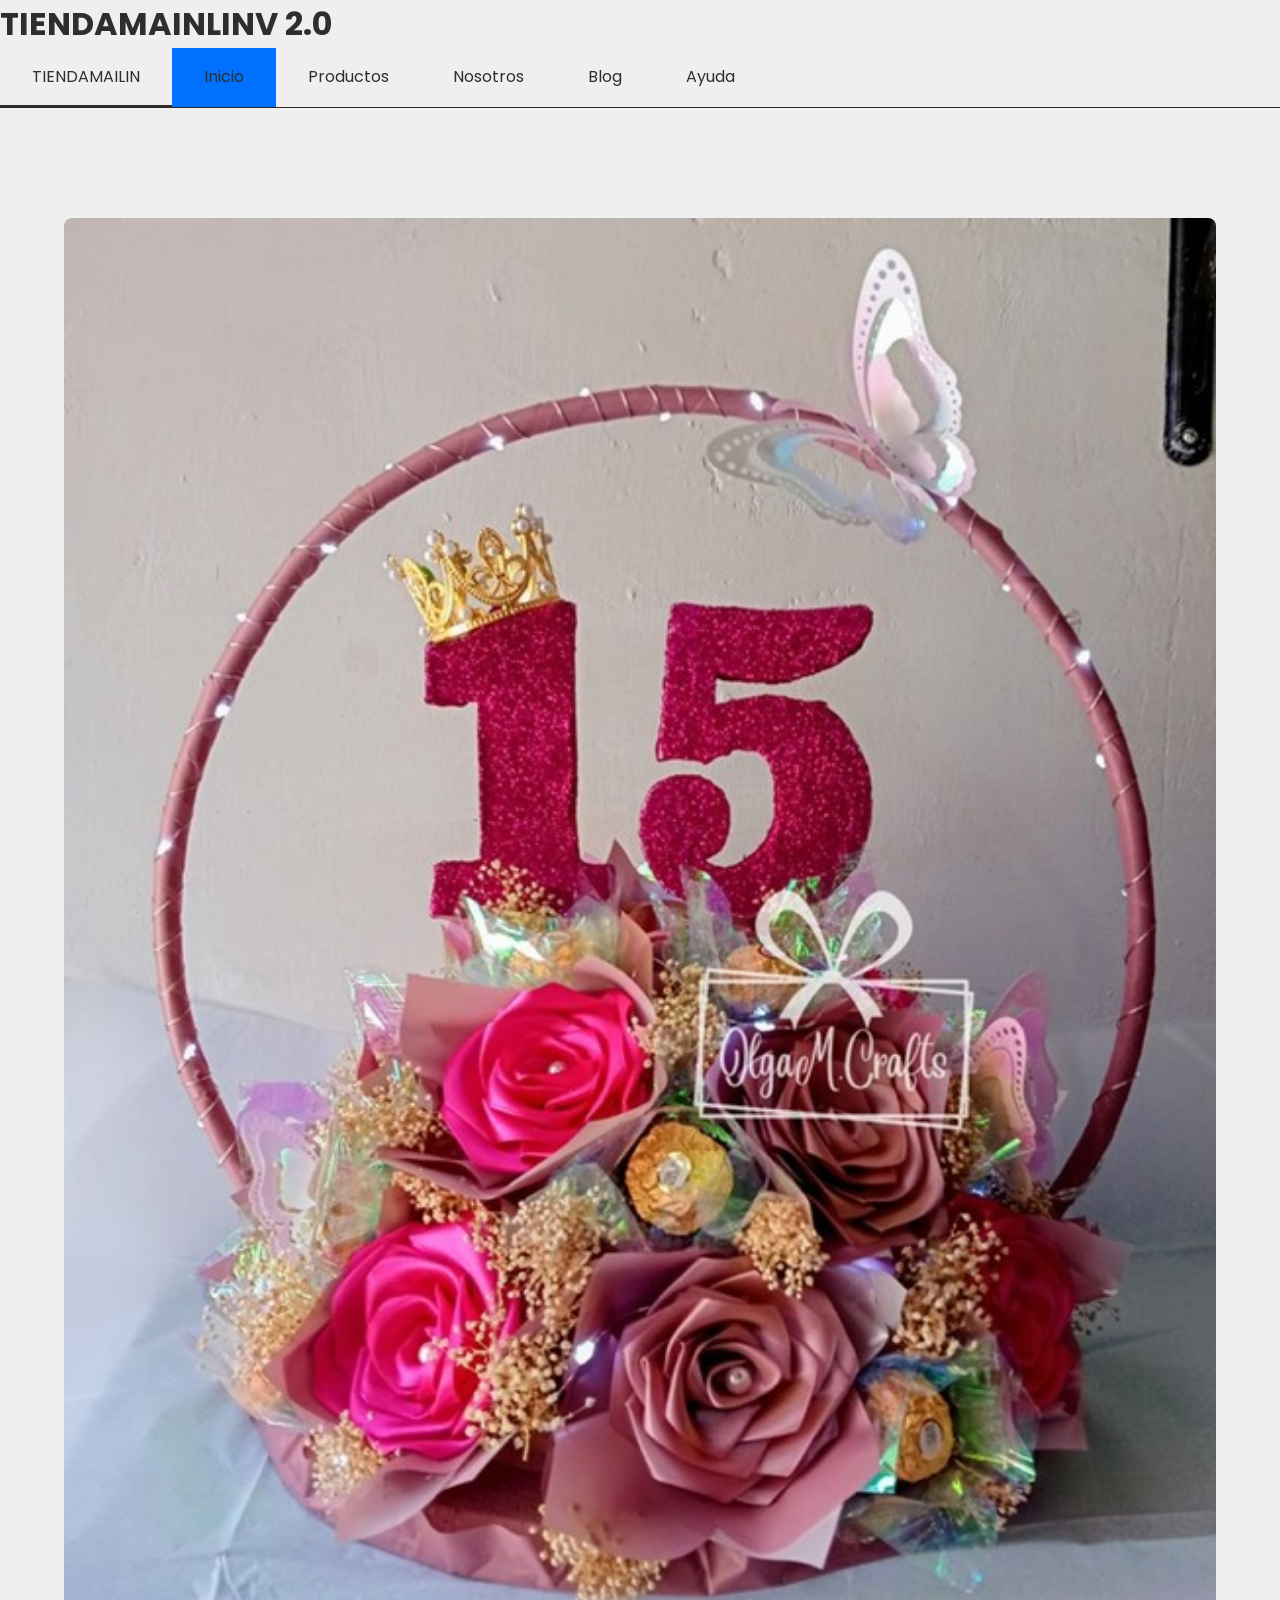
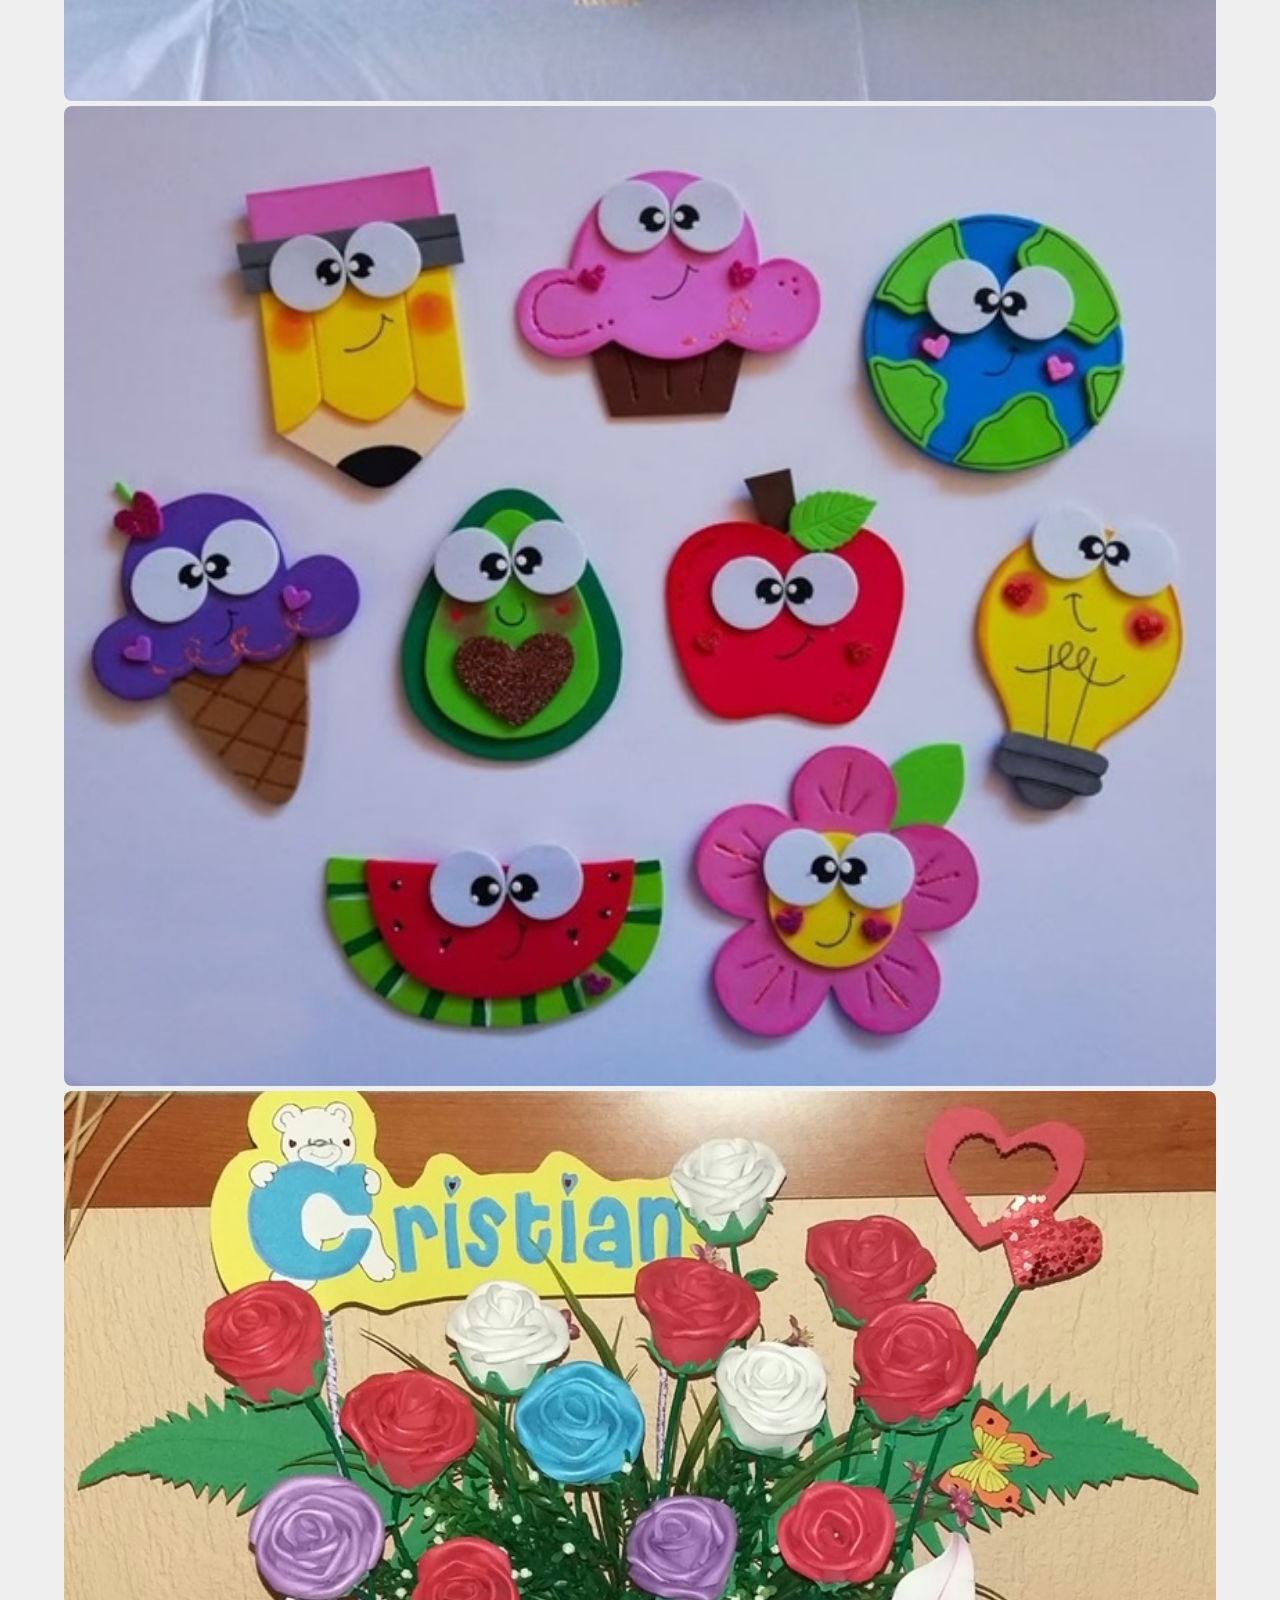
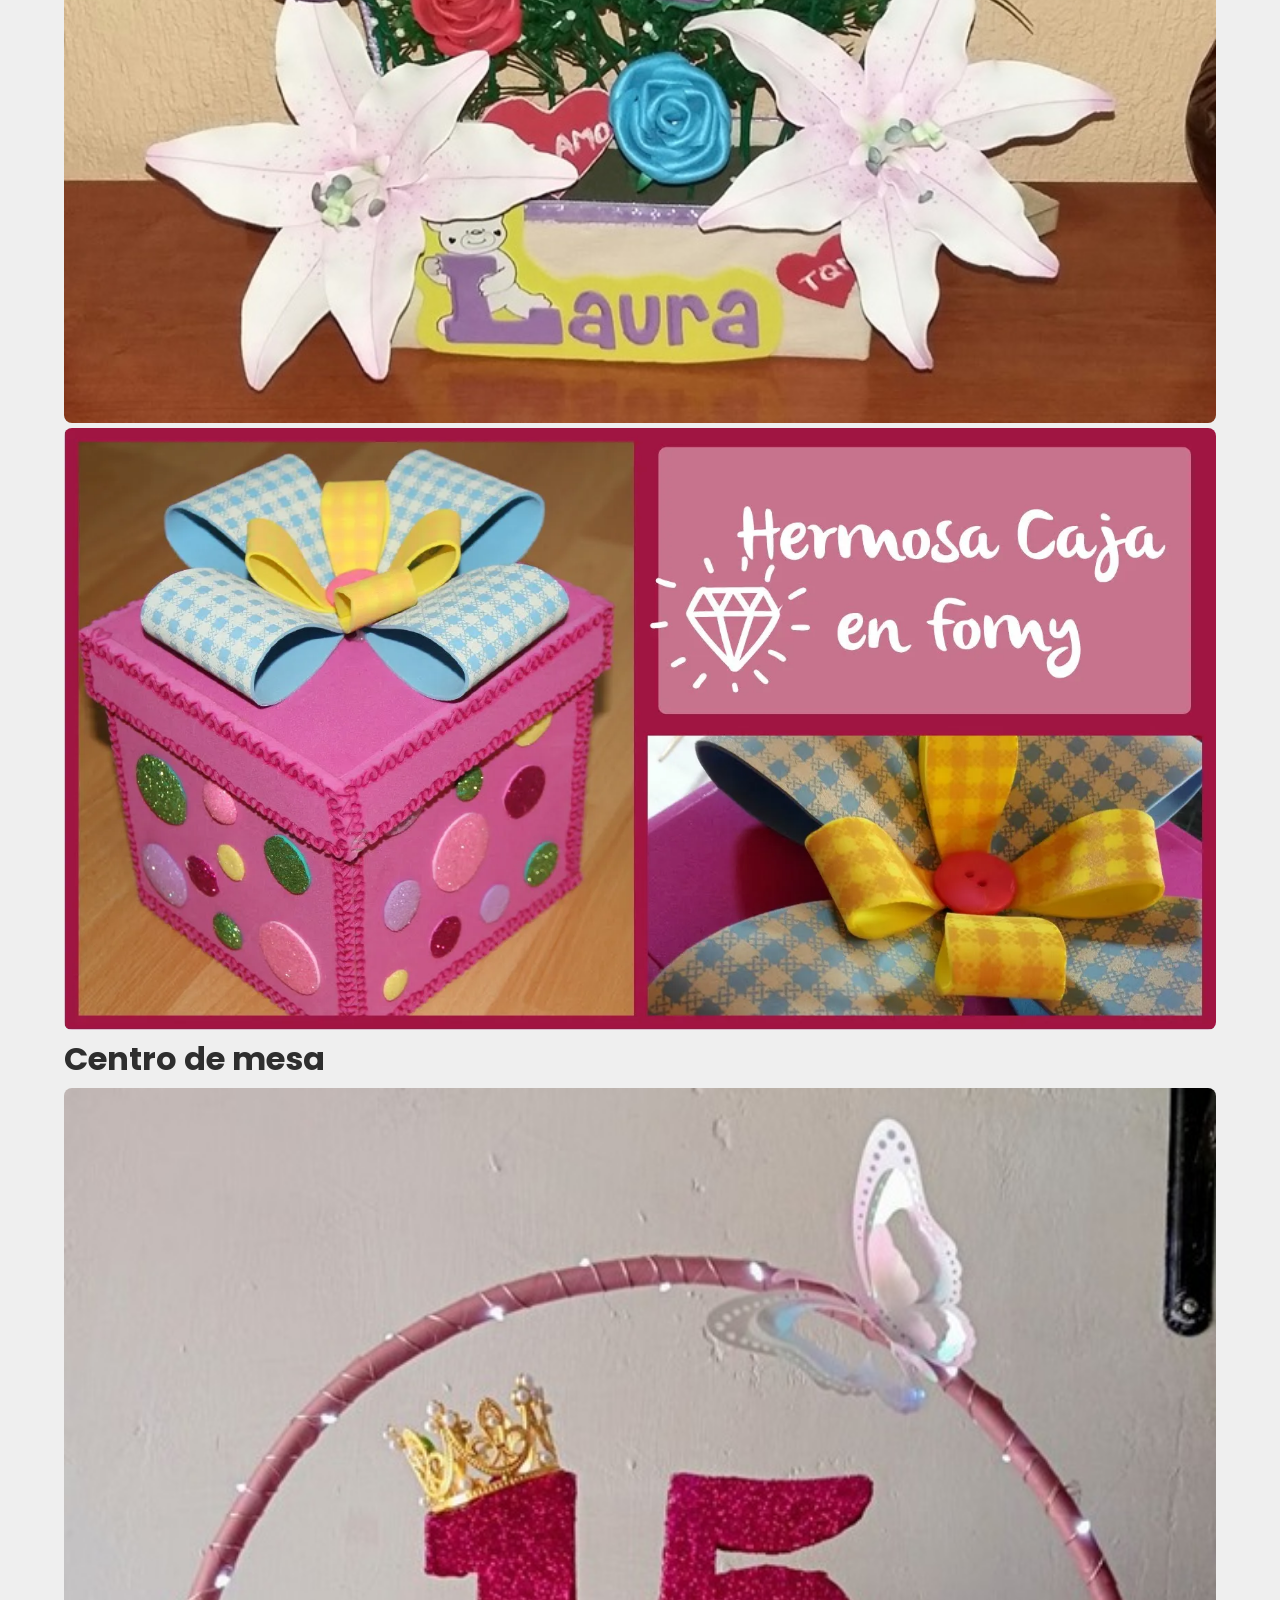
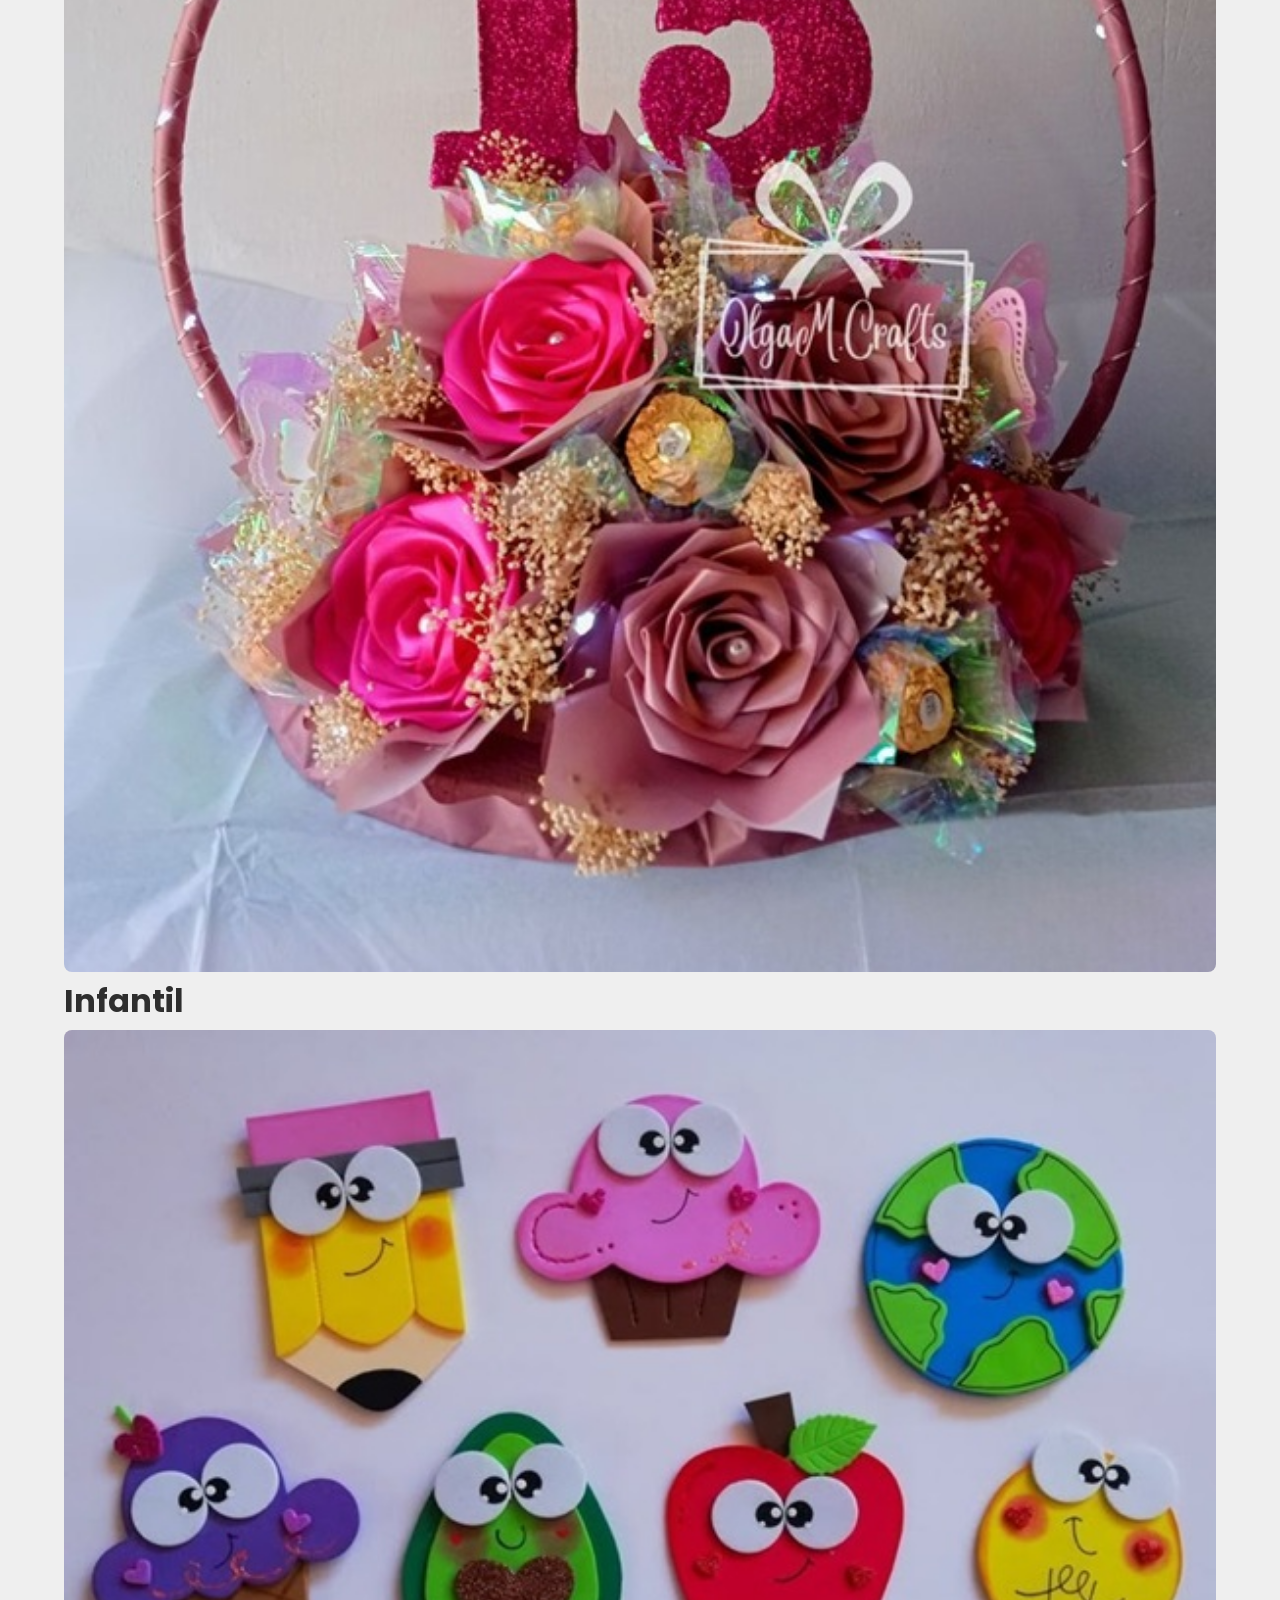
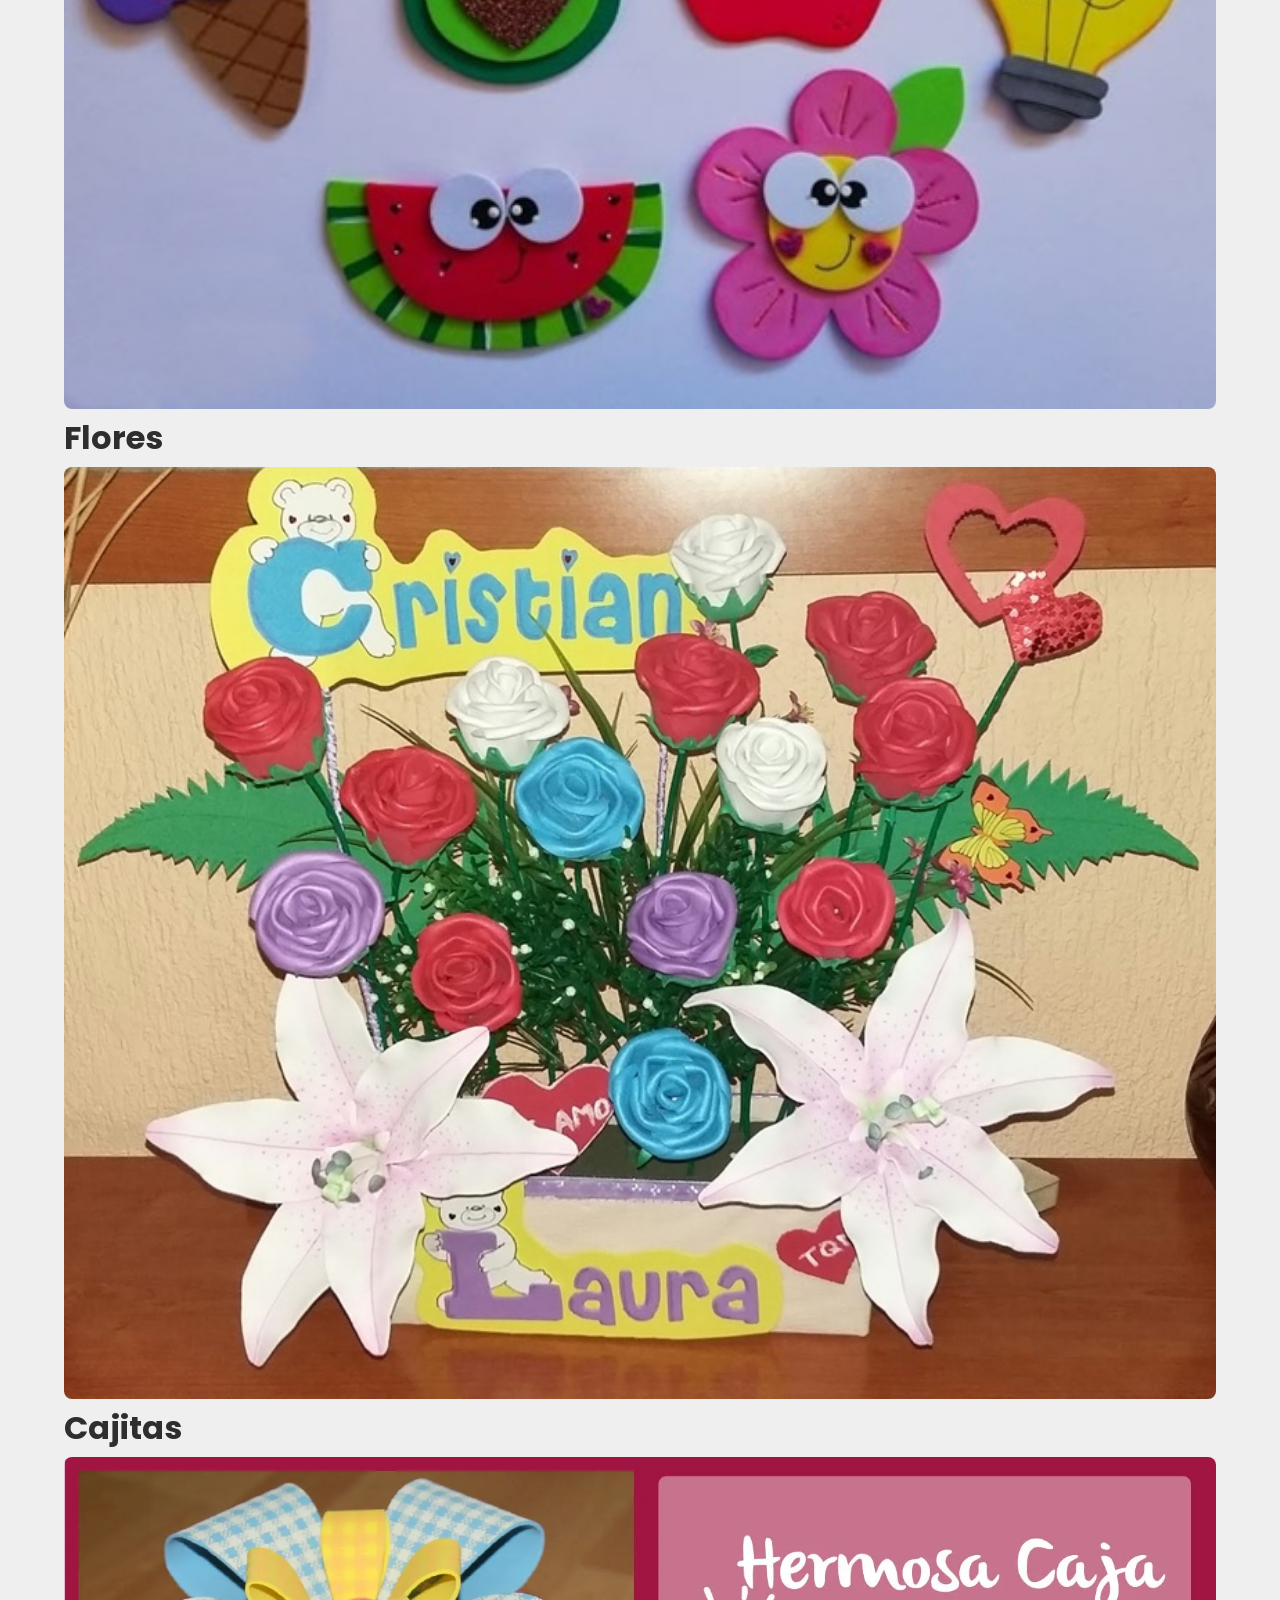
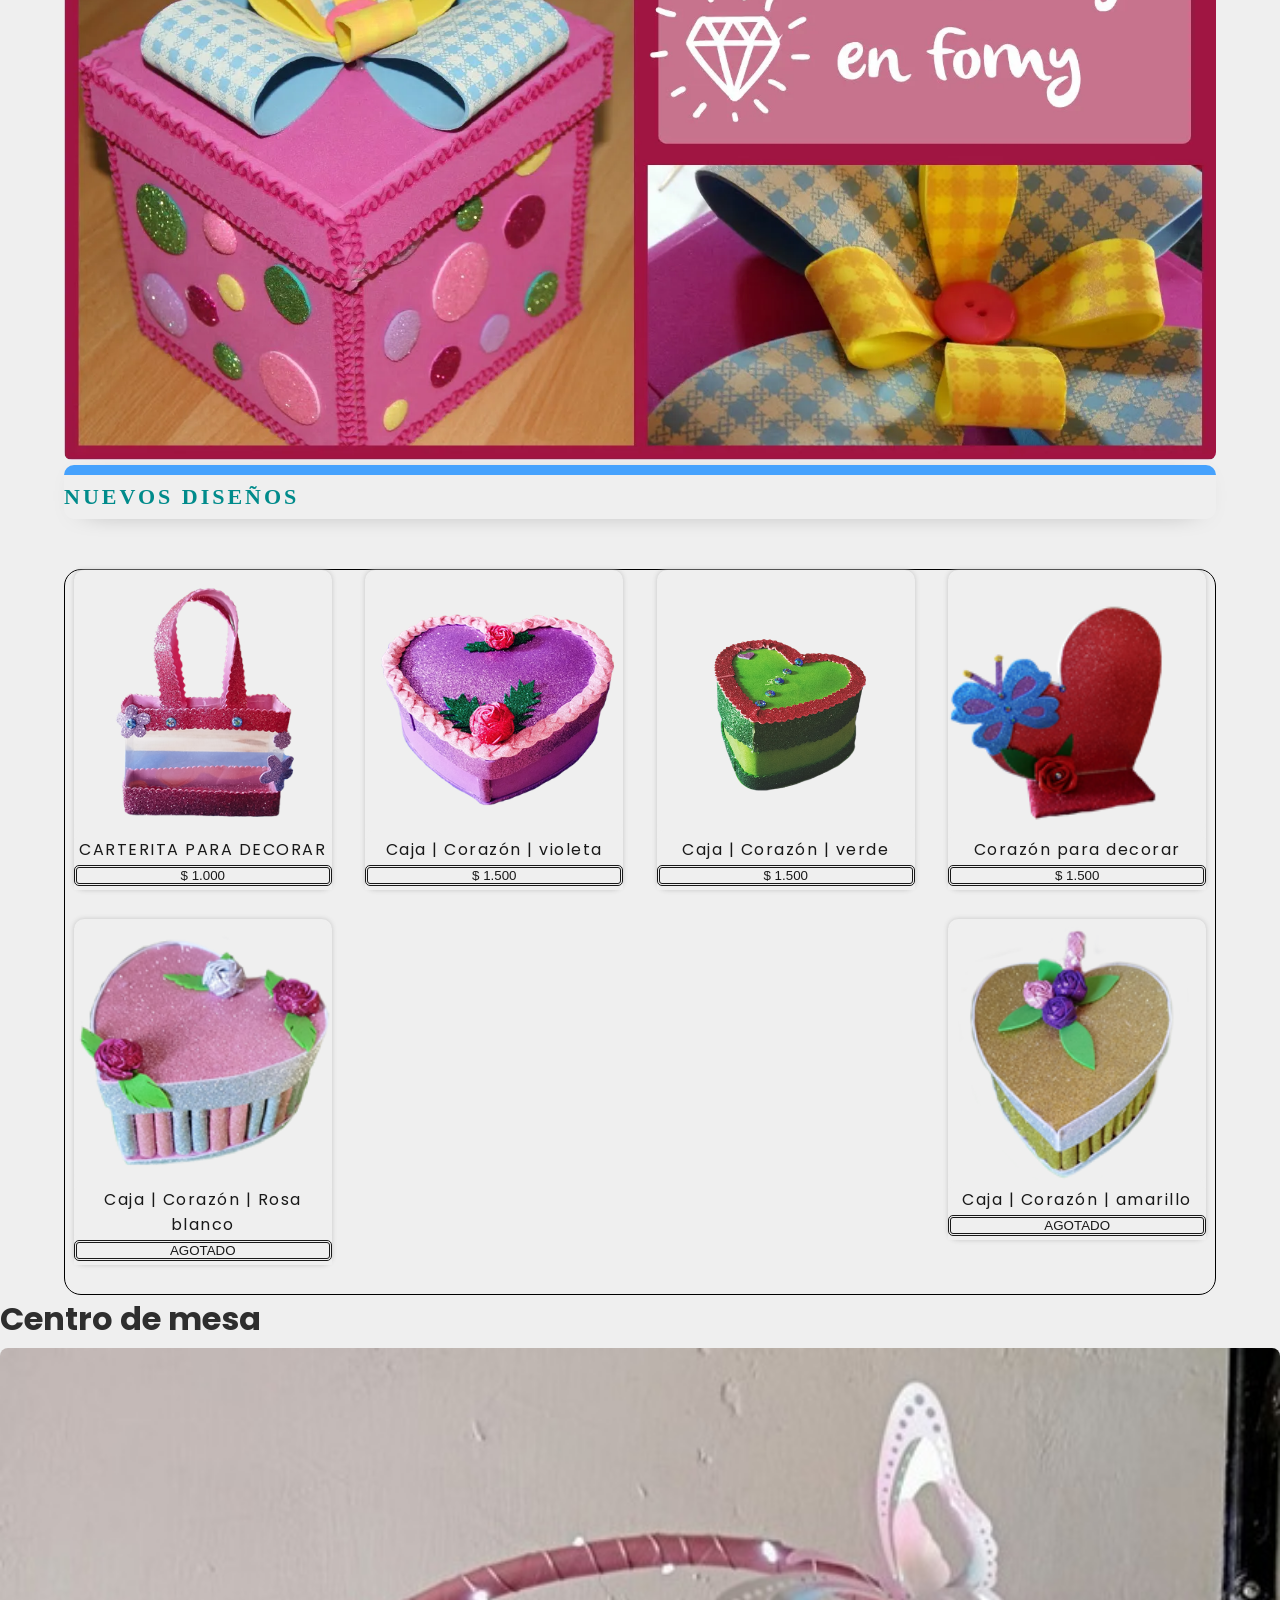
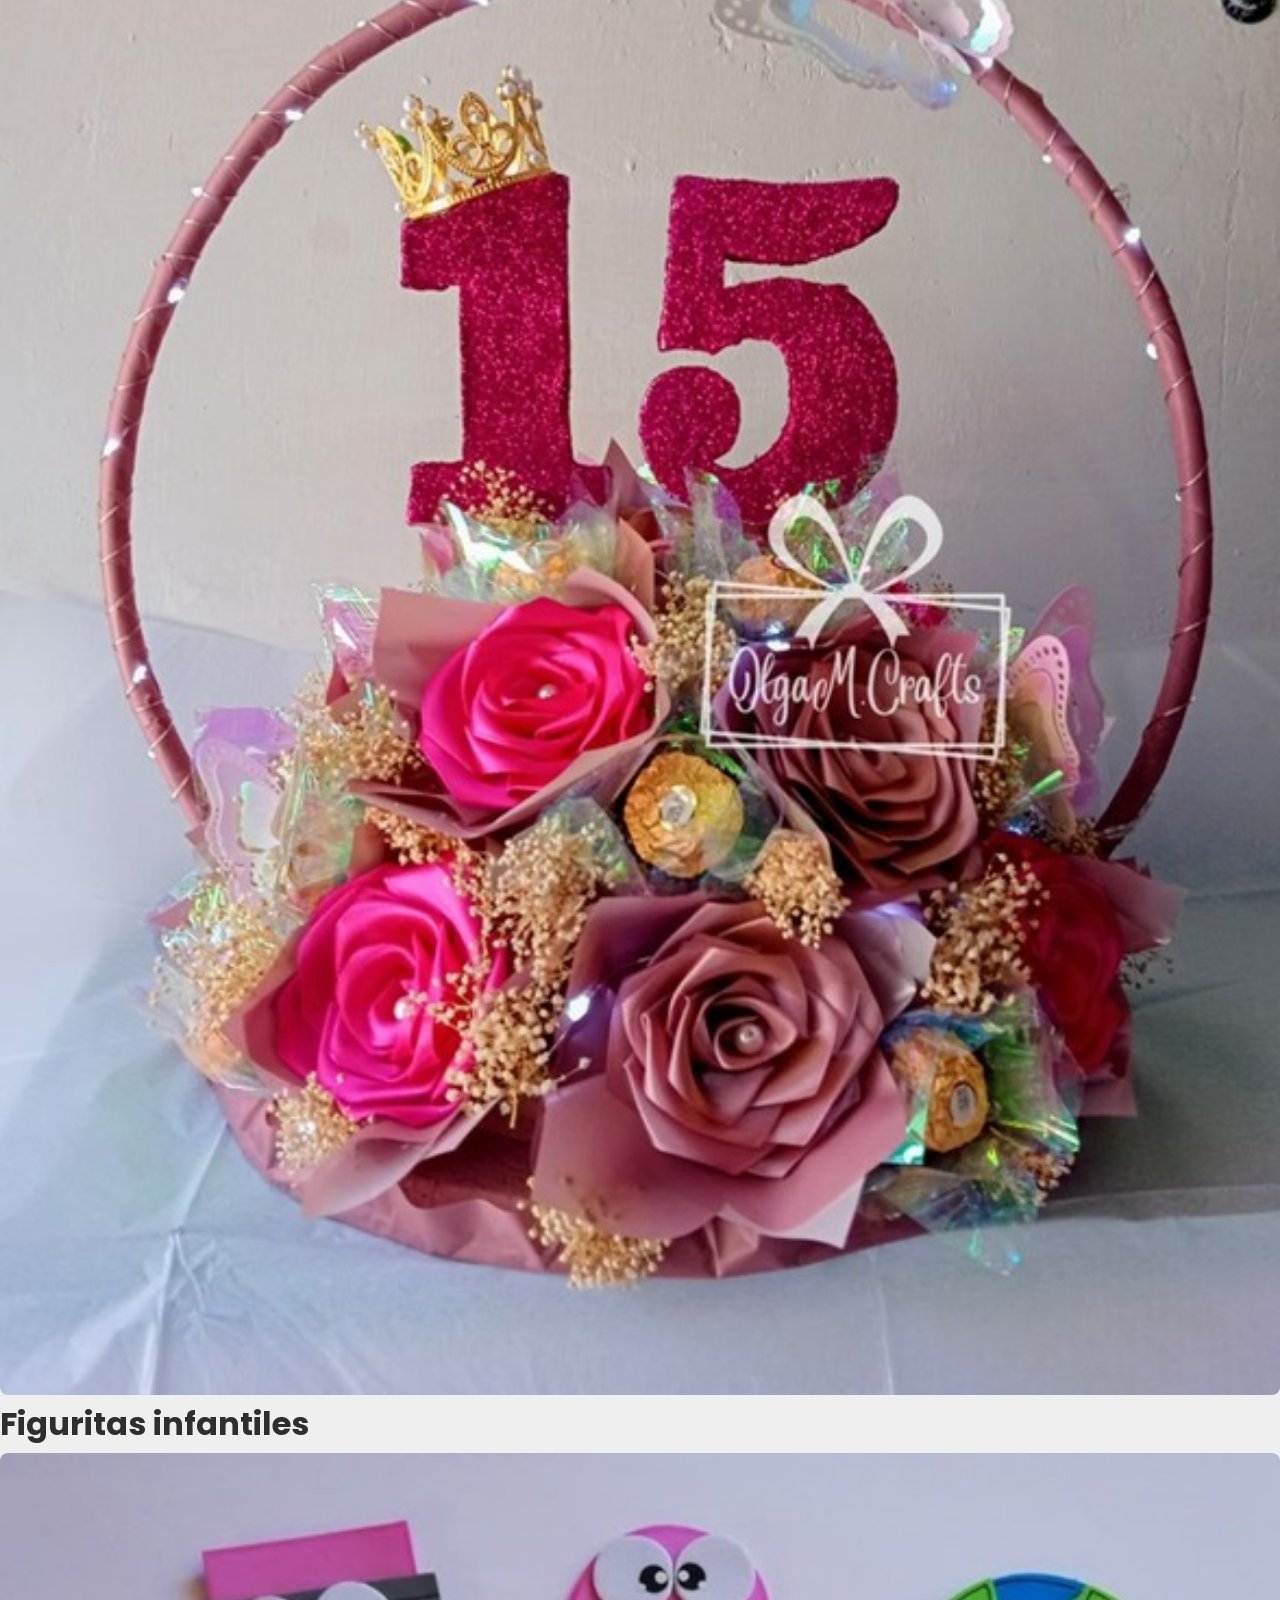
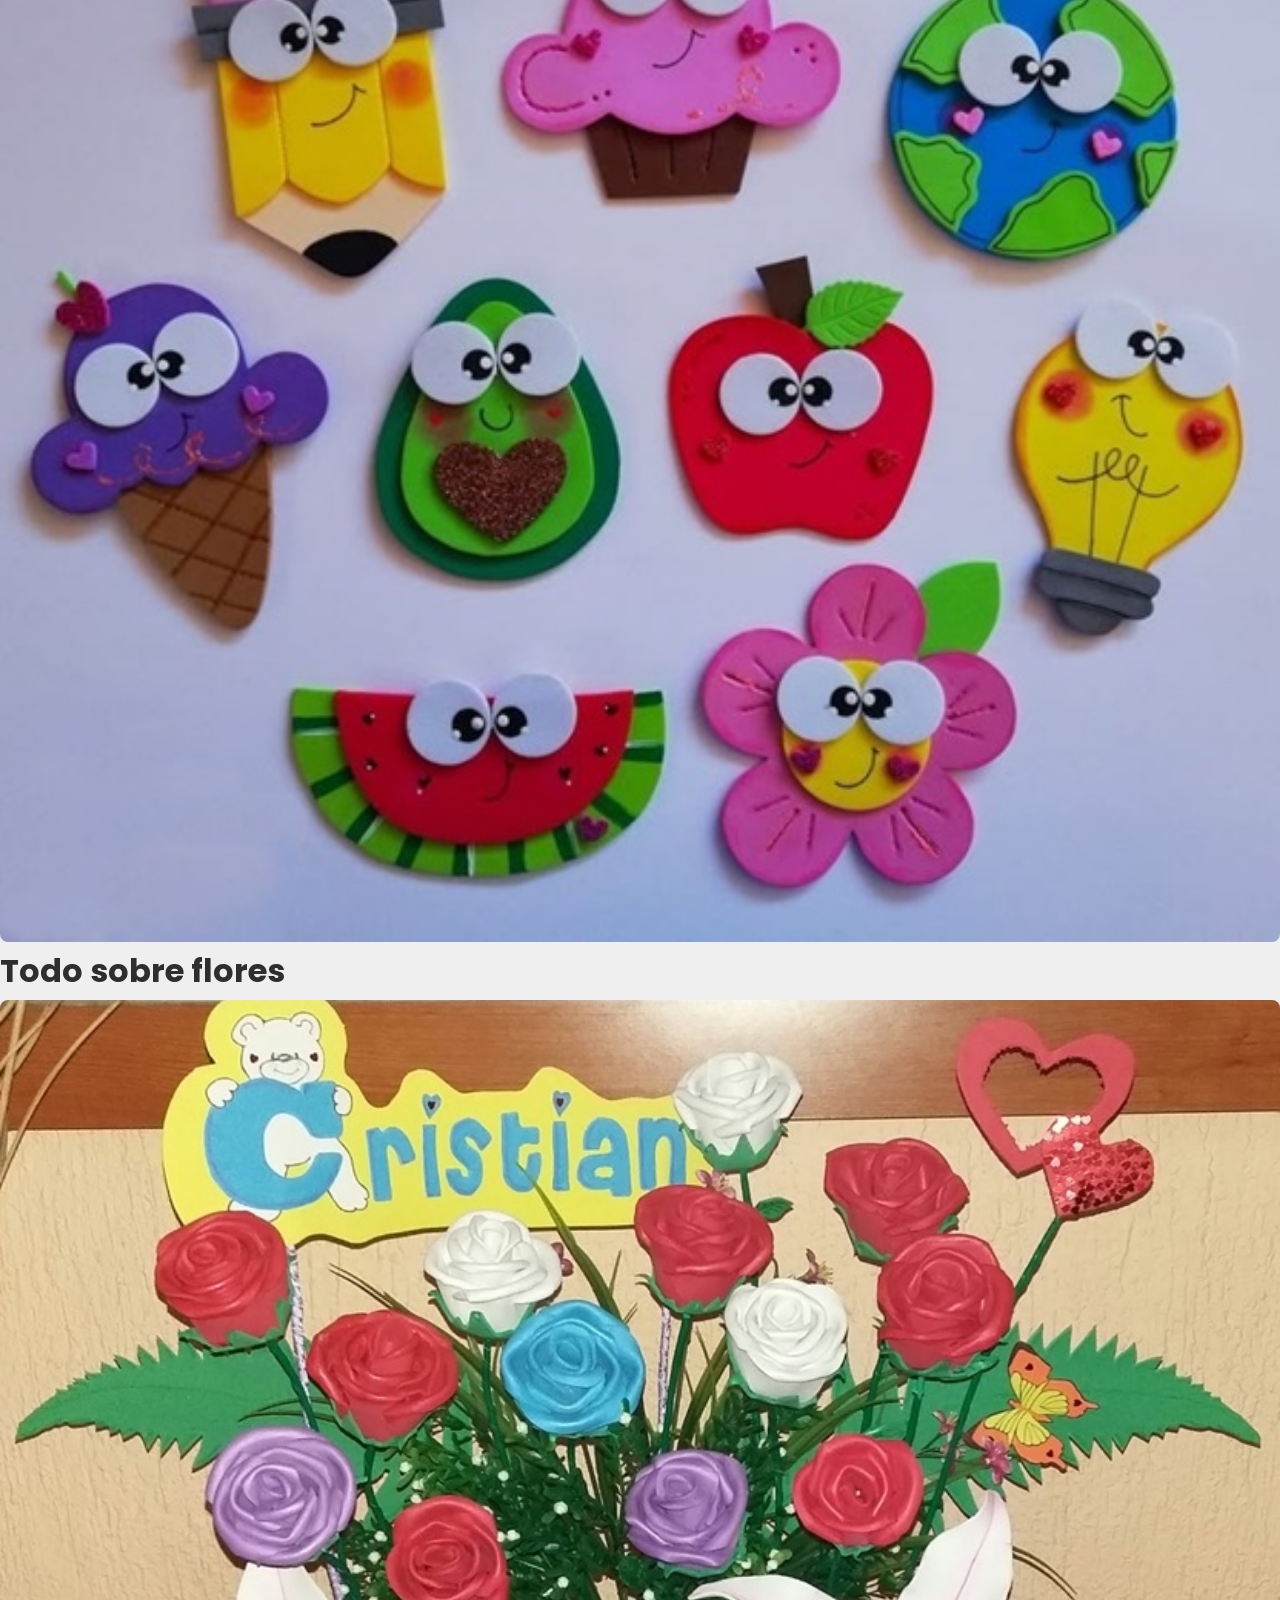
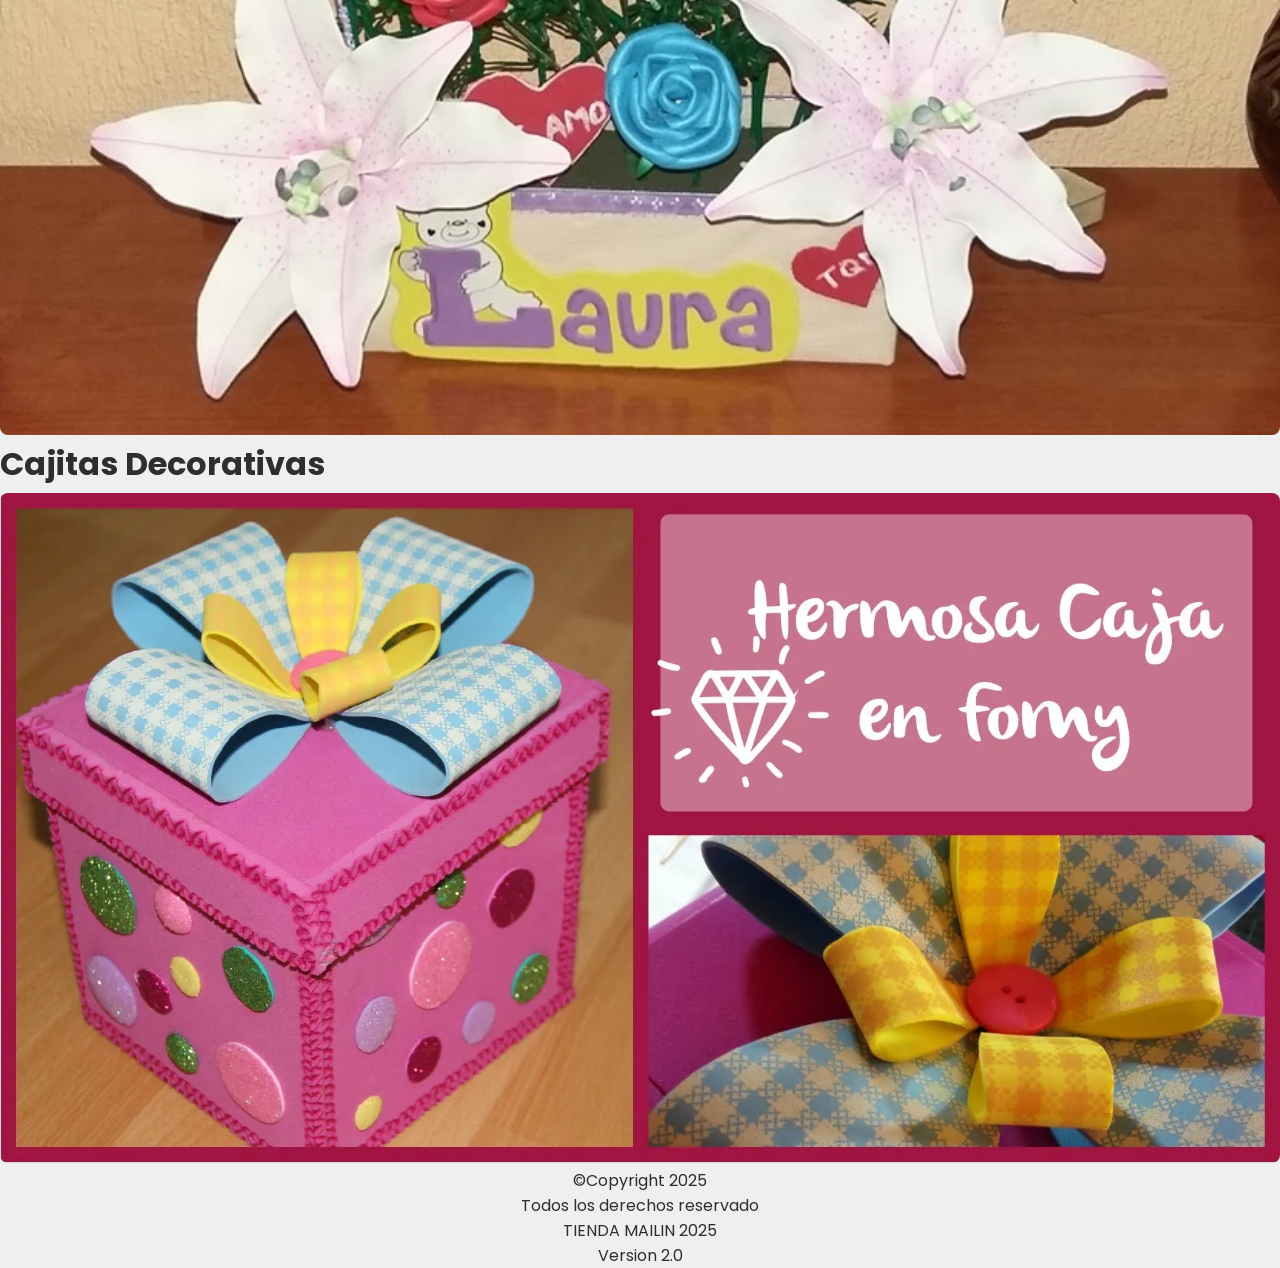
<file: index.html>
<!DOCTYPE html>
<html lang="es">
<head>
  <meta charset="UTF-8">
  <meta name="viewport" content="width=device-width, initial-scale=1.0">
  <title>Inicio</title>
  <link rel="stylesheet" href="css/style.css">
  <script src="script.js" defer></script>
</head>
<body>
    <header>
        
        <div class="container-header">
            <a href="#main-content" class="skip-link">Skip to main content</a>
        <div class="logo">
        <h1 class="title-1">TIENDA<span class="title-2">MAINLIN</span><span class="version">V 2.0</span></h1>
        </div>
        <button id="open-sidebar-button" onclick="openSidebar()" aria-label="open sidebar" aria-expanded="false" aria-controls="navbar">
          <svg xmlns="http://www.w3.org/2000/svg" height="40px" viewBox="0 -960 960 960" width="40px" fill="#c9c9c9">
            <path d="M165.13-254.62q-10.68 0-17.9-7.26-7.23-7.26-7.23-18t7.23-17.86q7.22-7.13 17.9-7.13h629.74q10.68 0 17.9 7.26 7.23 7.26 7.23 18t-7.23 17.87q-7.22 7.12-17.9 7.12H165.13Zm0-200.25q-10.68 0-17.9-7.27-7.23-7.26-7.23-17.99 0-10.74 7.23-17.87 7.22-7.13 17.9-7.13h629.74q10.68 0 17.9 7.27 7.23 7.26 7.23 17.99 0 10.74-7.23 17.87-7.22 7.13-17.9 7.13H165.13Zm0-200.26q-10.68 0-17.9-7.26-7.23-7.26-7.23-18t7.23-17.87q7.22-7.12 17.9-7.12h629.74q10.68 0 17.9 7.26 7.23 7.26 7.23 18t-7.23 17.86q-7.22 7.13-17.9 7.13H165.13Z"/></svg>
        </button>
        </div> 

    </header>
    <nav id="navbar">
      <ul>
        <li>
          <button id="close-sidebar-button" onclick="closeSidebar()" aria-label="close sidebar">
            <svg xmlns="http://www.w3.org/2000/svg" height="40px" viewBox="0 -960 960 960" width="40px" fill="#c9c9c9">
                <path d="m480-444.62-209.69 209.7q-7.23 7.23-17.5 7.42-10.27.19-17.89-7.42-7.61-7.62-7.61-17.7 0-10.07 7.61-17.69L444.62-480l-209.7-209.69q-7.23-7.23-7.42-17.5-.19-10.27 7.42-17.89 7.62-7.61 17.7-7.61 10.07 0 17.69 7.61L480-515.38l209.69-209.7q7.23-7.23 17.5-7.42 10.27-.19 17.89 7.42 7.61 7.62 7.61 17.7 0 10.07-7.61 17.69L515.38-480l209.7 209.69q7.23 7.23 7.42 17.5.19 10.27-7.42 17.89-7.62 7.61-17.7 7.61-10.07 0-17.69-7.61L480-444.62Z"/></svg>
          </button>
        </li>
        <li class="sub-page-content/home-li"><a class="active-link" aria-current="page" href="index.html"><p class="logo">TIENDA<span>MAILIN</span></p></a></li>
        <li><a class="accent-link" href="index.html">Inicio</a></li>
        <li><a href="sub-page-content/menu/products.html">Productos</a></li>
        <li><a href="sub-page-content/menu/we.html">Nosotros</a></li>
        <li><a href="sub-page-content/menu/blog.html">Blog</a></li>
        <li><a href="sub-page-content/menu/help.html">Ayuda</a></li>
      </ul>
    </nav>  </button>
  
  <div id="overlay" onclick="closeSidebar()" aria-hidden="true"></div>


    <main>
    <div class="container-all">        

        <!--CARROUSEL TOP    CARROUSEL TOP    CARROUSEL TOP-->
        <div class="container-slider">
            <div class="container-carousel">      
                <div class="carruseles" id="slider">        
                    <section class="slider-section">
                    <img class="img" src="img/carrousel/centro de mesa con flores eternas y chocolates_.jpeg">
                    </section>
                    <section class="slider-section">
                    <img class="img" src="img/carrousel/niños.jpg">
                    </section>
                    <section class="slider-section">
                    <img class="img" src="img/carrousel/20160214_005658-1.jpg">
                    </section>
                    <section class="slider-section">
                    <img class="img" src="img/carrousel/Caja-de-regalo-de-goma-eva.webp">
                    </section>
                </div>
                <div class="btn-left"><i class='bx bx-chevron-left'></i></div>
                <div class="btn-right"><i class='bx bx-chevron-right'></i></div>
        <!--    CARROUSEL BOTTOM    CARROUSEL BOTTOM    CARROUSEL BOTTOM-->
                <div class="carrousel">        
                    <div class="contenido-horizontal">
                        <div class="item">
                            <div class="title"><h1>Centro de mesa</h1></div>
                            <a href="sub-page-content/category/centro-de-mesa.html">
                                <div class="img-carrousel"><img src="img/carrousel/centro de mesa con flores eternas y chocolates_.jpeg" alt="Cartera purpura"></div>
                            </a>
                        </div>

                        <div class="item">
                            <div class="title"><h1>Infantil</h1></div>
                            <a href="sub-page-content/category/infantil.html">
                                <div class="img-carrousel"><img src="img/carrousel/niños.jpg" alt="Cartera purpura"></div>
                            </a>
                        </div>

                        <div class="item">
                            <div class="title"><h1>Flores</h1></div>
                            <div class="img-carrousel"><img src="img/carrousel/20160214_005658-1.jpg" alt="Cartera purpura"></div>
                        </div>

                        <div class="item">
                            <div class="title"><h1>Cajitas</h1></div>
                            <div class="img-carrousel"><img src="img/carrousel/Caja-de-regalo-de-goma-eva.webp" alt="Cartera purpura"></div>
                        </div>
                    </div>
                </div>            
            </div>
        </div>



        <div class="header-article">
            <h3>NUEVOS DISEÑOS</h3>
        </div>
        <div class="article">

            <div class="box-article">
                <div class="img-box">
                    <a href="sub-page-content/shopping-interface/compra.html">
                    <img src="img/thumbnails/cartera morado 1.png" alt="cartera morada">
                    </a>
                </div>
                <a href="sub-page-content/shopping-interface/compra.html">
                <div class="container-box"> 
                    <div class="container-info">                                
                        <p>CARTERITA PARA DECORAR</p>
                    </div></a>                            
                    <a href="sub-page-content/shopping-interface/compra.html"><button class="buy">$ 1.000</button></a>
                </div>
            </div>

            <!--///////////////////////////////////////////////////////////////-->
            
            <div class="box-article">
                <div class="img-box">
                    <a href="sub-page-content/shopping-interface/corazon-morado.html">
                    <img src="img/thumbnails/corazon color morado.png" alt="">
                    </a>
                </div>
                <a href="sub-page-content/shopping-interface/corazon-morado.html">
                <div class="container-box"> 
                    <div class="container-info">                                
                        <p>Caja | Corazón | violeta</p>
                    </div></a>                            
                    <a href="sub-page-content/shopping-interface/corazon-morado.html"><button class="buy">$ 1.500</button></a>
                </div>
            </div>

            <!--///////////////////////////////////////////////////////////////-->
            
            <div class="box-article">
                <div class="img-box">
                    <a href="sub-page-content/shopping-interface/corazon-verde-small.html">
                    <img src="img/thumbnails/corazon color verde.png" alt="">
                    </a>
                </div>
                <a href="sub-page-content/shopping-interface/corazon-verde-small.html">
                <div class="container-box"> 
                    <div class="container-info">                                
                        <p>Caja | Corazón | verde</p>
                    </div></a>                            
                    <a href="sub-page-content/shopping-interface/corazon-verde-small.html"><button class="buy">$ 1.500</button></a>
                </div>
            </div>

            <!--///////////////////////////////////////////////////////////////-->
            
            <div class="box-article">
                <div class="img-box">
                    <a href="sub-page-content/shopping-interface/corazon-base.html">
                    <img src="img/thumbnails/corazon portada.png" alt="">
                    </a>
                </div>
                <a href="sub-page-content/shopping-interface/corazon-base.html">
                <div class="container-box"> 
                    <div class="container-info">                                
                        <p>Corazón para decorar</p>
                    </div></a>                            
                    <a href="sub-page-content/shopping-interface/corazon-base.html"><button class="buy">$ 1.500</button></a>
                </div>
            </div>

            <!--///////////////////////////////////////////////////////////////-->
            
            <div class="box-article">

                <div class="img-box">
                    <a href="sub-page-content/shopping-interface/pricing.html">
                    <img src="img/thumbnails/corazón rosa blanco sin fondo.png" alt="">
                    </a>
                </div>

                <a href="sub-page-content/shopping-interface/pricing.html">
                <div class="container-box"> 
                    <div class="container-info">                                
                        <p>Caja | Corazón | Rosa blanco</p>
                    </div></a>                            
                    <a href="../../sub-page-content/menu/pricing.html"><button class="buy">AGOTADO</button></a>
                </div>
            </div>

            <!--///////////////////////////////////////////////////////////////-->
            
            <div class="box-article">

                <div class="img-box">
                    <a href="sub-page-content/shopping-interface/pricing.html">
                    <img src="img/thumbnails/corazón amarillo.png" alt="">
                    </a>
                </div>

                <a href="sub-page-content/shopping-interface/pricing.html">
                <div class="container-box"> 
                    <div class="container-info">                                
                        <p>Caja | Corazón | amarillo</p>
                    </div></a>                            
                    <a href="../../sub-page-content/menu/pricing.html"><button class="buy">AGOTADO</button></a>
                </div>
            </div>
        </div>
    </div>
    </main>


    <!--FOOTER      FOOTER      FOOTER      FOOTER      FOOTER      FOOTER      FOOTER-->


    <footer class="container-footer">
        <div class="header-footer">
            
            <div class="carrousel-footer">        
                <div class="horizontal-footer">
                    <div class="item-footer">
                        <div class="title-footer"><h1>Centro de mesa</h1></div>
                        <a href="sub-page-content/category/centro-de-mesa.html">
                            <div class="img-carrousel-footer"><img src="img/carrousel/centro de mesa con flores eternas y chocolates_.jpeg" alt="Cartera purpura"></div>
                        </a>
                    </div>

                    <div class="item-footer">
                        <div class="title-footer"><h1>Figuritas infantiles</h1></div>
                        <a href="sub-page-content/category/infantil.html">
                            <div class="img-carrousel-footer"><img src="img/carrousel/niños.jpg" alt="Infantil"></div>
                        </a>
                    </div>

                    <div class="item-footer">
                        <div class="title-footer"><h1>Todo sobre flores</h1></div>
                        <div class="img-carrousel-footer"><img src="img/carrousel/20160214_005658-1.jpg" alt="Cajitas"></div>
                    </div>

                    <div class="item-footer">
                        <div class="title-footer"><h1>Cajitas Decorativas</h1></div>
                        <div class="img-carrousel-footer"><img src="img/carrousel/Caja-de-regalo-de-goma-eva.webp" alt="Cajitas"></div>
                    </div>
                </div>
            </div>

        </div>
        <div class="content-footer">
           <p class="parrafo-footer"> ©️Copyright 2025 <br>Todos los derechos reservado<BR> <span class="p1">TIENDA <span class="p2">MAILIN</span> 2025<br><span class="version">Version 2.0</span></p>
        </div>
    </footer>

</body>
</html>
</file>
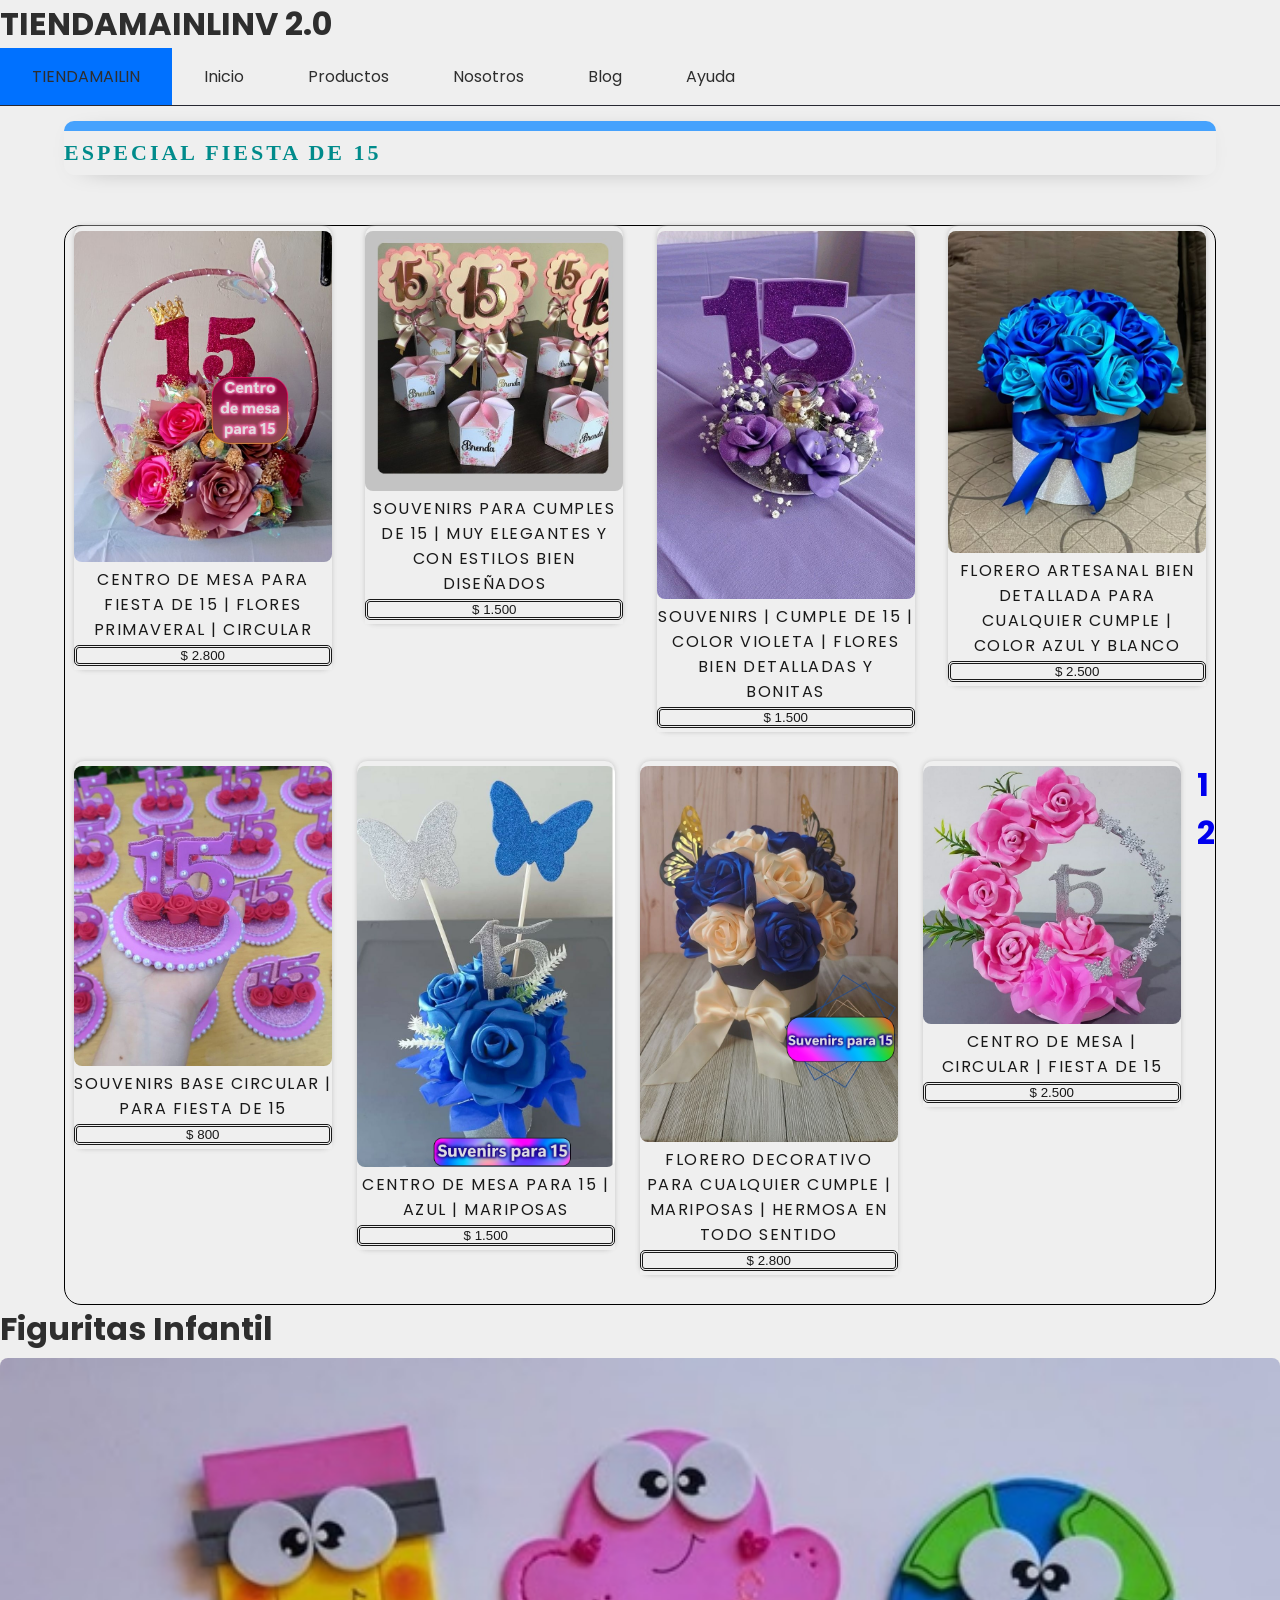
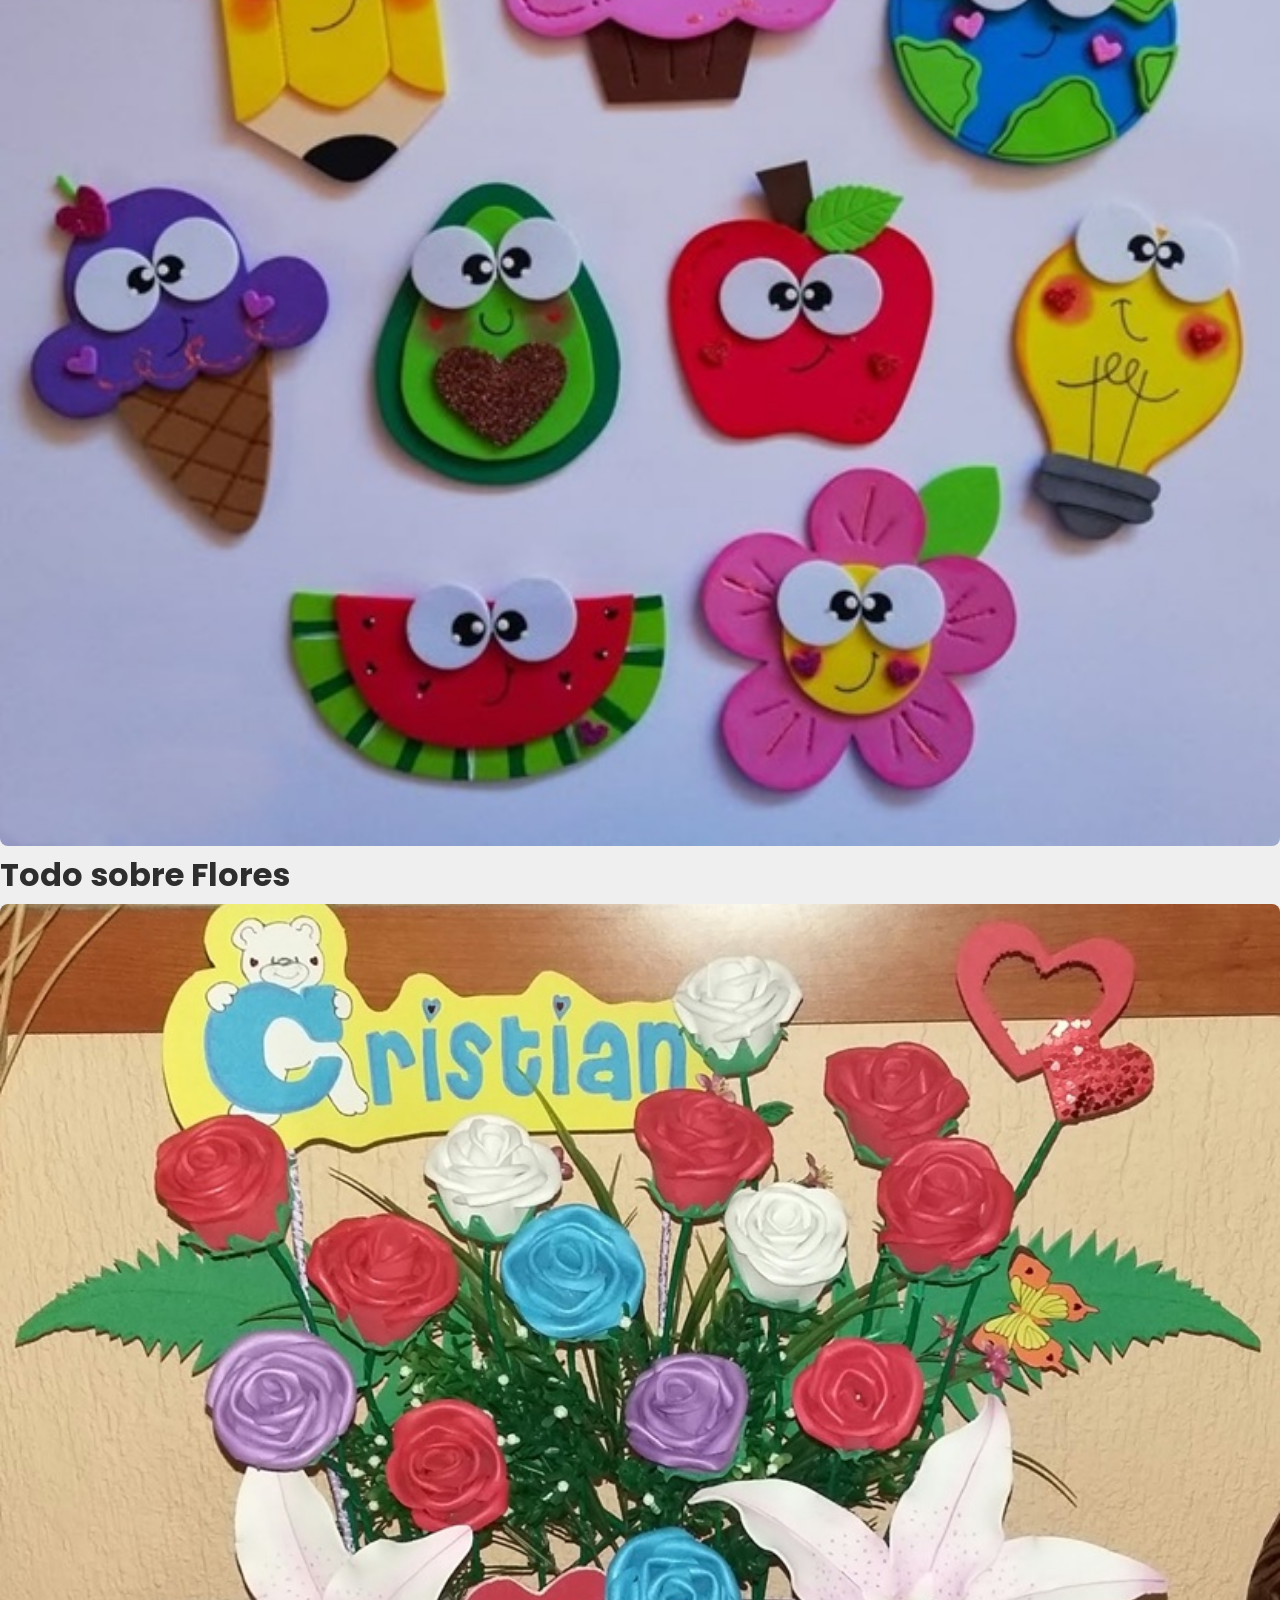
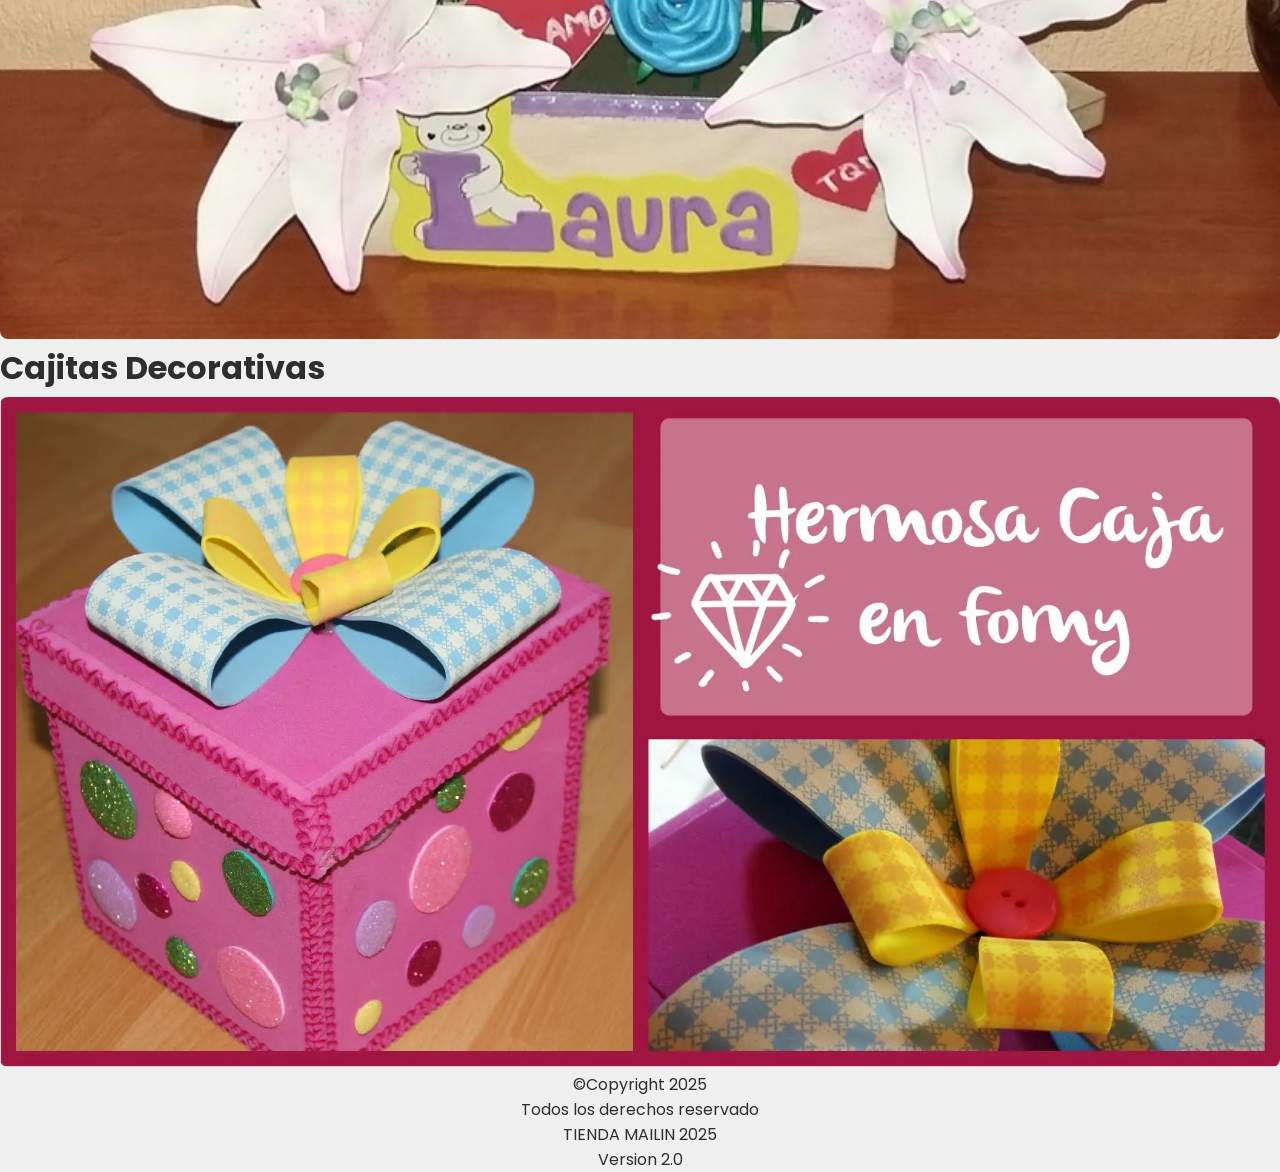
<file: sub-page-content/category/centro-de-mesa 2.html>
<!DOCTYPE html>
<html lang="es">
<head>
  <meta charset="UTF-8">
  <meta name="viewport" content="width=device-width, initial-scale=1.0">
  <title>CENTRO DE MESA 2</title>
  <link rel="stylesheet" href="style-category.css">
  <script src="../../script.js" defer></script>
</head>
<body>
    <header>
        
        <div class="container-header">
            <a href="#main-content" class="skip-link">Skip to main content</a>
        <div class="logo">
        <h1 class="title-1">TIENDA<span class="title-2">MAINLIN</span><span class="version">V 2.0</span></h1>
        </div>
        <button id="open-sidebar-button" onclick="openSidebar()" aria-label="open sidebar" aria-expanded="false" aria-controls="navbar">
          <svg xmlns="http://www.w3.org/2000/svg" height="40px" viewBox="0 -960 960 960" width="40px" fill="#c9c9c9">
            <path d="M165.13-254.62q-10.68 0-17.9-7.26-7.23-7.26-7.23-18t7.23-17.86q7.22-7.13 17.9-7.13h629.74q10.68 0 17.9 7.26 7.23 7.26 7.23 18t-7.23 17.87q-7.22 7.12-17.9 7.12H165.13Zm0-200.25q-10.68 0-17.9-7.27-7.23-7.26-7.23-17.99 0-10.74 7.23-17.87 7.22-7.13 17.9-7.13h629.74q10.68 0 17.9 7.27 7.23 7.26 7.23 17.99 0 10.74-7.23 17.87-7.22 7.13-17.9 7.13H165.13Zm0-200.26q-10.68 0-17.9-7.26-7.23-7.26-7.23-18t7.23-17.87q7.22-7.12 17.9-7.12h629.74q10.68 0 17.9 7.26 7.23 7.26 7.23 18t-7.23 17.86q-7.22 7.13-17.9 7.13H165.13Z"/></svg>
        </button>
        </div> 

    </header>
    <nav id="navbar">
      <ul>
        <li>
          <button id="close-sidebar-button" onclick="closeSidebar()" aria-label="close sidebar">
            <svg xmlns="http://www.w3.org/2000/svg" height="40px" viewBox="0 -960 960 960" width="40px" fill="#c9c9c9">
                <path d="m480-444.62-209.69 209.7q-7.23 7.23-17.5 7.42-10.27.19-17.89-7.42-7.61-7.62-7.61-17.7 0-10.07 7.61-17.69L444.62-480l-209.7-209.69q-7.23-7.23-7.42-17.5-.19-10.27 7.42-17.89 7.62-7.61 17.7-7.61 10.07 0 17.69 7.61L480-515.38l209.69-209.7q7.23-7.23 17.5-7.42 10.27-.19 17.89 7.42 7.61 7.62 7.61 17.7 0 10.07-7.61 17.69L515.38-480l209.7 209.69q7.23 7.23 7.42 17.5.19 10.27-7.42 17.89-7.62 7.61-17.7 7.61-10.07 0-17.69-7.61L480-444.62Z"/></svg>
          </button>
        </li>
        <li class="sub-page-content/home-li"><a class="accent-link" href="../../index.html"><p class="logo">TIENDA<span>MAILIN</span></p></a></li>
        <li><a href="../../index.html">Inicio</a></li>
        <li><a href="../../sub-page-content/menu/products.html">Productos</a></li>
        <li><a href="../../sub-page-content/menu/we.html">Nosotros</a></li>
        <li><a href="../../sub-page-content/menu/blog.html">Blog</a></li>
        <li><a href="../../sub-page-content/menu/help.html">Ayuda</a></li>
      </ul>
    </nav>  </button>
  
  <div id="overlay" onclick="closeSidebar()" aria-hidden="true"></div>


    <main>
    <div class="container-all">   

        <div class="header-article">
            <h3>ESPECIAL FIESTA DE 15</h3>
        </div>
        <div class="article">

            <!--///////////////////////////////////////////////////////////////-->
            
            <div class="box-article">

                <div class="img-box">
                    <img src="../../img/centro-de-mesa/centro de mesa con flores eternas y chocolates_ modificado.jpeg" alt="">
                </div>

                <a href="../../sub-page-content/menu/pricing.html">
                <div class="container-box"> 
                    <div class="container-info">                                
                        <p class="text-info">CENTRO DE MESA PARA FIESTA DE 15 | FLORES PRIMAVERAL | CIRCULAR</p>
                    </div></a>
                    <a href="https://api.whatsapp.com/send?phone=+5493735504400&text=Hola, me interesa este producto!   cód: CEN707">
                        <button class="buy">$ 2.800</button>
                    </a>
                </div>
            </div>

            <!--///////////////////////////////////////////////////////////////-->
            
            <div class="box-article">

                <div class="img-box">
                    <img src="../../img/centro-de-mesa/subenirs 15 blanco rosa.jpg" alt="">
                </div>

                <a href="../../sub-page-content/menu/pricing.html">
                <div class="container-box"> 
                    <div class="container-info">                                
                        <p class="text-info">SOUVENIRS PARA CUMPLES DE 15 | MUY ELEGANTES Y CON ESTILOS BIEN DISEÑADOS</p>
                    </div></a>
                    <a href="https://api.whatsapp.com/send?phone=+5493735504400&text=Hola, me interesa este producto!   cód: SOU333">
                        <button class="buy">$ 1.500</button>
                    </a>
                </div>
            </div>

            <!--///////////////////////////////////////////////////////////////-->
            
            <div class="box-article">

                <div class="img-box">
                    <img src="../../img/centro-de-mesa/subenirs 15 violeta.jpg" alt="">
                </div>

                <a href="../../sub-page-content/menu/pricing.html">
                <div class="container-box"> 
                    <div class="container-info">                                
                        <p class="text-info">SOUVENIRS | CUMPLE DE 15 | COLOR VIOLETA | FLORES BIEN DETALLADAS Y BONITAS</p>
                    </div></a>
                    <a href="https://api.whatsapp.com/send?phone=+5493735504400&text=Hola, me interesa este producto!   cód: SOU444">
                        <button class="buy">$ 1.500</button>
                    </a>
                </div>
            </div>

            <!--///////////////////////////////////////////////////////////////-->
            
            <div class="box-article">

                <div class="img-box">
                    <img src="../../img/centro-de-mesa/subenirs azul y celeste.jpg" alt="">
                </div>

                <a href="../../sub-page-content/menu/pricing.html">
                <div class="container-box"> 
                    <div class="container-info">                                
                        <p class="text-info">FLORERO ARTESANAL BIEN DETALLADA PARA CUALQUIER CUMPLE | COLOR AZUL Y BLANCO</p>
                    </div></a>
                    <a href="https://api.whatsapp.com/send?phone=+5493735504400&text=Hola, me interesa este producto!   cód: SOU555">
                        <button class="buy">$ 2.500</button>
                    </a>
                </div>
            </div>

            <!--///////////////////////////////////////////////////////////////-->
            
            <div class="box-article">

                <div class="img-box">
                    <img src="../../img/centro-de-mesa/suvenirs 15.jpg" alt="">
                </div>

                <a href="../../sub-page-content/menu/pricing.html">
                <div class="container-box"> 
                    <div class="container-info">                                
                        <p class="text-info">SOUVENIRS BASE CIRCULAR | PARA FIESTA DE 15 </p>
                    </div></a>
                    <a href="https://api.whatsapp.com/send?phone=+5493735504400&text=Hola, me interesa este producto!   cód: SOU666">
                        <button class="buy">$ 800</button>
                    </a>
                </div>
            </div>

            <!--///////////////////////////////////////////////////////////////-->
            
            <div class="box-article">

                <div class="img-box">
                    <img src="../../img/centro-de-mesa/suvenirs azul mariposa modificado.jpg" alt="">
                </div>

                <a href="../../sub-page-content/menu/pricing.html">
                <div class="container-box"> 
                    <div class="container-info">                                
                        <p class="text-info">CENTRO DE MESA PARA 15 | AZUL | MARIPOSAS</p>
                    </div></a>
                    <a href="https://api.whatsapp.com/send?phone=+5493735504400&text=Hola, me interesa este producto!   cód: CEN808">
                        <button class="buy">$ 1.500</button>
                    </a>
                </div>
            </div>

            <!--///////////////////////////////////////////////////////////////-->
            
            <div class="box-article">

                <div class="img-box">
                    <img src="../../img/centro-de-mesa/suvenirs rosas diseño circular modificado.jpg" alt="">
                </div>

                <a href="../../sub-page-content/menu/pricing.html">
                <div class="container-box"> 
                    <div class="container-info">                                
                        <p class="text-info">FLORERO DECORATIVO PARA CUALQUIER CUMPLE | MARIPOSAS | HERMOSA EN TODO SENTIDO</p>
                    </div></a>
                    <a href="https://api.whatsapp.com/send?phone=+5493735504400&text=Hola, me interesa este producto!   cód: SOU777">
                        <button class="buy">$ 2.800</button>
                    </a>
                </div>
            </div>

            <!--///////////////////////////////////////////////////////////////-->
            
            <div class="box-article">

                <div class="img-box">
                    <img src="../../img/centro-de-mesa/centro de mesa 15 rosado blanco modificado.jpg" alt="">
                </div>

                <a href="../../sub-page-content/menu/pricing.html">
                <div class="container-box"> 
                    <div class="container-info">                                
                        <p class="text-info">CENTRO DE MESA | CIRCULAR | FIESTA DE 15 </p>
                    </div></a>
                    <a href="https://api.whatsapp.com/send?phone=+5493735504400&text=Hola, me interesa este producto!   cód: CEN909">
                        <button class="buy">$ 2.500</button>
                    </a>
                </div>
            </div>

            <div class="container-button-page"> <!--COLOR RED-->
                <a href="centro-de-mesa.html">
                <div class="page-button">
                    <h1 class="title-button"> 1 </h1>
                </div>
                </a>
                <a href="centro-de-mesa 2.html">
                <div class="page-button">
                    <h1 class="title-button" id="selected"> 2 </h1>
                </div>
                </a>
            </div>
            
        </div>
    </div>
    </main>


    <footer class="container-footer">
        <div class="header-footer">
            
            <div class="carrousel-footer">        
                <div class="horizontal-footer">
                    <div class="item">
                        <div class="title"><h1>Figuritas Infantil</h1></div>
                        <a href="../../sub-page-content/category/infantil.html">
                            <div class="img-carrousel"><img src="../../img/carrousel/niños.jpg" alt="Infantil"></div>
                        </a>
                    </div>

                    <div class="item">
                        <div class="title"><h1>Todo sobre Flores</h1></div>
                        <a href="../../sub-page-content/menu/pricing.html">
                            <div class="img-carrousel"><img src="../../img/carrousel/20160214_005658-1.jpg" alt="Flores"></div>
                        </a>
                    </div>

                    <div class="item">
                        <div class="title"><h1>Cajitas Decorativas</h1></div>
                        <a href="../../sub-page-content/menu/pricing.html">
                            <div class="img-carrousel"><img src="../../img/carrousel/Caja-de-regalo-de-goma-eva.webp" alt="Cajitas"></div>
                        </a>
                    </div>
                </div>
            </div>

        </div>
        <div class="content-footer">
            <p class="parrafo-footer"> ©️Copyright 2025 <br>Todos los derechos reservado<BR> <span class="p1">TIENDA <span class="p2">MAILIN</span> 2025<br><span class="version">Version 2.0</span></p>
        </div>
    </footer>

</body>
</html>
</file>
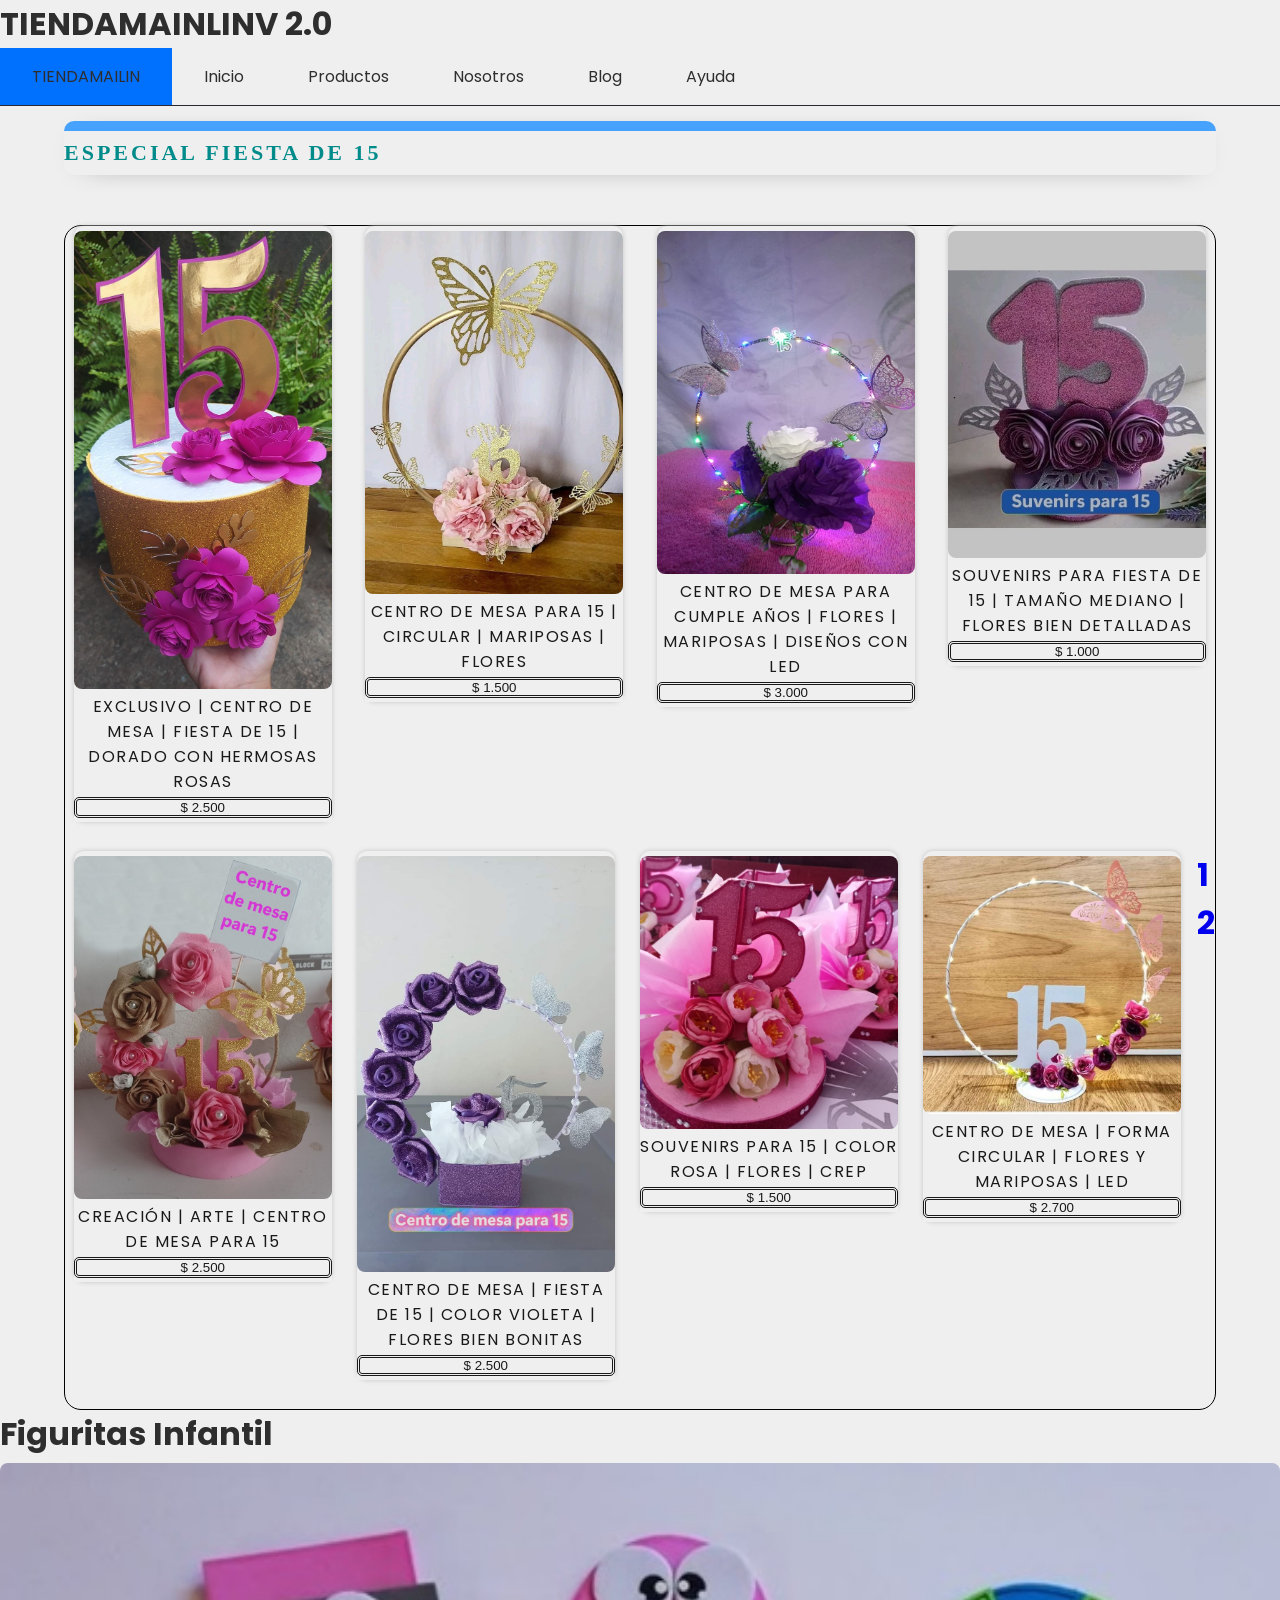
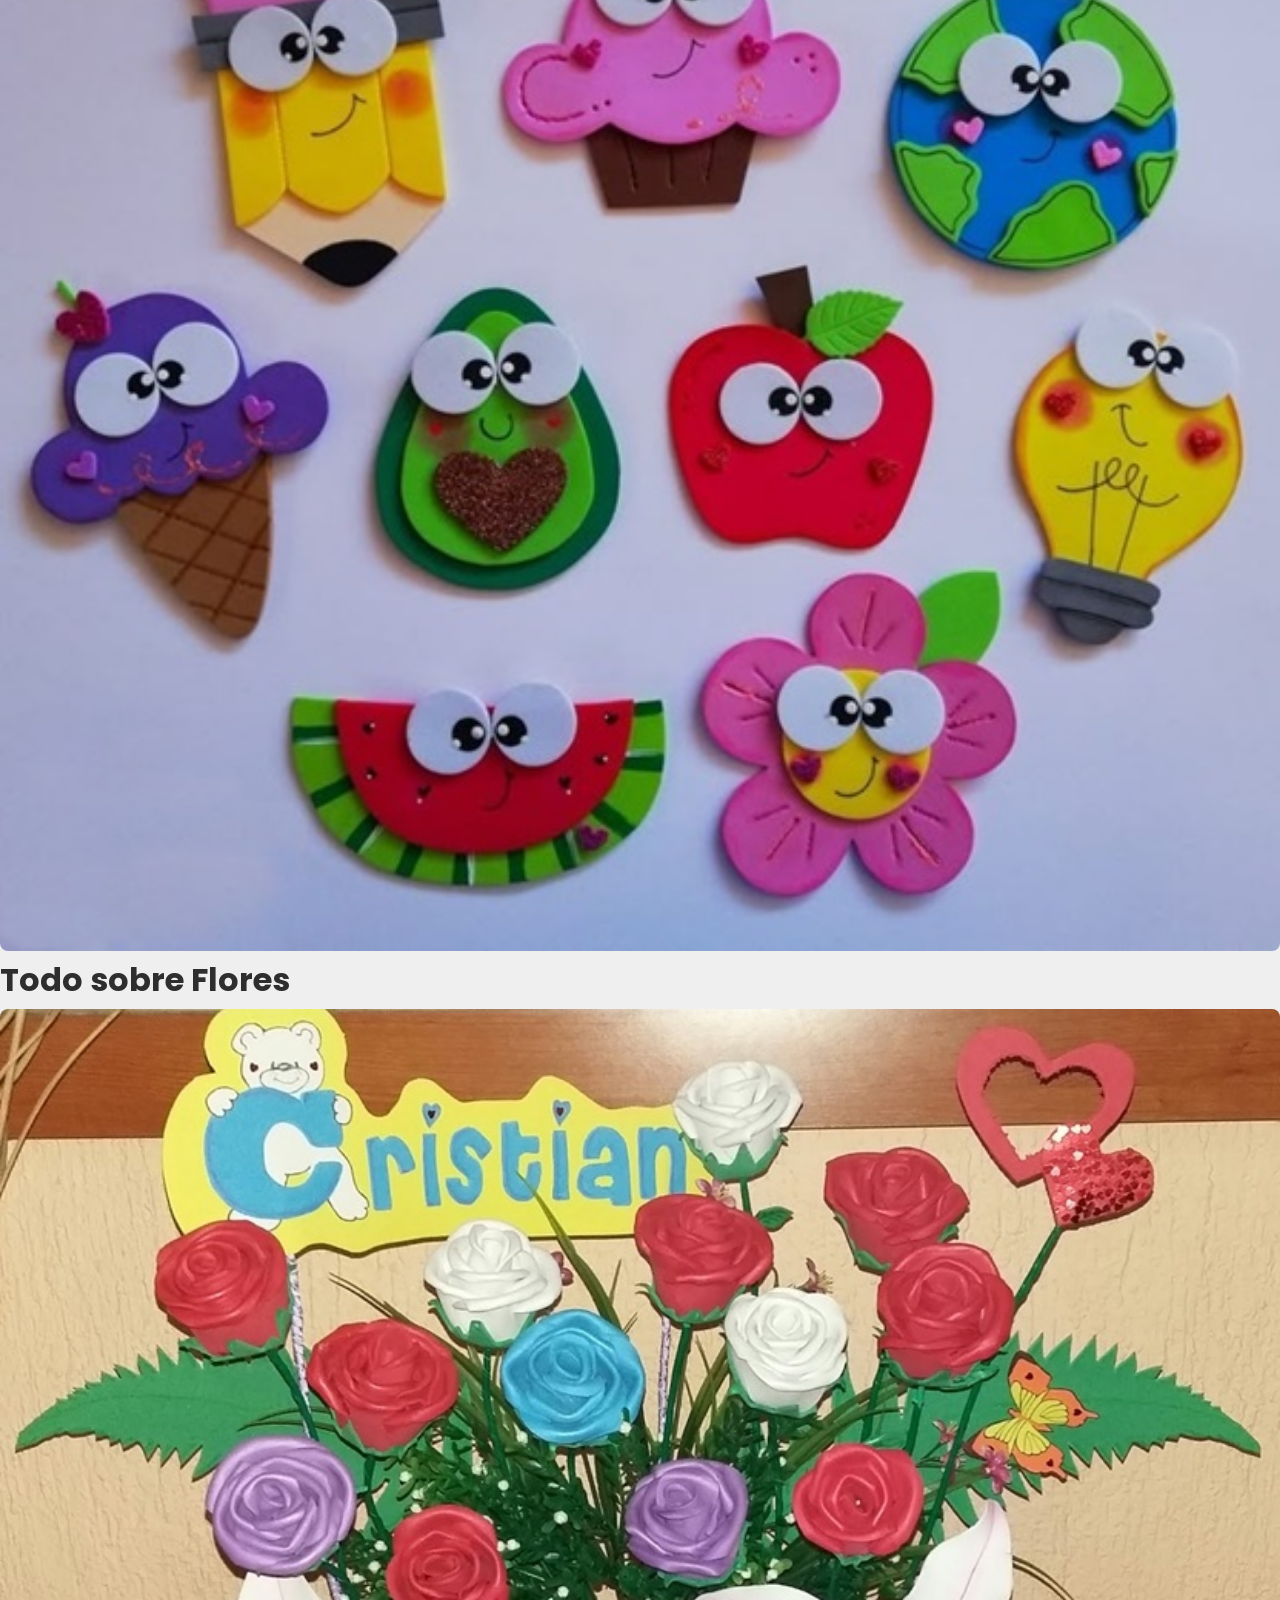
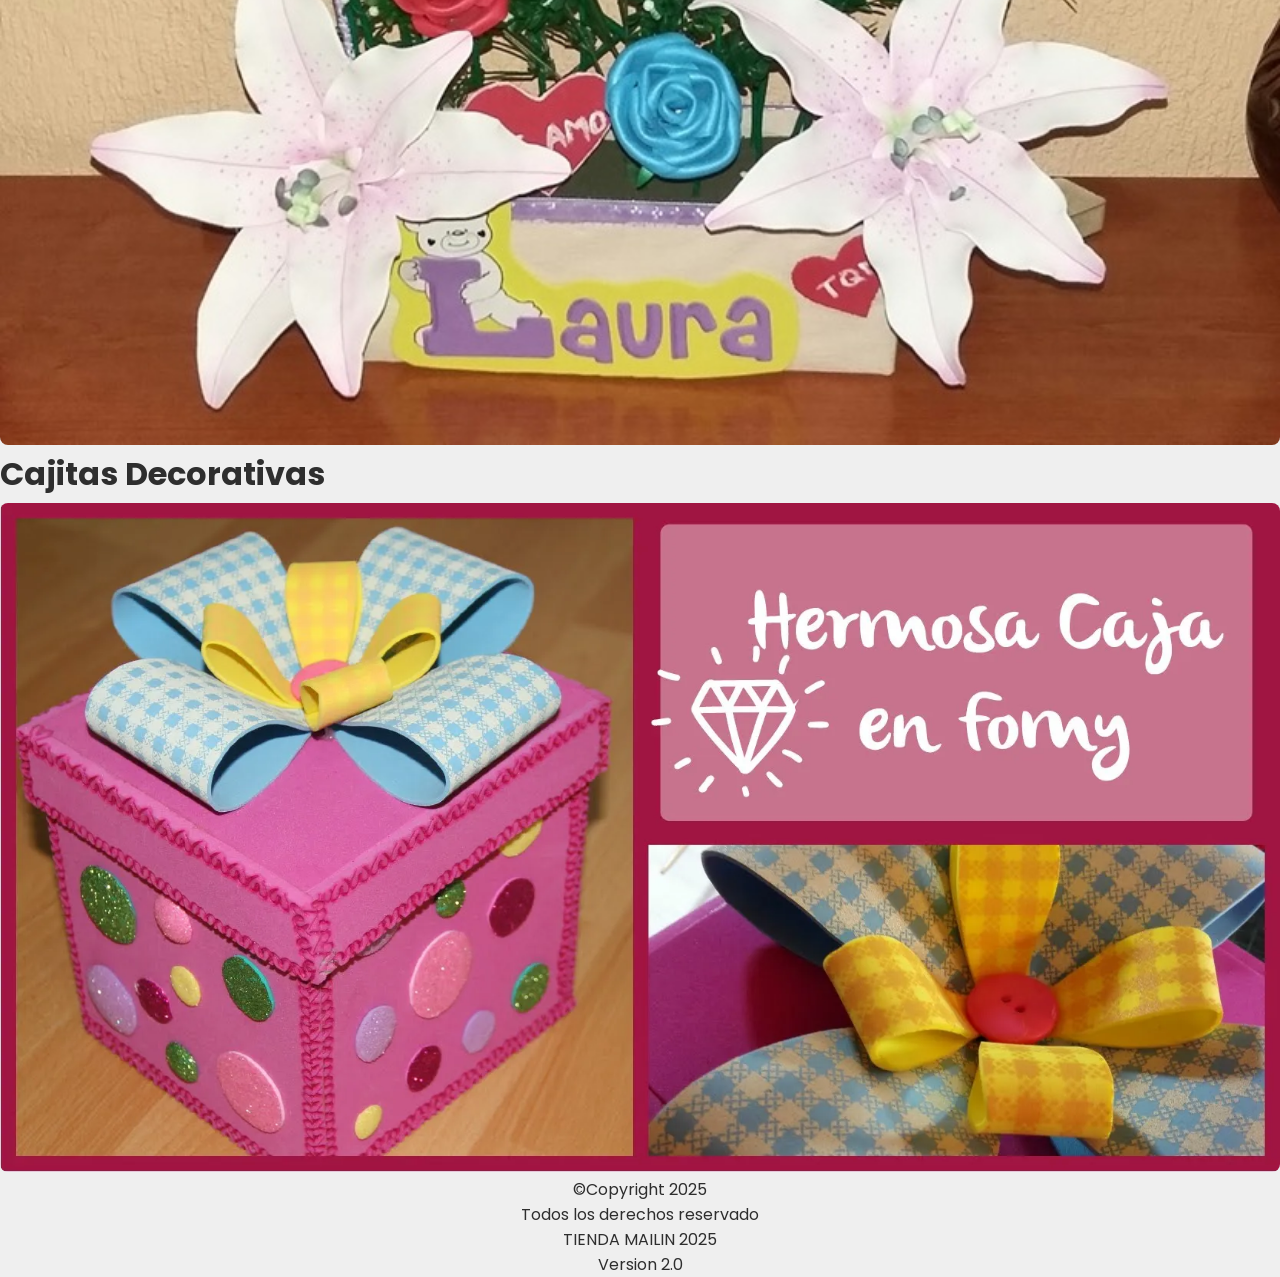
<file: sub-page-content/category/centro-de-mesa.html>
<!DOCTYPE html>
<html lang="es">
<head>
  <meta charset="UTF-8">
  <meta name="viewport" content="width=device-width, initial-scale=1.0">
  <title>CENTRO DE MESA</title>
  <link rel="stylesheet" href="style-category.css">
  <script src="../../script.js" defer></script>
</head>
<body>
    <header>
        
        <div class="container-header">
            <a href="#main-content" class="skip-link">Skip to main content</a>
        <div class="logo">
        <h1 class="title-1">TIENDA<span class="title-2">MAINLIN</span><span class="version">V 2.0</span></h1>
        </div>
        <button id="open-sidebar-button" onclick="openSidebar()" aria-label="open sidebar" aria-expanded="false" aria-controls="navbar">
          <svg xmlns="http://www.w3.org/2000/svg" height="40px" viewBox="0 -960 960 960" width="40px" fill="#c9c9c9">
            <path d="M165.13-254.62q-10.68 0-17.9-7.26-7.23-7.26-7.23-18t7.23-17.86q7.22-7.13 17.9-7.13h629.74q10.68 0 17.9 7.26 7.23 7.26 7.23 18t-7.23 17.87q-7.22 7.12-17.9 7.12H165.13Zm0-200.25q-10.68 0-17.9-7.27-7.23-7.26-7.23-17.99 0-10.74 7.23-17.87 7.22-7.13 17.9-7.13h629.74q10.68 0 17.9 7.27 7.23 7.26 7.23 17.99 0 10.74-7.23 17.87-7.22 7.13-17.9 7.13H165.13Zm0-200.26q-10.68 0-17.9-7.26-7.23-7.26-7.23-18t7.23-17.87q7.22-7.12 17.9-7.12h629.74q10.68 0 17.9 7.26 7.23 7.26 7.23 18t-7.23 17.86q-7.22 7.13-17.9 7.13H165.13Z"/></svg>
        </button>
        </div> 

    </header>
    <nav id="navbar">
      <ul>
        <li>
          <button id="close-sidebar-button" onclick="closeSidebar()" aria-label="close sidebar">
            <svg xmlns="http://www.w3.org/2000/svg" height="40px" viewBox="0 -960 960 960" width="40px" fill="#c9c9c9">
                <path d="m480-444.62-209.69 209.7q-7.23 7.23-17.5 7.42-10.27.19-17.89-7.42-7.61-7.62-7.61-17.7 0-10.07 7.61-17.69L444.62-480l-209.7-209.69q-7.23-7.23-7.42-17.5-.19-10.27 7.42-17.89 7.62-7.61 17.7-7.61 10.07 0 17.69 7.61L480-515.38l209.69-209.7q7.23-7.23 17.5-7.42 10.27-.19 17.89 7.42 7.61 7.62 7.61 17.7 0 10.07-7.61 17.69L515.38-480l209.7 209.69q7.23 7.23 7.42 17.5.19 10.27-7.42 17.89-7.62 7.61-17.7 7.61-10.07 0-17.69-7.61L480-444.62Z"/></svg>
          </button>
        </li>
        <li class="sub-page-content/home-li"><a class="accent-link" href="../../index.html"><p class="logo">TIENDA<span>MAILIN</span></p></a></li>
        <li><a href="../../index.html">Inicio</a></li>
        <li><a href="../../sub-page-content/menu/products.html">Productos</a></li>
        <li><a href="../../sub-page-content/menu/we.html">Nosotros</a></li>
        <li><a href="../../sub-page-content/menu/blog.html">Blog</a></li>
        <li><a href="../../sub-page-content/menu/help.html">Ayuda</a></li>
      </ul>
    </nav>  </button>
  
  <div id="overlay" onclick="closeSidebar()" aria-hidden="true"></div>


    <main>
    <div class="container-all">   

        <div class="header-article">
            <h3>ESPECIAL FIESTA DE 15</h3>
        </div>
        <div class="article">

            <div class="box-article">
                <div class="img-box">
                    <img src="../../img/centro-de-mesa/centro de mesa 15 dorado rosa.jpg" alt="cartera morada">
                </div>
                <a href="../../sub-page-content/menu/pricing.html">
                <div class="container-box"> 
                    <div class="container-info">                                
                        <p class="text-info">EXCLUSIVO | CENTRO DE MESA | FIESTA DE 15 | DORADO CON HERMOSAS ROSAS</p>
                    </div></a>
                    <a href="https://api.whatsapp.com/send?phone=+5493735504400&text=Hola, me interesa este producto!   cód: CEN101: http://127.0.0.1:5500/img/centro-de-mesa/centro%20de%20mesa%2015%20dorado%20rosa.jpg">
                        <button class="buy">$ 2.500</button>
                    </a>
                </div>
            </div>

            <!--///////////////////////////////////////////////////////////////-->
            
            <div class="box-article">
                <div class="img-box">
                    <img src="../../img/centro-de-mesa/centro de mesa 15 dorado.jpg" alt="">
                </div>
                <a href="../../sub-page-content/menu/pricing.html">
                <div class="container-box"> 
                    <div class="container-info">                                
                        <p class="text-info">CENTRO DE MESA PARA 15 | CIRCULAR | MARIPOSAS | FLORES</p>
                    </div></a>
                    <a href="https://api.whatsapp.com/send?phone=+5493735504400&text=Hola, me interesa este producto!   cód: CEN202">
                        <button class="buy">$ 1.500</button>
                    </a>
                </div>
            </div>

            <!--///////////////////////////////////////////////////////////////-->
            
            <div class="box-article">
                <div class="img-box">
                    <img src="../../img/centro-de-mesa/centro de mesa 15 LED.jpg" alt="">
                </div>
                <a href="../../sub-page-content/menu/pricing.html">
                <div class="container-box"> 
                    <div class="container-info">                                
                        <p class="text-info">CENTRO DE MESA PARA CUMPLE AÑOS | FLORES | MARIPOSAS | DISEÑOS CON LED</p>
                    </div></a>
                    <a href="https://api.whatsapp.com/send?phone=+5493735504400&text=Hola, me interesa este producto!   cód: CEN303">
                        <button class="buy">$ 3.000</button>
                    </a>
                </div>
            </div>

            <!--///////////////////////////////////////////////////////////////-->
            
            <div class="box-article">
                <div class="img-box">
                    <img src="../../img/centro-de-mesa/centro de mesa 15 magenta modificado.jpg" alt="">
                </div>
                <a href="../../sub-page-content/menu/pricing.html">
                <div class="container-box"> 
                    <div class="container-info">                                
                        <p class="text-info">SOUVENIRS PARA FIESTA DE 15 | TAMAÑO MEDIANO | FLORES BIEN DETALLADAS</p>
                    </div></a>
                    <a href="https://api.whatsapp.com/send?phone=+5493735504400&text=Hola, me interesa este producto!   cód: SOU111">
                        <button class="buy">$ 1.000</button>
                    </a>
                </div>
            </div>

            <!--///////////////////////////////////////////////////////////////-->
            
            <div class="box-article">

                <div class="img-box">
                    <img src="../../img/centro-de-mesa/centro de mesa 15 rosa amarrillo etc modificado.jpg" alt="">
                </div>

                <a href="../../sub-page-content/menu/pricing.html">
                <div class="container-box"> 
                    <div class="container-info">                                
                        <p class="text-info">CREACIÓN | ARTE | CENTRO DE MESA PARA 15</p>
                    </div></a>
                    <a href="https://api.whatsapp.com/send?phone=+5493735504400&text=Hola, me interesa este producto!   cód: CEN404">
                        <button class="buy">$ 2.500</button>
                    </a>
                </div>
            </div>

            <!--///////////////////////////////////////////////////////////////-->
            
            <div class="box-article">

                <div class="img-box">
                    <img src="../../img/centro-de-mesa/centro de mesa 15 violeta modificado.jpg" alt="">
                </div>

                <a href="../../sub-page-content/menu/pricing.html">
                <div class="container-box"> 
                    <div class="container-info">                                
                        <p class="text-info">CENTRO DE MESA | FIESTA DE 15 | COLOR VIOLETA | FLORES BIEN BONITAS</p>
                    </div></a>
                    <a href="https://api.whatsapp.com/send?phone=+5493735504400&text=Hola, me interesa este producto!   cód: CEN505">
                        <button class="buy">$ 2.500</button>
                    </a>
                </div>
            </div>

            <!--///////////////////////////////////////////////////////////////-->
            
            <div class="box-article">

                <div class="img-box">
                    <img src="../../img/centro-de-mesa/centro de mesa 15 rosado y purpura.jpg" alt="">
                </div>

                <a href="../../sub-page-content/menu/pricing.html">
                <div class="container-box"> 
                    <div class="container-info">                                
                        <p class="text-info">SOUVENIRS PARA 15 | COLOR ROSA | FLORES | CREP</p>
                    </div></a>
                    <a href="https://api.whatsapp.com/send?phone=+5493735504400&text=Hola, me interesa este producto!   cód: SOU222">
                        <button class="buy">$ 1.500</button>
                    </a>
                </div>
            </div>

            <!--///////////////////////////////////////////////////////////////-->
            
            <div class="box-article">

                <div class="img-box">
                    <img src="../../img/centro-de-mesa/centro de mesa blanco.jpg" alt="">
                </div>

                <a href="../../sub-page-content/menu/pricing.html">
                <div class="container-box"> 
                    <div class="container-info">                                
                        <p>CENTRO DE MESA | FORMA CIRCULAR | FLORES Y MARIPOSAS | LED</p>
                    </div></a>
                    <a href="https://api.whatsapp.com/send?phone=+5493735504400&text=Hola, me interesa este producto!   cód: CEN606">
                        <button class="buy">$ 2.700</button>
                    </a>
                </div>
            </div>

            <div class="container-button-page"> <!--COLOR RED-->
                <a href="centro-de-mesa.html">
                <div class="page-button">
                    <h1 class="title-button" id="selected"> 1 </h1>
                </div>
                </a>
                <a href="centro-de-mesa 2.html">
                <div class="page-button">
                    <h1 class="title-button"> 2 </h1>
                </div>
                </a>
            </div>
        </div>
        
    </div>
    </main>


    <footer class="container-footer">
        <div class="header-footer">
            
            <div class="carrousel-footer">        
                <div class="horizontal-footer">
                    <div class="item">
                        <div class="title"><h1>Figuritas Infantil</h1></div>
                        <a href="../../sub-page-content/category/infantil.html">
                            <div class="img-carrousel"><img src="../../img/carrousel/niños.jpg" alt="Infantil"></div>
                        </a>
                    </div>

                    <div class="item">
                        <div class="title"><h1>Todo sobre Flores</h1></div>
                        <a href="../../sub-page-content/menu/pricing.html">
                            <div class="img-carrousel"><img src="../../img/carrousel/20160214_005658-1.jpg" alt="Flores"></div>
                        </a>
                    </div>

                    <div class="item">
                        <div class="title"><h1>Cajitas Decorativas</h1></div>
                        <a href="../../sub-page-content/menu/pricing.html">
                            <div class="img-carrousel"><img src="../../img/carrousel/Caja-de-regalo-de-goma-eva.webp" alt="Cajitas"></div>
                        </a>
                    </div>
                </div>
            </div>

        </div>
        <div class="content-footer">
            <p class="parrafo-footer"> ©️Copyright 2025 <br>Todos los derechos reservado<BR> <span class="p1">TIENDA <span class="p2">MAILIN</span> 2025<br><span class="version">Version 2.0</span></p>
        </div>
    </footer>

</body>
</html>
</file>
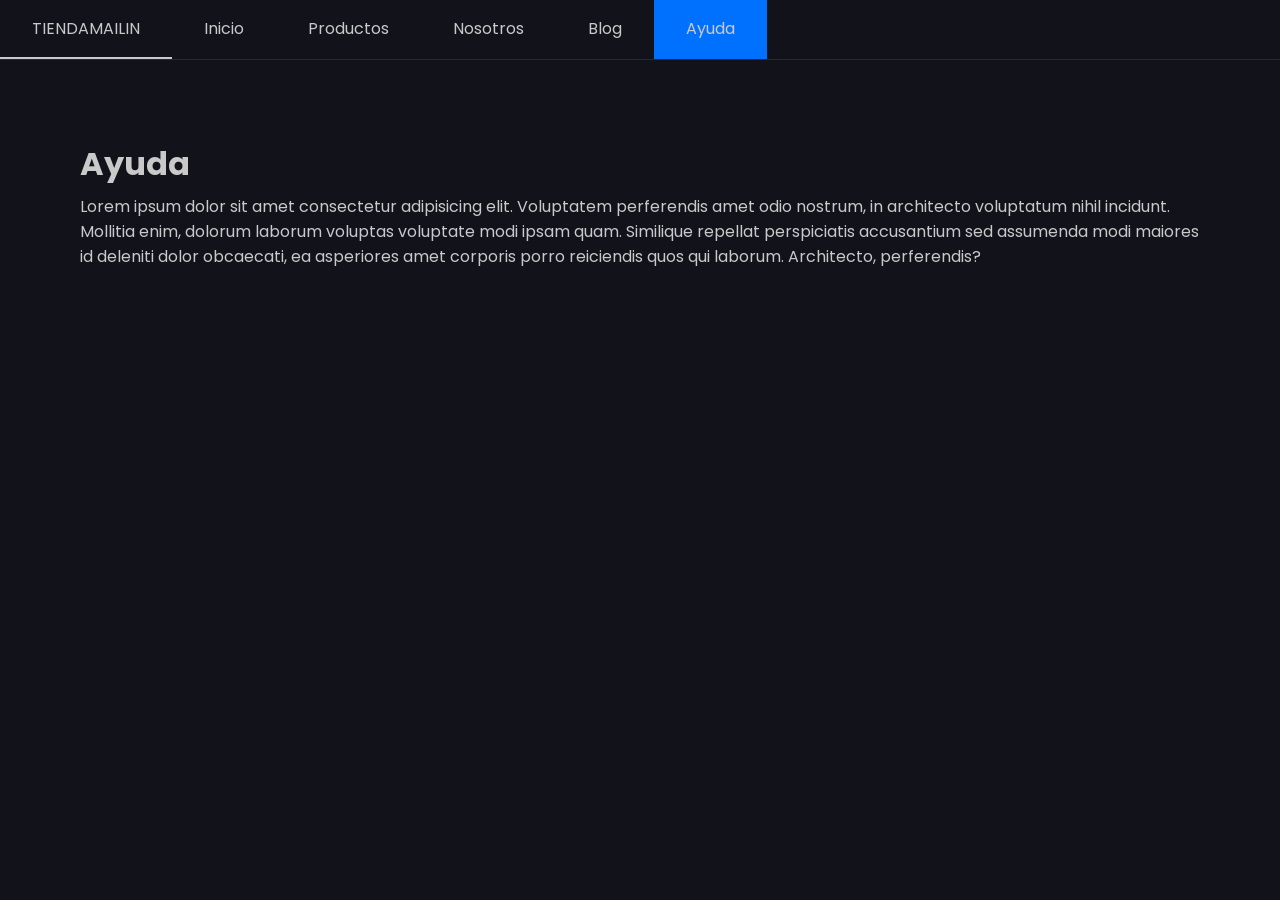
<file: sub-page-content/menu/help.html>
<!DOCTYPE html>
<html lang="en">
<head>
  <meta charset="UTF-8">
  <meta name="viewport" content="width=device-width, initial-scale=1.0">
  <title>Ayuda</title>
  <link rel="stylesheet" href="../../css/main.css">
  <script src="../../script.js" defer></script>
</head>
<body>

  <a href="#main-content" class="skip-link">Skip to main content</a>

  <button id="open-sidebar-button" onclick="openSidebar()" aria-label="open sidebar" aria-expanded="false" aria-controls="navbar">
    <svg xmlns="http://www.w3.org/2000/svg" height="40px" viewBox="0 -960 960 960" width="40px" fill="#c9c9c9"><path d="M165.13-254.62q-10.68 0-17.9-7.26-7.23-7.26-7.23-18t7.23-17.86q7.22-7.13 17.9-7.13h629.74q10.68 0 17.9 7.26 7.23 7.26 7.23 18t-7.23 17.87q-7.22 7.12-17.9 7.12H165.13Zm0-200.25q-10.68 0-17.9-7.27-7.23-7.26-7.23-17.99 0-10.74 7.23-17.87 7.22-7.13 17.9-7.13h629.74q10.68 0 17.9 7.27 7.23 7.26 7.23 17.99 0 10.74-7.23 17.87-7.22 7.13-17.9 7.13H165.13Zm0-200.26q-10.68 0-17.9-7.26-7.23-7.26-7.23-18t7.23-17.87q7.22-7.12 17.9-7.12h629.74q10.68 0 17.9 7.26 7.23 7.26 7.23 18t-7.23 17.86q-7.22 7.13-17.9 7.13H165.13Z"/></svg>
  </button>

  <nav id="navbar">
    <ul>
      <li>
        <button id="close-sidebar-button" onclick="closeSidebar()" aria-label="close sidebar">
          <svg xmlns="http://www.w3.org/2000/svg" height="40px" viewBox="0 -960 960 960" width="40px" fill="#c9c9c9"><path d="m480-444.62-209.69 209.7q-7.23 7.23-17.5 7.42-10.27.19-17.89-7.42-7.61-7.62-7.61-17.7 0-10.07 7.61-17.69L444.62-480l-209.7-209.69q-7.23-7.23-7.42-17.5-.19-10.27 7.42-17.89 7.62-7.61 17.7-7.61 10.07 0 17.69 7.61L480-515.38l209.69-209.7q7.23-7.23 17.5-7.42 10.27-.19 17.89 7.42 7.61 7.62 7.61 17.7 0 10.07-7.61 17.69L515.38-480l209.7 209.69q7.23 7.23 7.42 17.5.19 10.27-7.42 17.89-7.62 7.61-17.7 7.61-10.07 0-17.69-7.61L480-444.62Z"/></svg>
        </button>
      </li>
      <li class="sub-page-content/home-li"><a class="active-link" aria-current="page" href="../../index.html"><p>TIENDA<span>MAILIN</span></p></span></a></li>
      <li><a href="../../index.html">Inicio</a></li>
      <li><a href="products.html">Productos</a></li>
      <li><a href="we.html">Nosotros</a></li>
      <li><a href="blog.html">Blog</a></li>
      <li><a class="accent-link" href="help.html">Ayuda</a></li>
    </ul>
  </nav>
  
  <div id="overlay" onclick="closeSidebar()" aria-hidden="true"></div>

  <main>
    <h1>Ayuda</h1>
    <p>Lorem ipsum dolor sit amet consectetur adipisicing elit. Voluptatem perferendis amet odio nostrum, in architecto voluptatum nihil incidunt. Mollitia enim, dolorum laborum voluptas voluptate modi ipsam quam. Similique repellat perspiciatis accusantium sed assumenda modi maiores id deleniti dolor obcaecati, ea asperiores amet corporis porro reiciendis quos qui laborum. Architecto, perferendis?</p>
  </main>
  
</body>
</html>
</file>
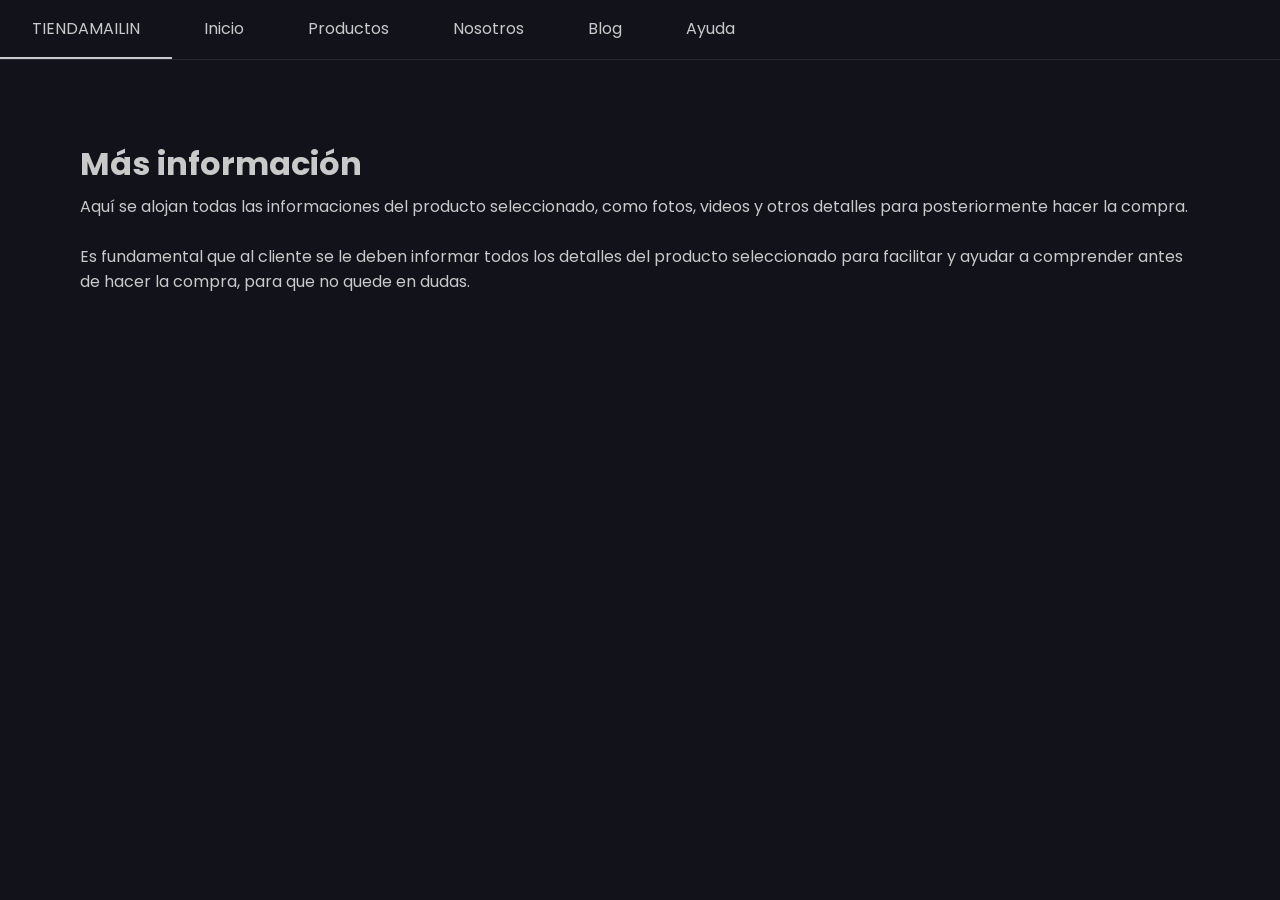
<file: sub-page-content/menu/pricing.html>
<!DOCTYPE html>
<html lang="en">
<head>
  <meta charset="UTF-8">
  <meta name="viewport" content="width=device-width, initial-scale=1.0">
  <title>Pricing</title>
  <link rel="stylesheet" href="../../css/main.css">
  <script src="../../script.js" defer></script>
</head>
<body>

  <a href="#main-content" class="skip-link">Skip to main content</a>

  <button id="open-sidebar-button" onclick="openSidebar()" aria-label="open sidebar" aria-expanded="false" aria-controls="navbar">
    <svg xmlns="http://www.w3.org/2000/svg" height="40px" viewBox="0 -960 960 960" width="40px" fill="#c9c9c9"><path d="M165.13-254.62q-10.68 0-17.9-7.26-7.23-7.26-7.23-18t7.23-17.86q7.22-7.13 17.9-7.13h629.74q10.68 0 17.9 7.26 7.23 7.26 7.23 18t-7.23 17.87q-7.22 7.12-17.9 7.12H165.13Zm0-200.25q-10.68 0-17.9-7.27-7.23-7.26-7.23-17.99 0-10.74 7.23-17.87 7.22-7.13 17.9-7.13h629.74q10.68 0 17.9 7.27 7.23 7.26 7.23 17.99 0 10.74-7.23 17.87-7.22 7.13-17.9 7.13H165.13Zm0-200.26q-10.68 0-17.9-7.26-7.23-7.26-7.23-18t7.23-17.87q7.22-7.12 17.9-7.12h629.74q10.68 0 17.9 7.26 7.23 7.26 7.23 18t-7.23 17.86q-7.22 7.13-17.9 7.13H165.13Z"/></svg>
  </button>

  <nav id="navbar">
    <ul>
      <li>
        <button id="close-sidebar-button" onclick="closeSidebar()" aria-label="close sidebar">
          <svg xmlns="http://www.w3.org/2000/svg" height="40px" viewBox="0 -960 960 960" width="40px" fill="#c9c9c9"><path d="m480-444.62-209.69 209.7q-7.23 7.23-17.5 7.42-10.27.19-17.89-7.42-7.61-7.62-7.61-17.7 0-10.07 7.61-17.69L444.62-480l-209.7-209.69q-7.23-7.23-7.42-17.5-.19-10.27 7.42-17.89 7.62-7.61 17.7-7.61 10.07 0 17.69 7.61L480-515.38l209.69-209.7q7.23-7.23 17.5-7.42 10.27-.19 17.89 7.42 7.61 7.62 7.61 17.7 0 10.07-7.61 17.69L515.38-480l209.7 209.69q7.23 7.23 7.42 17.5.19 10.27-7.42 17.89-7.62 7.61-17.7 7.61-10.07 0-17.69-7.61L480-444.62Z"/></svg>
        </button>
      </li>
      <li class="sub-page-content/home-li"><a class="active-link" aria-current="page" href="../index.html"><p>TIENDA<span>MAILIN</span></p></span></a></li>
      <li><a href="../../index.html">Inicio</a></li>
      <li><a href="products.html">Productos</a></li>
      <li><a href="we.html">Nosotros</a></li>
      <li><a href="blog.html">Blog</a></li>
      <li><a href="help.html">Ayuda</a></li>
    </ul>
  </nav>
  
  <div id="overlay" onclick="closeSidebar()" aria-hidden="true"></div>

  <main>
    <h1>Más información</h1>
    <p>Aquí se alojan todas las informaciones del producto seleccionado, como fotos, videos y otros detalles para posteriormente hacer la compra.<br><br>
      Es fundamental que al cliente se le deben informar todos los detalles del producto seleccionado para facilitar y ayudar a comprender antes de hacer la compra, para que no quede en dudas. 
    </p>
  </main>
  
</body>
</html>
</file>
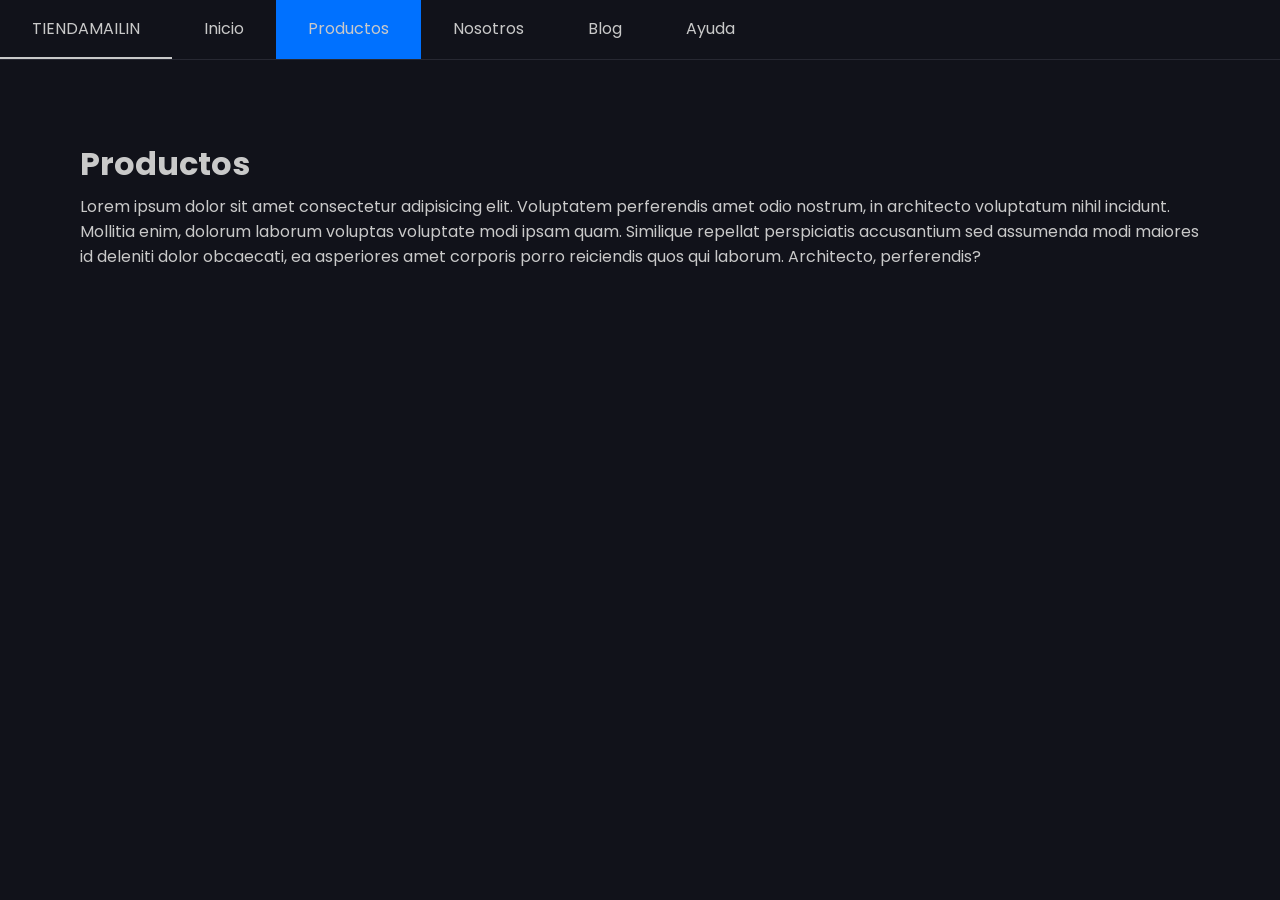
<file: sub-page-content/menu/products.html>
<!DOCTYPE html>
<html lang="en">
<head>
  <meta charset="UTF-8">
  <meta name="viewport" content="width=device-width, initial-scale=1.0">
  <title>Productos</title>
  <link rel="stylesheet" href="../../css/main.css">
  <script src="../../script.js" defer></script>
</head>
<body>

  <a href="#main-content" class="skip-link">Skip to main content</a>

  <button id="open-sidebar-button" onclick="openSidebar()" aria-label="open sidebar" aria-expanded="false" aria-controls="navbar">
    <svg xmlns="http://www.w3.org/2000/svg" height="40px" viewBox="0 -960 960 960" width="40px" fill="#c9c9c9"><path d="M165.13-254.62q-10.68 0-17.9-7.26-7.23-7.26-7.23-18t7.23-17.86q7.22-7.13 17.9-7.13h629.74q10.68 0 17.9 7.26 7.23 7.26 7.23 18t-7.23 17.87q-7.22 7.12-17.9 7.12H165.13Zm0-200.25q-10.68 0-17.9-7.27-7.23-7.26-7.23-17.99 0-10.74 7.23-17.87 7.22-7.13 17.9-7.13h629.74q10.68 0 17.9 7.27 7.23 7.26 7.23 17.99 0 10.74-7.23 17.87-7.22 7.13-17.9 7.13H165.13Zm0-200.26q-10.68 0-17.9-7.26-7.23-7.26-7.23-18t7.23-17.87q7.22-7.12 17.9-7.12h629.74q10.68 0 17.9 7.26 7.23 7.26 7.23 18t-7.23 17.86q-7.22 7.13-17.9 7.13H165.13Z"/></svg>
  </button>

  <nav id="navbar">
    <ul>
      <li>
        <button id="close-sidebar-button" onclick="closeSidebar()" aria-label="close sidebar">
          <svg xmlns="http://www.w3.org/2000/svg" height="40px" viewBox="0 -960 960 960" width="40px" fill="#c9c9c9"><path d="m480-444.62-209.69 209.7q-7.23 7.23-17.5 7.42-10.27.19-17.89-7.42-7.61-7.62-7.61-17.7 0-10.07 7.61-17.69L444.62-480l-209.7-209.69q-7.23-7.23-7.42-17.5-.19-10.27 7.42-17.89 7.62-7.61 17.7-7.61 10.07 0 17.69 7.61L480-515.38l209.69-209.7q7.23-7.23 17.5-7.42 10.27-.19 17.89 7.42 7.61 7.62 7.61 17.7 0 10.07-7.61 17.69L515.38-480l209.7 209.69q7.23 7.23 7.42 17.5.19 10.27-7.42 17.89-7.62 7.61-17.7 7.61-10.07 0-17.69-7.61L480-444.62Z"/></svg>
        </button>
      </li>
      <li class="sub-page-content/home-li"><a class="active-link" aria-current="page" href="../../index.html"><p>TIENDA<span>MAILIN</span></p></a></li>
      <li><a href="../../index.html">Inicio</a></li>
      <li><a class="accent-link" href="sub-page-content/about.html">Productos</a></li>
      <li><a href="we.html">Nosotros</a></li>
      <li><a href="blog.html">Blog</a></li>
      <li><a href="help.html">Ayuda</a></li>
    </ul>
  </nav>
  
  <div id="overlay" onclick="closeSidebar()" aria-hidden="true"></div>

  <main>
    <h1>Productos</h1>
    <p>Lorem ipsum dolor sit amet consectetur adipisicing elit. Voluptatem perferendis amet odio nostrum, in architecto voluptatum nihil incidunt. Mollitia enim, dolorum laborum voluptas voluptate modi ipsam quam. Similique repellat perspiciatis accusantium sed assumenda modi maiores id deleniti dolor obcaecati, ea asperiores amet corporis porro reiciendis quos qui laborum. Architecto, perferendis?</p>
  </main>
  
</body>
</html>
</file>
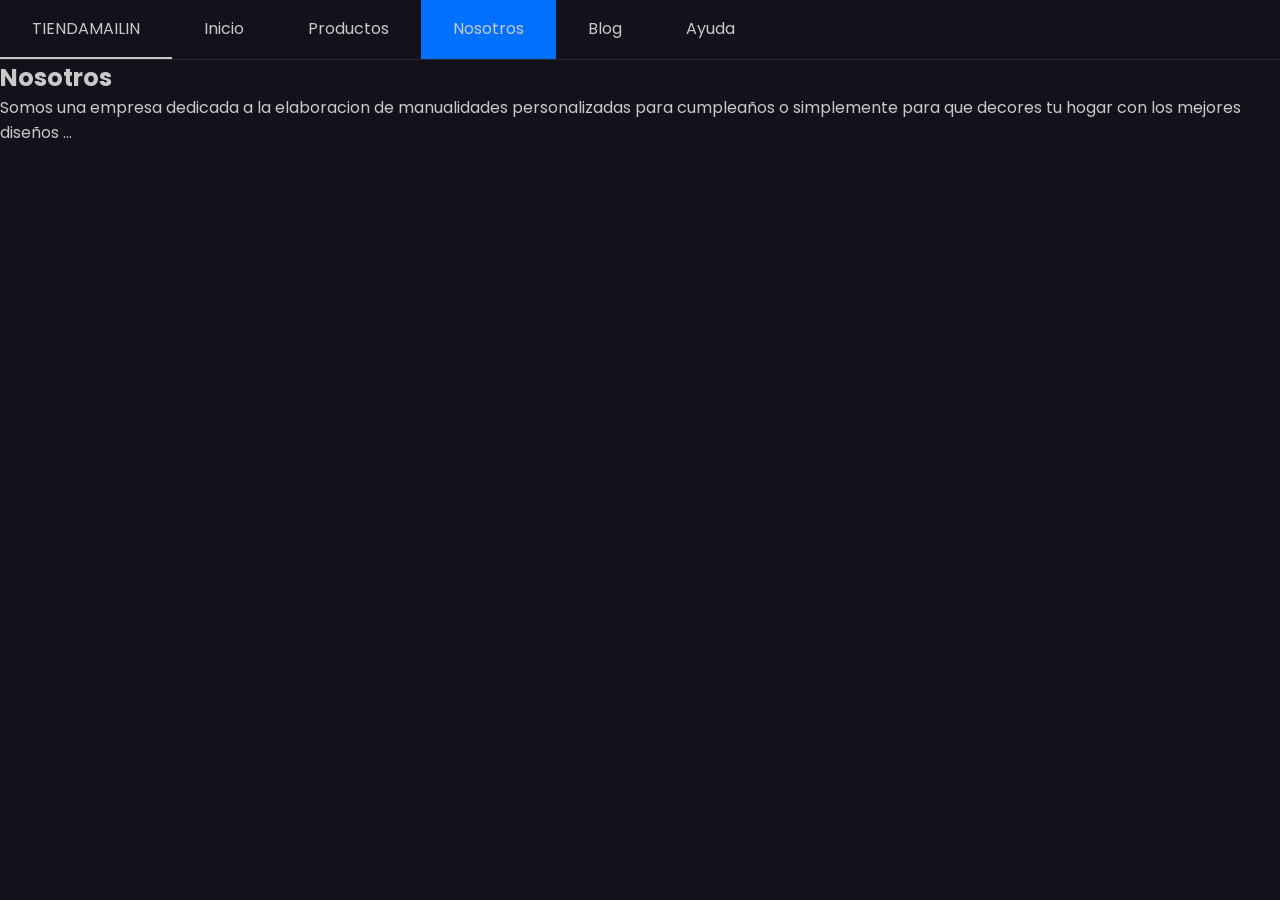
<file: sub-page-content/menu/we.html>
<!DOCTYPE html>
<html lang="en">
<head>
  <meta charset="UTF-8">
  <meta name="viewport" content="width=device-width, initial-scale=1.0">
  <title>Nosotros</title>
  <link rel="stylesheet" href="../../css/main.css">
  <script src="../../script.js" defer></script>
</head>
<body>

  <a href="#main-content" class="skip-link">Skip to main content</a>

  <button id="open-sidebar-button" onclick="openSidebar()" aria-label="open sidebar" aria-expanded="false" aria-controls="navbar">
    <svg xmlns="http://www.w3.org/2000/svg" height="40px" viewBox="0 -960 960 960" width="40px" fill="#c9c9c9"><path d="M165.13-254.62q-10.68 0-17.9-7.26-7.23-7.26-7.23-18t7.23-17.86q7.22-7.13 17.9-7.13h629.74q10.68 0 17.9 7.26 7.23 7.26 7.23 18t-7.23 17.87q-7.22 7.12-17.9 7.12H165.13Zm0-200.25q-10.68 0-17.9-7.27-7.23-7.26-7.23-17.99 0-10.74 7.23-17.87 7.22-7.13 17.9-7.13h629.74q10.68 0 17.9 7.27 7.23 7.26 7.23 17.99 0 10.74-7.23 17.87-7.22 7.13-17.9 7.13H165.13Zm0-200.26q-10.68 0-17.9-7.26-7.23-7.26-7.23-18t7.23-17.87q7.22-7.12 17.9-7.12h629.74q10.68 0 17.9 7.26 7.23 7.26 7.23 18t-7.23 17.86q-7.22 7.13-17.9 7.13H165.13Z"/></svg>
  </button>

  <nav id="navbar">
    <ul>
      <li>
        <button id="close-sidebar-button" onclick="closeSidebar()" aria-label="close sidebar">
          <svg xmlns="http://www.w3.org/2000/svg" height="40px" viewBox="0 -960 960 960" width="40px" fill="#c9c9c9"><path d="m480-444.62-209.69 209.7q-7.23 7.23-17.5 7.42-10.27.19-17.89-7.42-7.61-7.62-7.61-17.7 0-10.07 7.61-17.69L444.62-480l-209.7-209.69q-7.23-7.23-7.42-17.5-.19-10.27 7.42-17.89 7.62-7.61 17.7-7.61 10.07 0 17.69 7.61L480-515.38l209.69-209.7q7.23-7.23 17.5-7.42 10.27-.19 17.89 7.42 7.61 7.62 7.61 17.7 0 10.07-7.61 17.69L515.38-480l209.7 209.69q7.23 7.23 7.42 17.5.19 10.27-7.42 17.89-7.62 7.61-17.7 7.61-10.07 0-17.69-7.61L480-444.62Z"/></svg>
        </button>
      </li>
      <li class="sub-page-content/home-li"><a class="active-link" aria-current="page" href="../../index.html"><p>TIENDA<span>MAILIN</span></p></span></a></li>
      <li><a href="../../index.html">Inicio</a></li>
      <li><a href="products.html">Productos</a></li>
      <li><a class="accent-link" href="we.html">Nosotros</a></li>
      <li><a href="blog.html">Blog</a></li>
      <li><a href="help.html">Ayuda</a></li>
    </ul>
  </nav>
  
  <div id="overlay" onclick="closeSidebar()" aria-hidden="true"></div>


    <section class="content">
      <div class="card">
        <h1 class="title-card">Nosotros</h1>
        <p class="text-card"> Somos una empresa dedicada a la elaboracion de manualidades personalizadas para cumpleaños o simplemente para que decores tu hogar con los mejores diseños ... </p>
      </div>
    </section>

</body>
</html>
</file>
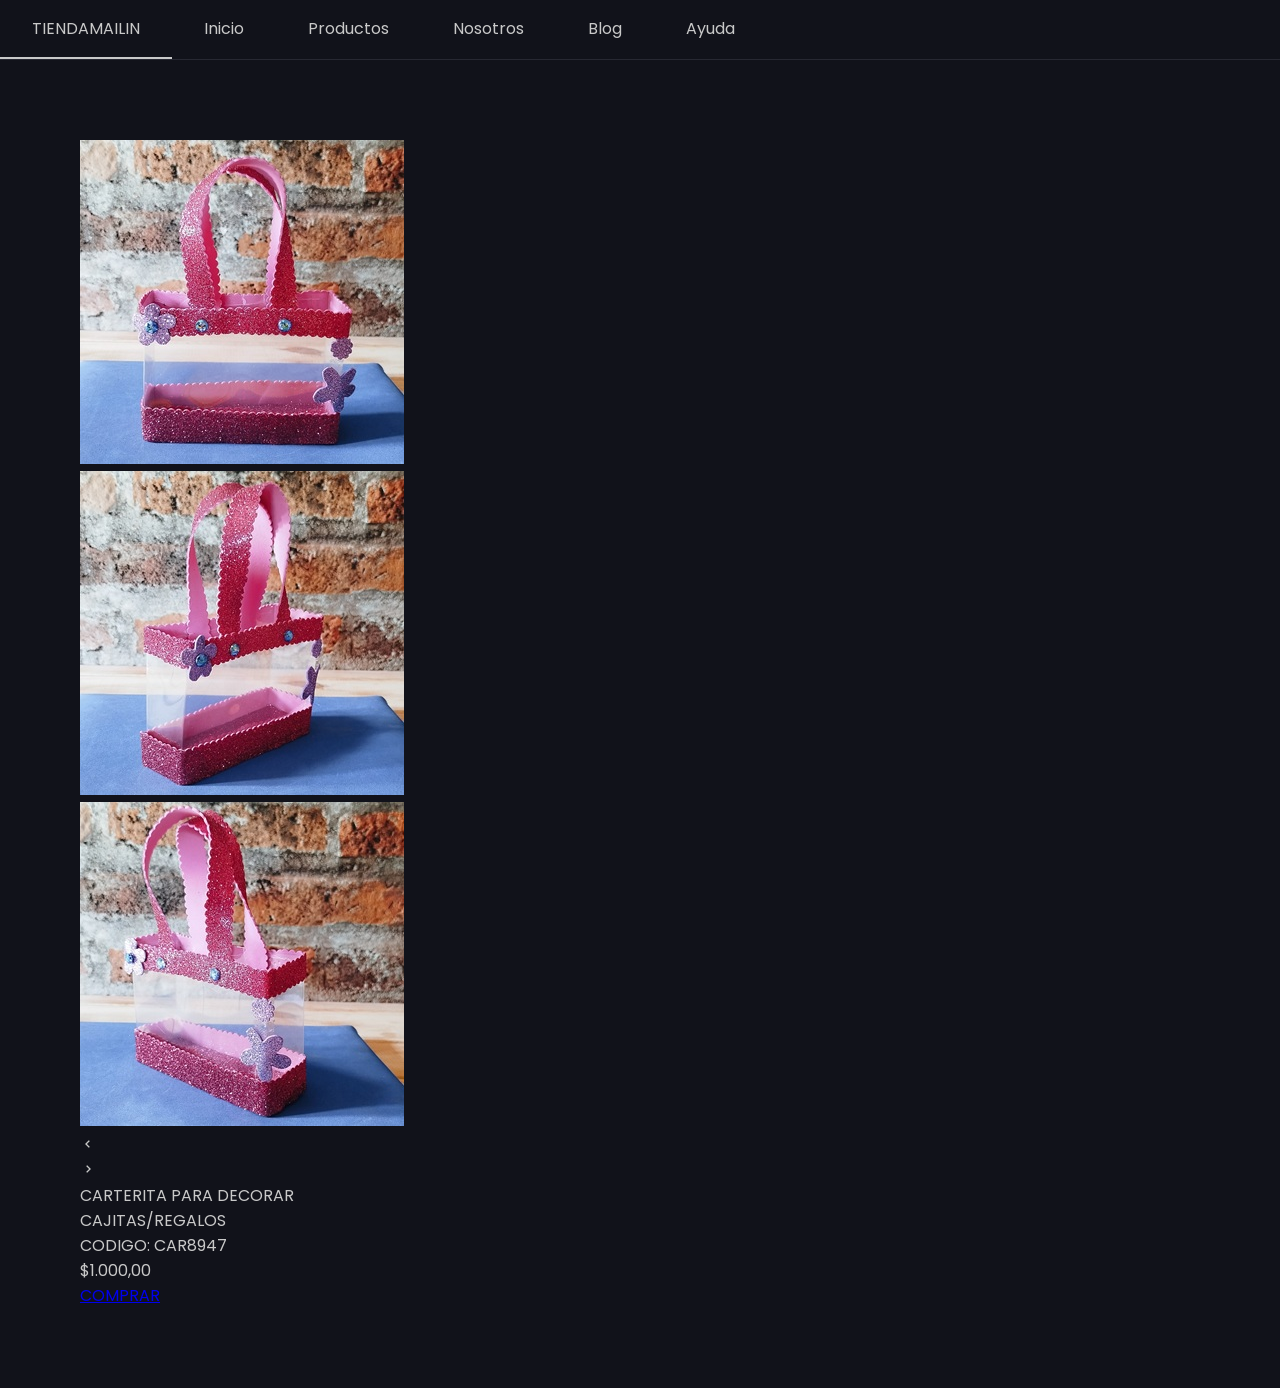
<file: sub-page-content/shopping-interface/compra.html>
<!DOCTYPE html>
<html lang="en">
<head>
  <meta charset="UTF-8">
  <meta name="viewport" content="width=device-width, initial-scale=1.0">
  <title>Compras</title>
  <link rel="stylesheet" href="../../css/main.css">
  <script src="../../script.js" defer></script>
  <link href='https://unpkg.com/boxicons@2.1.4/css/boxicons.min.css' rel='stylesheet'>
</head>
<body>

  <a href="#main-content" class="skip-link">Skip to main content</a>

  <button id="open-sidebar-button" onclick="openSidebar()" aria-label="open sidebar" aria-expanded="false" aria-controls="navbar">
    <svg xmlns="http://www.w3.org/2000/svg" height="40px" viewBox="0 -960 960 960" width="40px" fill="#c9c9c9"><path d="M165.13-254.62q-10.68 0-17.9-7.26-7.23-7.26-7.23-18t7.23-17.86q7.22-7.13 17.9-7.13h629.74q10.68 0 17.9 7.26 7.23 7.26 7.23 18t-7.23 17.87q-7.22 7.12-17.9 7.12H165.13Zm0-200.25q-10.68 0-17.9-7.27-7.23-7.26-7.23-17.99 0-10.74 7.23-17.87 7.22-7.13 17.9-7.13h629.74q10.68 0 17.9 7.27 7.23 7.26 7.23 17.99 0 10.74-7.23 17.87-7.22 7.13-17.9 7.13H165.13Zm0-200.26q-10.68 0-17.9-7.26-7.23-7.26-7.23-18t7.23-17.87q7.22-7.12 17.9-7.12h629.74q10.68 0 17.9 7.26 7.23 7.26 7.23 18t-7.23 17.86q-7.22 7.13-17.9 7.13H165.13Z"/></svg>
  </button>

  <nav id="navbar">
    <ul>
      <li>
        <button id="close-sidebar-button" onclick="closeSidebar()" aria-label="close sidebar">
          <svg xmlns="http://www.w3.org/2000/svg" height="40px" viewBox="0 -960 960 960" width="40px" fill="#c9c9c9"><path d="m480-444.62-209.69 209.7q-7.23 7.23-17.5 7.42-10.27.19-17.89-7.42-7.61-7.62-7.61-17.7 0-10.07 7.61-17.69L444.62-480l-209.7-209.69q-7.23-7.23-7.42-17.5-.19-10.27 7.42-17.89 7.62-7.61 17.7-7.61 10.07 0 17.69 7.61L480-515.38l209.69-209.7q7.23-7.23 17.5-7.42 10.27-.19 17.89 7.42 7.61 7.62 7.61 17.7 0 10.07-7.61 17.69L515.38-480l209.7 209.69q7.23 7.23 7.42 17.5.19 10.27-7.42 17.89-7.62 7.61-17.7 7.61-10.07 0-17.69-7.61L480-444.62Z"/></svg>
        </button>
      </li>
      <li class="sub-page-content/home-li"><a class="active-link" aria-current="page" href="../../index.html"><p>TIENDA<span>MAILIN</span></p></span></a></li>
      <li><a href="/../../index.html">Inicio</a></li>
      <li><a href="../menu/products.html">Productos</a></li>
      <li><a href="../menu/we.html">Nosotros</a></li>
      <li><a href="../menu/blog.html">Blog</a></li>
      <li><a href="../menu/help.html">Ayuda</a></li>
    </ul>
  </nav>
  
  <div id="overlay" onclick="closeSidebar()" aria-hidden="true"></div>
  <!--METODO ABREVIADO    ( img.img[src="#" alt="imagen $"]*2 )-->

  <main class="container-slider">

    <div class="container-carousel">      
      <div class="carruseles" id="slider">        
        <section class="slider-section">
          <img src="../../img/img-products/cartera morada small 1.jpg">
        </section>
        <section class="slider-section">
          <img src="../../img/img-products/cartera morada small 2.jpg">
        </section>
        <section class="slider-section">
          <img src="../../img/img-products/cartera morada small 3.jpg">
        </section>
      </div>
    <div class="btn-left"><i class='bx bx-chevron-left'></i></div>
    <div class="btn-right"><i class='bx bx-chevron-right'></i></div>
    </div>

    <div class="info-products">
      <div class="name-product">CARTERITA PARA DECORAR</div>    
      <div class="category">CAJITAS/REGALOS</div>
      <div class="cod">CODIGO: CAR8947</div>  
      <div class="price-product">$1.000,00</div>
    </div>

    <div class="buy">
      
    <buttom>
      <!--
          OPCION PARA ENVIAR WHATSAP
          <a href="https://api.whatsapp.com/send?phone=5491234567890&text=Hola, ¿cómo estás?"></a>
          <a href="https://api.whatsapp.com/send?phone=NUMEROTELEFONO&text=MENSAJETEXTO"></a>
-->
      <div class="open-buy">
        <a href="https://api.whatsapp.com/send?phone=+5493735504400&text=Hola, me interesa este producto!   cód: CAR8947" >
        COMPRAR
      </div></a>
    </buttom>
    </div>
  </main>

</body>

</html>
</file>
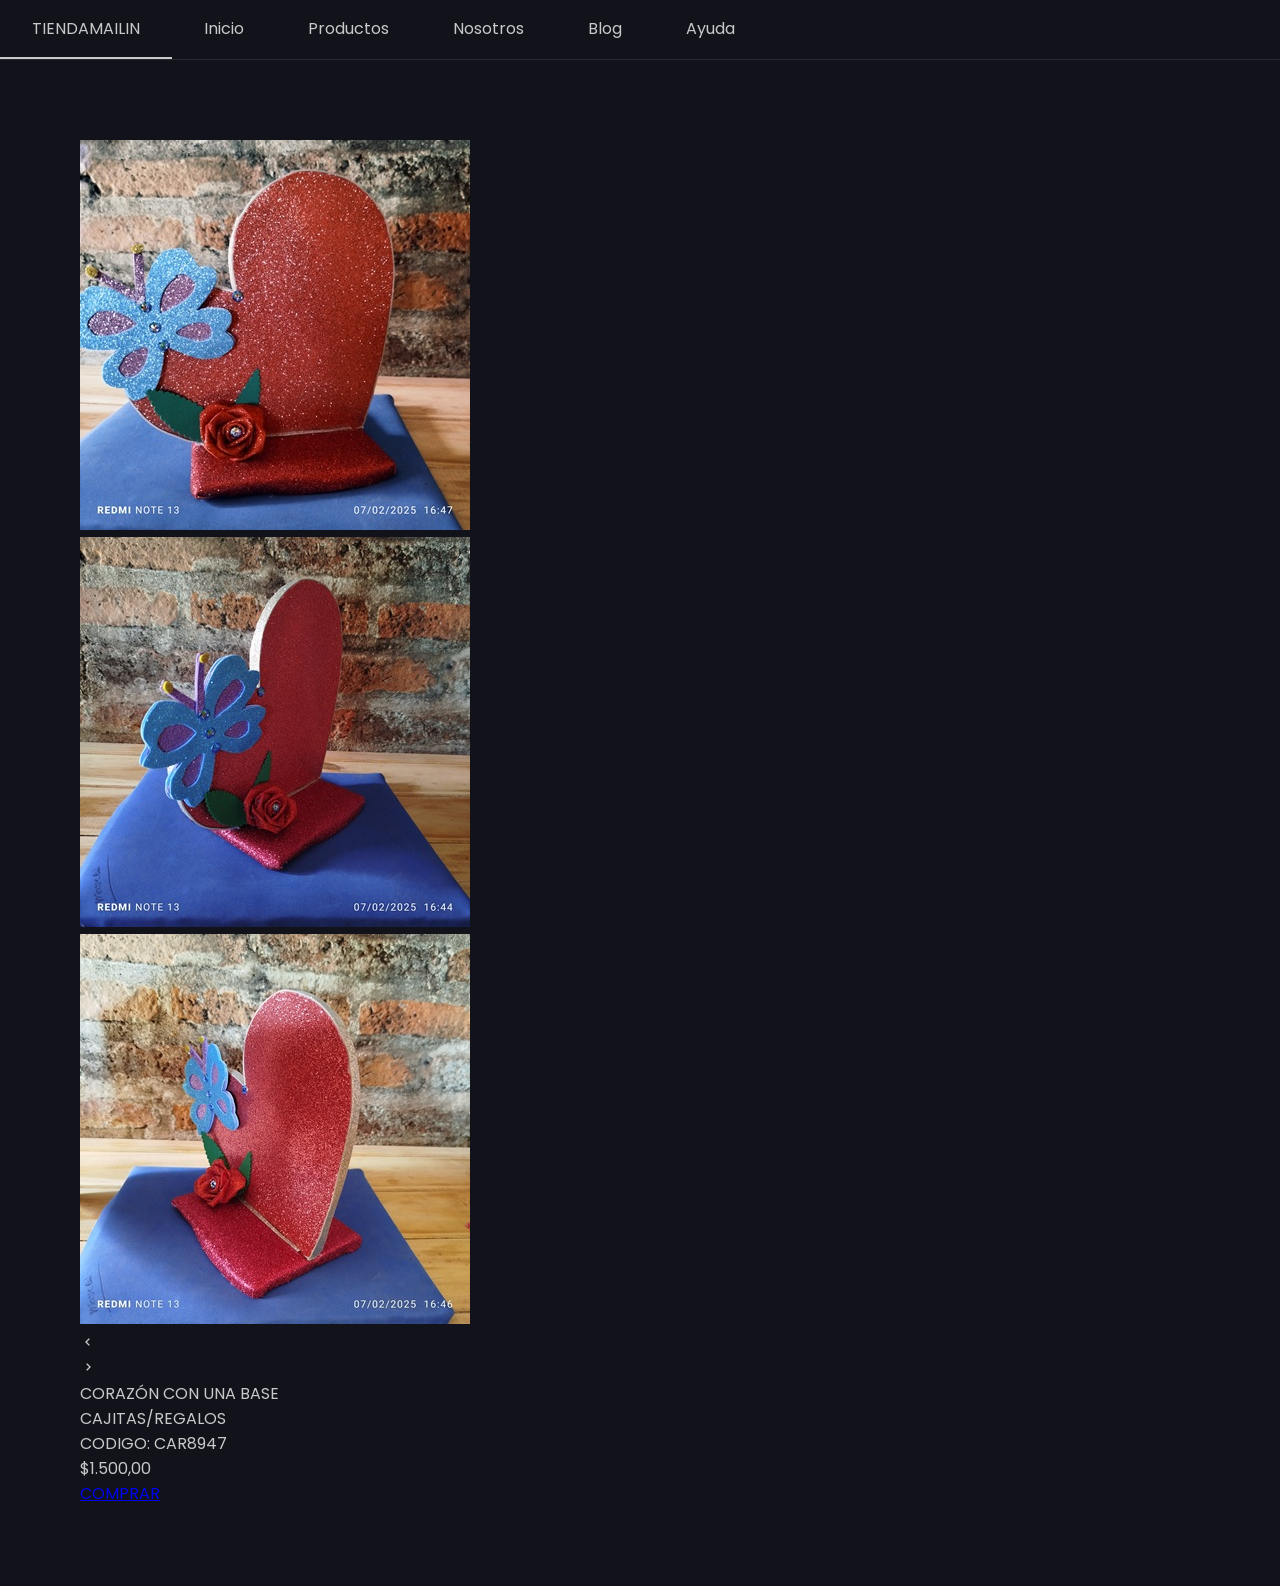
<file: sub-page-content/shopping-interface/corazon-base.html>
<!DOCTYPE html>
<html lang="en">
<head>
  <meta charset="UTF-8">
  <meta name="viewport" content="width=device-width, initial-scale=1.0">
  <title>Compras</title>
  <link rel="stylesheet" href="../../css/main.css">
  <script src="../../script.js" defer></script>
  <link href='https://unpkg.com/boxicons@2.1.4/css/boxicons.min.css' rel='stylesheet'>
</head>
<body>

  <a href="#main-content" class="skip-link">Skip to main content</a>

  <button id="open-sidebar-button" onclick="openSidebar()" aria-label="open sidebar" aria-expanded="false" aria-controls="navbar">
    <svg xmlns="http://www.w3.org/2000/svg" height="40px" viewBox="0 -960 960 960" width="40px" fill="#c9c9c9"><path d="M165.13-254.62q-10.68 0-17.9-7.26-7.23-7.26-7.23-18t7.23-17.86q7.22-7.13 17.9-7.13h629.74q10.68 0 17.9 7.26 7.23 7.26 7.23 18t-7.23 17.87q-7.22 7.12-17.9 7.12H165.13Zm0-200.25q-10.68 0-17.9-7.27-7.23-7.26-7.23-17.99 0-10.74 7.23-17.87 7.22-7.13 17.9-7.13h629.74q10.68 0 17.9 7.27 7.23 7.26 7.23 17.99 0 10.74-7.23 17.87-7.22 7.13-17.9 7.13H165.13Zm0-200.26q-10.68 0-17.9-7.26-7.23-7.26-7.23-18t7.23-17.87q7.22-7.12 17.9-7.12h629.74q10.68 0 17.9 7.26 7.23 7.26 7.23 18t-7.23 17.86q-7.22 7.13-17.9 7.13H165.13Z"/></svg>
  </button>

  <nav id="navbar">
    <ul>
      <li>
        <button id="close-sidebar-button" onclick="closeSidebar()" aria-label="close sidebar">
          <svg xmlns="http://www.w3.org/2000/svg" height="40px" viewBox="0 -960 960 960" width="40px" fill="#c9c9c9"><path d="m480-444.62-209.69 209.7q-7.23 7.23-17.5 7.42-10.27.19-17.89-7.42-7.61-7.62-7.61-17.7 0-10.07 7.61-17.69L444.62-480l-209.7-209.69q-7.23-7.23-7.42-17.5-.19-10.27 7.42-17.89 7.62-7.61 17.7-7.61 10.07 0 17.69 7.61L480-515.38l209.69-209.7q7.23-7.23 17.5-7.42 10.27-.19 17.89 7.42 7.61 7.62 7.61 17.7 0 10.07-7.61 17.69L515.38-480l209.7 209.69q7.23 7.23 7.42 17.5.19 10.27-7.42 17.89-7.62 7.61-17.7 7.61-10.07 0-17.69-7.61L480-444.62Z"/></svg>
        </button>
      </li>
      <li class="sub-page-content/home-li"><a class="active-link" aria-current="page" href="../../index.html"><p>TIENDA<span>MAILIN</span></p></span></a></li>
      <li><a href="../../index.html">Inicio</a></li>
      <li><a href="../menu/products.html">Productos</a></li>
      <li><a href="../menu/we.html">Nosotros</a></li>
      <li><a href="../menu/blog.html">Blog</a></li>
      <li><a href="../menu/help.html">Ayuda</a></li>
    </ul>
  </nav>
  
  <div id="overlay" onclick="closeSidebar()" aria-hidden="true"></div>
  <!--METODO ABREVIADO    ( img.img[src="#" alt="imagen $"]*2 )-->

  <main class="container-slider">

    <div class="container-carousel">      
      <div class="carruseles" id="slider">        
        <section class="slider-section">
          <img src="../../img/img-products/corazon base small 1.jpg">
        </section>
        <section class="slider-section">
          <img src="../../img/img-products/corazon base small 2.jpg">
        </section>
        <section class="slider-section">
          <img src="../../img/img-products/corazon base small 3.jpg">
        </section>
      </div>
    <div class="btn-left"><i class='bx bx-chevron-left'></i></div>
    <div class="btn-right"><i class='bx bx-chevron-right'></i></div>
    </div>

    <div class="info-products">
      <div class="name-product">CORAZÓN CON UNA BASE</div>    
      <div class="category">CAJITAS/REGALOS</div>
      <div class="cod">CODIGO: CAR8947</div>  
      <div class="price-product">$1.500,00</div>
    </div>

    <div class="buy">
      
    <buttom>
      <!--
          OPCION PARA ENVIAR WHATSAP
          <a href="https://api.whatsapp.com/send?phone=5491234567890&text=Hola, ¿cómo estás?"></a>
          <a href="https://api.whatsapp.com/send?phone=NUMEROTELEFONO&text=MENSAJETEXTO"></a>
-->
      <div class="open-buy">
        <a href="https://api.whatsapp.com/send?phone=+5493735504400&text=Hola, me interesa este producto!   cód: CAR8947" >
        COMPRAR
      </div></a>
    </buttom>
    </div>
  </main>

</body>

</html>
</file>
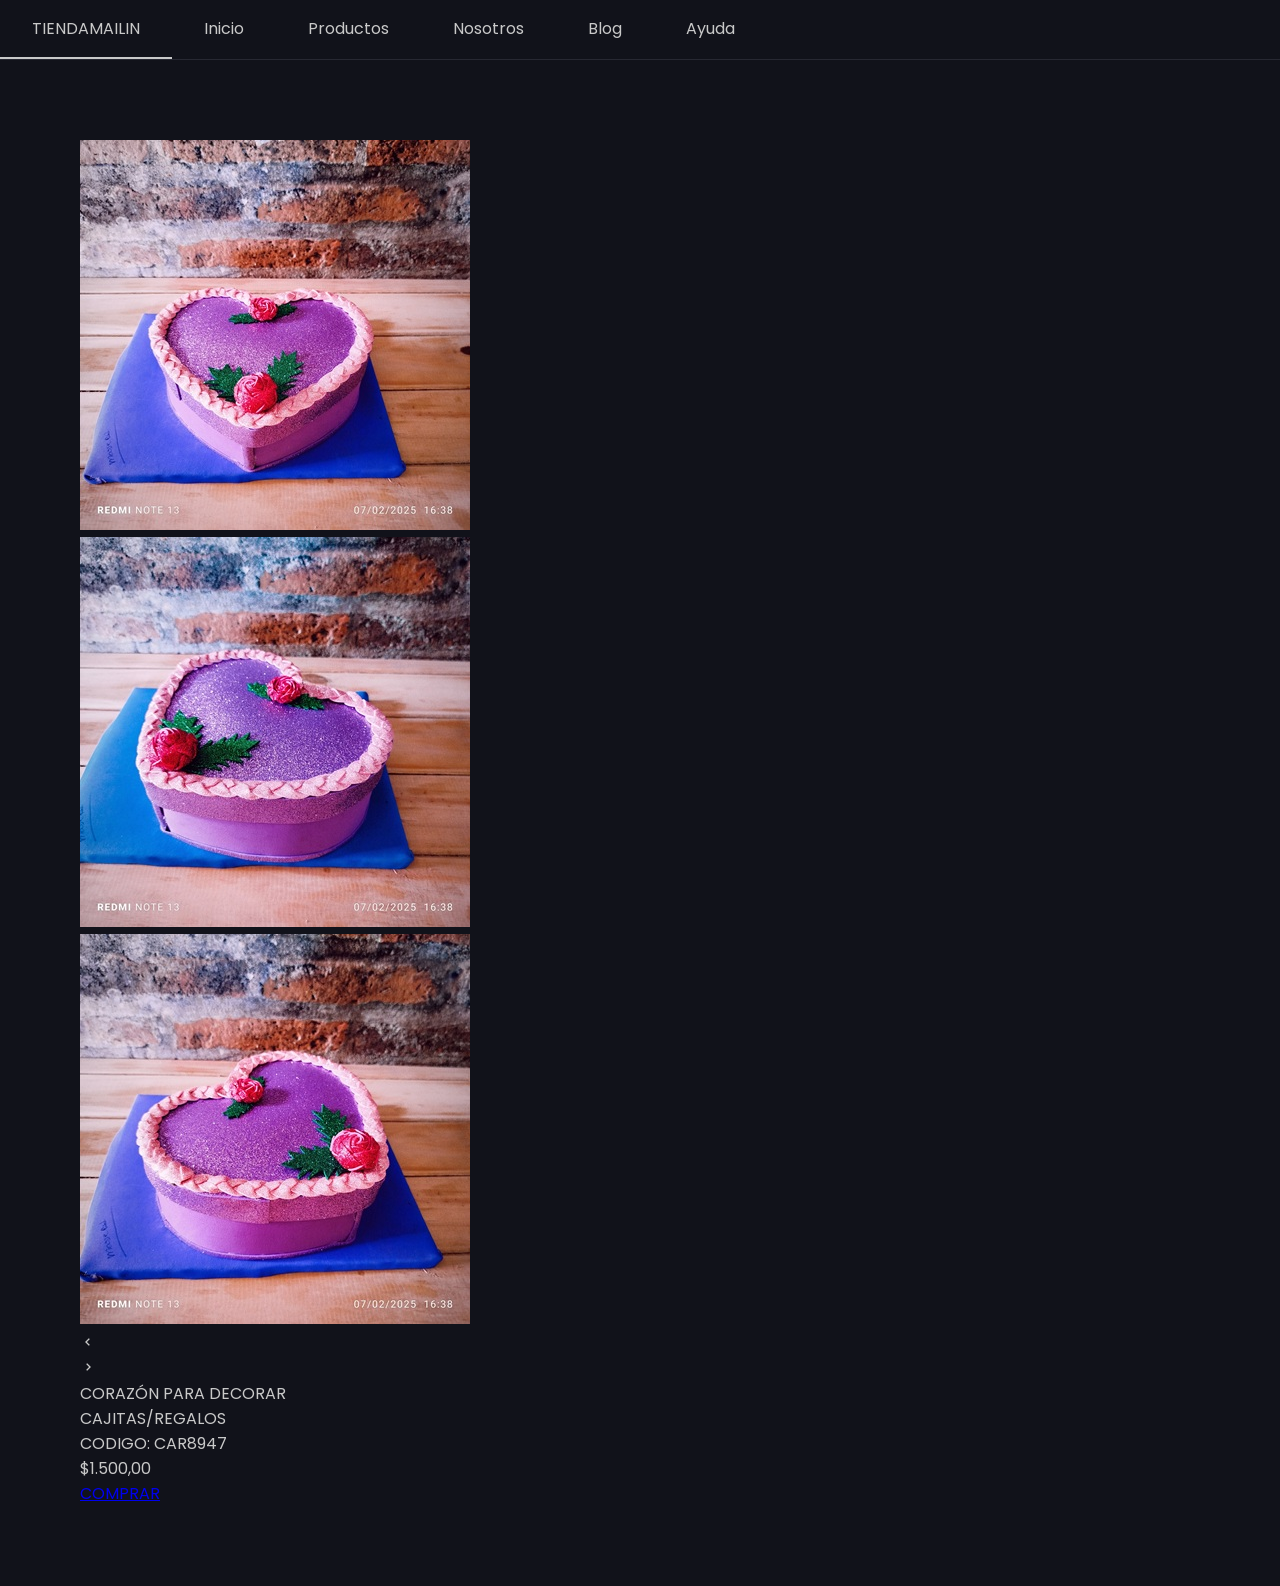
<file: sub-page-content/shopping-interface/corazon-morado.html>
<!DOCTYPE html>
<html lang="en">
<head>
  <meta charset="UTF-8">
  <meta name="viewport" content="width=device-width, initial-scale=1.0">
  <title>Compras</title>
  <link rel="stylesheet" href="../../css/main.css">
  <script src="../../script.js" defer></script>
  <link href='https://unpkg.com/boxicons@2.1.4/css/boxicons.min.css' rel='stylesheet'>
</head>
<body>

  <a href="#main-content" class="skip-link">Skip to main content</a>

  <button id="open-sidebar-button" onclick="openSidebar()" aria-label="open sidebar" aria-expanded="false" aria-controls="navbar">
    <svg xmlns="http://www.w3.org/2000/svg" height="40px" viewBox="0 -960 960 960" width="40px" fill="#c9c9c9"><path d="M165.13-254.62q-10.68 0-17.9-7.26-7.23-7.26-7.23-18t7.23-17.86q7.22-7.13 17.9-7.13h629.74q10.68 0 17.9 7.26 7.23 7.26 7.23 18t-7.23 17.87q-7.22 7.12-17.9 7.12H165.13Zm0-200.25q-10.68 0-17.9-7.27-7.23-7.26-7.23-17.99 0-10.74 7.23-17.87 7.22-7.13 17.9-7.13h629.74q10.68 0 17.9 7.27 7.23 7.26 7.23 17.99 0 10.74-7.23 17.87-7.22 7.13-17.9 7.13H165.13Zm0-200.26q-10.68 0-17.9-7.26-7.23-7.26-7.23-18t7.23-17.87q7.22-7.12 17.9-7.12h629.74q10.68 0 17.9 7.26 7.23 7.26 7.23 18t-7.23 17.86q-7.22 7.13-17.9 7.13H165.13Z"/></svg>
  </button>

  <nav id="navbar">
    <ul>
      <li>
        <button id="close-sidebar-button" onclick="closeSidebar()" aria-label="close sidebar">
          <svg xmlns="http://www.w3.org/2000/svg" height="40px" viewBox="0 -960 960 960" width="40px" fill="#c9c9c9"><path d="m480-444.62-209.69 209.7q-7.23 7.23-17.5 7.42-10.27.19-17.89-7.42-7.61-7.62-7.61-17.7 0-10.07 7.61-17.69L444.62-480l-209.7-209.69q-7.23-7.23-7.42-17.5-.19-10.27 7.42-17.89 7.62-7.61 17.7-7.61 10.07 0 17.69 7.61L480-515.38l209.69-209.7q7.23-7.23 17.5-7.42 10.27-.19 17.89 7.42 7.61 7.62 7.61 17.7 0 10.07-7.61 17.69L515.38-480l209.7 209.69q7.23 7.23 7.42 17.5.19 10.27-7.42 17.89-7.62 7.61-17.7 7.61-10.07 0-17.69-7.61L480-444.62Z"/></svg>
        </button>
      </li>
      <li class="sub-page-content/home-li"><a class="active-link" aria-current="page" href="../../index.html"><p>TIENDA<span>MAILIN</span></p></span></a></li>
      <li><a href="../../../index.html">Inicio</a></li>
      <li><a href="../menu/products.html">Productos</a></li>
      <li><a href="../menu/we.html">Nosotros</a></li>
      <li><a href="../menu/blog.html">Blog</a></li>
      <li><a href="../menu/help.html">Ayuda</a></li>
    </ul>
  </nav>
  
  <div id="overlay" onclick="closeSidebar()" aria-hidden="true"></div>
  <!--METODO ABREVIADO    ( img.img[src="#" alt="imagen $"]*2 )-->

  <main class="container-slider">

    <div class="container-carousel">      
      <div class="carruseles" id="slider">        
        <section class="slider-section">
          <img src="../../img/img-products/corazon morado small 1.jpg">
        </section>
        <section class="slider-section">
          <img src="../../img/img-products/corazon morado small 2.jpg">
        </section>
        <section class="slider-section">
          <img src="../../img/img-products/corazon morado small 3.jpg">
        </section>
      </div>
    <div class="btn-left"><i class='bx bx-chevron-left'></i></div>
    <div class="btn-right"><i class='bx bx-chevron-right'></i></div>
    </div>

    <div class="info-products">
      <div class="name-product">CORAZÓN PARA DECORAR</div>    
      <div class="category">CAJITAS/REGALOS</div>
      <div class="cod">CODIGO: CAR8947</div>  
      <div class="price-product">$1.500,00</div>
    </div>

    <div class="buy">
      
    <buttom>
      <!--
          OPCION PARA ENVIAR WHATSAP
          <a href="https://api.whatsapp.com/send?phone=5491234567890&text=Hola, ¿cómo estás?"></a>
          <a href="https://api.whatsapp.com/send?phone=NUMEROTELEFONO&text=MENSAJETEXTO"></a>
-->
      <div class="open-buy">
        <a href="https://api.whatsapp.com/send?phone=+5493735504400&text=Hola, me interesa este producto!   cód: CAR8947" >
        COMPRAR
      </div></a>
    </buttom>
    </div>
  </main>

</body>

</html>
</file>
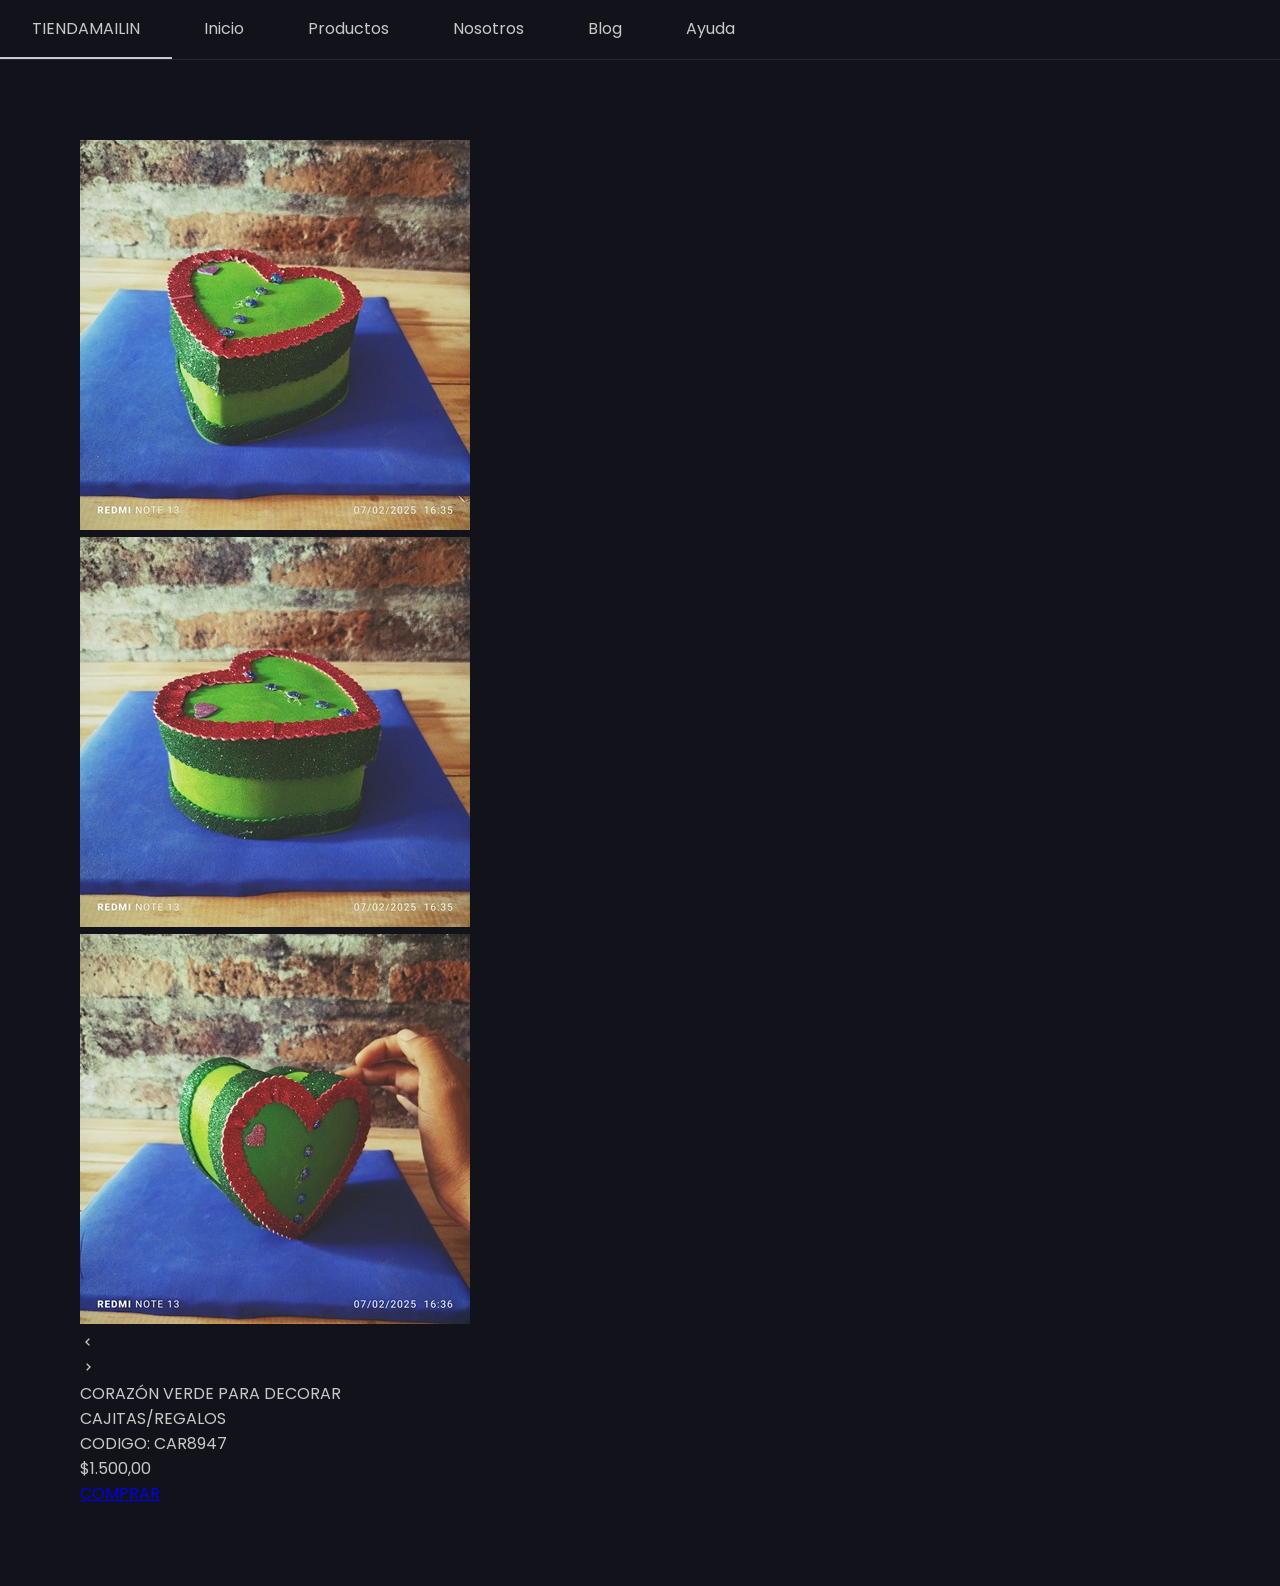
<file: sub-page-content/shopping-interface/corazon-verde-small.html>
<!DOCTYPE html>
<html lang="en">
<head>
  <meta charset="UTF-8">
  <meta name="viewport" content="width=device-width, initial-scale=1.0">
  <title>Compras</title>
  <link rel="stylesheet" href="../../css/main.css">
  <script src="../../script.js" defer></script>
  <link href='https://unpkg.com/boxicons@2.1.4/css/boxicons.min.css' rel='stylesheet'>
</head>
<body>

  <a href="#main-content" class="skip-link">Skip to main content</a>

  <button id="open-sidebar-button" onclick="openSidebar()" aria-label="open sidebar" aria-expanded="false" aria-controls="navbar">
    <svg xmlns="http://www.w3.org/2000/svg" height="40px" viewBox="0 -960 960 960" width="40px" fill="#c9c9c9"><path d="M165.13-254.62q-10.68 0-17.9-7.26-7.23-7.26-7.23-18t7.23-17.86q7.22-7.13 17.9-7.13h629.74q10.68 0 17.9 7.26 7.23 7.26 7.23 18t-7.23 17.87q-7.22 7.12-17.9 7.12H165.13Zm0-200.25q-10.68 0-17.9-7.27-7.23-7.26-7.23-17.99 0-10.74 7.23-17.87 7.22-7.13 17.9-7.13h629.74q10.68 0 17.9 7.27 7.23 7.26 7.23 17.99 0 10.74-7.23 17.87-7.22 7.13-17.9 7.13H165.13Zm0-200.26q-10.68 0-17.9-7.26-7.23-7.26-7.23-18t7.23-17.87q7.22-7.12 17.9-7.12h629.74q10.68 0 17.9 7.26 7.23 7.26 7.23 18t-7.23 17.86q-7.22 7.13-17.9 7.13H165.13Z"/></svg>
  </button>

  <nav id="navbar">
    <ul>
      <li>
        <button id="close-sidebar-button" onclick="closeSidebar()" aria-label="close sidebar">
          <svg xmlns="http://www.w3.org/2000/svg" height="40px" viewBox="0 -960 960 960" width="40px" fill="#c9c9c9"><path d="m480-444.62-209.69 209.7q-7.23 7.23-17.5 7.42-10.27.19-17.89-7.42-7.61-7.62-7.61-17.7 0-10.07 7.61-17.69L444.62-480l-209.7-209.69q-7.23-7.23-7.42-17.5-.19-10.27 7.42-17.89 7.62-7.61 17.7-7.61 10.07 0 17.69 7.61L480-515.38l209.69-209.7q7.23-7.23 17.5-7.42 10.27-.19 17.89 7.42 7.61 7.62 7.61 17.7 0 10.07-7.61 17.69L515.38-480l209.7 209.69q7.23 7.23 7.42 17.5.19 10.27-7.42 17.89-7.62 7.61-17.7 7.61-10.07 0-17.69-7.61L480-444.62Z"/></svg>
        </button>
      </li>
      <li class="sub-page-content/home-li"><a class="active-link" aria-current="page" href="../../index.html"><p>TIENDA<span>MAILIN</span></p></span></a></li>
      <li><a href="../../../index.html">Inicio</a></li>
      <li><a href="../menu/products.html">Productos</a></li>
      <li><a href="../menu/we.html">Nosotros</a></li>
      <li><a href="../menu/blog.html">Blog</a></li>
      <li><a href="../menu/help.html">Ayuda</a></li>
    </ul>
  </nav>
  
  <div id="overlay" onclick="closeSidebar()" aria-hidden="true"></div>
  <!--METODO ABREVIADO    ( img.img[src="#" alt="imagen $"]*2 )-->

  <main class="container-slider">

    <div class="container-carousel">      
      <div class="carruseles" id="slider">        
        <section class="slider-section">
          <img src="../../img/img-products/conrazon verde small 1.jpg">
        </section>
        <section class="slider-section">
          <img src="../../img/img-products/conrazon verde small 2.jpg">
        </section>
        <section class="slider-section">
          <img src="../../img/img-products/conrazon verde small 3.jpg">
        </section>
      </div>
    <div class="btn-left"><i class='bx bx-chevron-left'></i></div>
    <div class="btn-right"><i class='bx bx-chevron-right'></i></div>
    </div>

    <div class="info-products">
      <div class="name-product">CORAZÓN VERDE PARA DECORAR</div>    
      <div class="category">CAJITAS/REGALOS</div>
      <div class="cod">CODIGO: CAR8947</div>  
      <div class="price-product">$1.500,00</div>
    </div>

    <div class="buy">
      
    <buttom>
      <!--
          OPCION PARA ENVIAR WHATSAP
          <a href="https://api.whatsapp.com/send?phone=5491234567890&text=Hola, ¿cómo estás?"></a>
          <a href="https://api.whatsapp.com/send?phone=NUMEROTELEFONO&text=MENSAJETEXTO"></a>
-->
      <div class="open-buy">
        <a href="https://api.whatsapp.com/send?phone=+5493735504400&text=Hola, me interesa este producto!   cód: CAR8947" >
        COMPRAR
      </div></a>
    </buttom>
    </div>
  </main>

</body>

</html>
</file>
<file: css/style.css>
@import url('https://fonts.googleapis.com/css2?family=Poppins:ital,wght@0,100;0,200;0,300;0,400;0,500;0,600;0,700;0,800;0,900;1,100;1,200;1,300;1,400;1,500;1,600;1,700;1,800;1,900&family=Source+Serif+4:ital,opsz,wght@0,8..60,200..900;1,8..60,200..900&display=swap');
:root{
  --primary-color: #efefef;
  --hover-color: #272832;
  --accent-color: #0071FF;
  --text-color: #2e2e2e;
}
*{
  margin: 0;
  padding: 0;
  box-sizing: border-box;
  text-decoration: none;
}
html{
  font-family: Poppins, 'Segoe UI', sans-serif;
  color: var(--text-color);
  scroll-behavior: smooth; /*For bookmark links*/
}
body{
  min-height: 100vh;
  min-height: 100dvh;
  background-color: var(--primary-color);
}
main{
  padding: min(5em, 7%);
}
main p{
  margin-top: .35em;
}
nav{
  background-color: var(--primary-color);
  border-bottom: 1px solid var(--hover-color);
}
nav ul{
  list-style: none;
  display: flex;
}
nav .home-li{
  margin-right: auto;
}
nav li{
  display: flex;
}
nav a{
  display: flex;
  text-decoration: none;
  color: var(--text-color);
  padding: 1em 2em;
  transition: background-color 150ms ease;
}
nav a:hover{
  background-color: var(--accent-color);
}
nav a.active-link{
  border-bottom: 2px solid var(--text-color);
}
nav a.accent-link{
  background-color: var(--accent-color);
}
#open-sidebar-button{
  display: none;
  background: none;
  border: none;
  padding: 1em;
  margin-left: auto;
  cursor: pointer;
}
#close-sidebar-button{
  display: none;
  background: none;
  border: none;
  padding: 1em;
  cursor: pointer;
}
#overlay{
  background: rgba(0, 0, 0, 0.5);
  position: fixed;
  inset: 0;
  z-index: 9;
  display: none;
}
.skip-link {
  opacity: 0;
  pointer-events: none;
  position: absolute;
  top: 10px;
  left: 10px;
  z-index: 1000;
  background-color: var(--accent-color); 
  color: #ffffff; 
  padding: 12px 24px;
  border-radius: 5px;
  text-decoration: none;
  font-weight: bold;
  font-size: 1rem;
  transition: opacity 0.3s ease;
}

.skip-link:focus {
  opacity: 1; 
  pointer-events: auto; 
  outline: 3px solid #ffffff; 
}


main{
  width: 100%;
  height: auto;
  padding: 0;
  margin-top: 5px;
  justify-content: center;
  display: flex;
}

.container-all{
  width: 90%;
  height: auto;
  margin-top: 100px;
}

.portada{
  width: 100%;
  height: 300px;
  padding: 0;
  margin: 0;
  color: #fff;
  align-content: center;
  justify-items: center;
  border: 1px solid cyan;
  border-radius: 17px;
background: linear-gradient(45deg,red,blue,rgb(128, 0, 79),black);
background-size: 400% 400%;
position: relative;
animation: cambiar 10s ease-in-out infinite;
}

h2{
  width: 50%;
  height: 50%;
  font-size: 27px;
  letter-spacing: 2px;
  border: solid 3px #ffffff;    
  border-radius: 25px;
  transform: translate(90%-90%);
  align-content: center;
  justify-items: center;
  text-align: center;
}


@keyframes cambiar{
0%{background-position: 0 50%;}
50%{background-position: 100% 50%;}
100%{background-position: 0 50%;}
}

/*////////////////////////////////*/

.header-article{
  width: auto;
  height: 54px;
  padding: 0;
  border-top: 10px solid #46a2fd;
  margin-bottom: 50px;
  align-content: center;
  justify-items: center;
  border-radius: 10px;
  box-shadow: 0 4px 30px -22px black;
}
h3{
  width: auto;
  height: auto;
  margin: 0;
  padding: 0;
  color: darkcyan;
  font-size: 22px;
  font-weight: 800;
  font-family: "Segoe UI";
  letter-spacing: 3px;
}
.article{
  width: 100%;
  height: auto;
  padding: 0;
  margin: 0;
  border: 1px solid black;
  border-radius: 17px;
  display: flex;
  flex-wrap: wrap;
  justify-content: space-between;
}
.box-article{
  width: 22.4%;
  height: 60%;
  margin: 0 9px 02.5% 9px;
  padding: 0;
  align-content: center;
  border-radius: 10px;
  box-shadow: 0px 0px 5px 0px rgb(196, 196, 196);    
}
.img-box{
  width: auto;
  height: auto;
  margin: auto;
  padding: 0;
  align-content: center;
}
img{
  width: 100%;
  height: auto;
  padding: 0;
  margin: 5px auto;
  display: block;
  border-radius: 8px;
  background-color: var(--primary-color);
}
.container-box{
  width: 100%;
  height: auto;
  margin: 0;
  padding: 0;
  display: flex;
  flex-direction: column;
  background-color: var(--primary-color);
}
.container-info p{
  width: 100%;
  height: auto;
  margin:0;
  padding: 0;
  border-radius: 3px;
  color: #191919;
  text-decoration: none;
  letter-spacing: 1.5px;
  text-align: center;
  background-color: var(--primary-color);
}
p{
  text-align: center;
}
button.buy{
  width: 100%;
  height: 20%;
  margin-bottom: 4px;
  padding: 0;
  background-color: var(--primary-color);
  border-radius: 5px;
  color: #191919;
  border: double;
}
button.buy:hover{
  background-color: cyan;
  color: blue;
}






/**
*! ///////////////////////////////////////////////////////////////////////////////
*? //////   MEDIA QUERIES | MEDIA QUERIES | MEDIA QUERIES | MEDIA QUERIES  ///////
*! ///////////////////////////////////////////////////////////////////////////////
**/



@media screen and (max-width: 700px) {
  body{
    background-color: var(--primary-color);
  }
  header{    
    width: 100%;
    height: auto;
    margin: 0 0 6px 0;
    display: flex;        
    align-content: center;
    justify-items: center;
    position: fixed;
    top: 0;
    z-index: 12;
    box-sizing: border-box;
  }
  .container-header{
  width: 100%;
  margin: 0;
  padding: 0;
  top:0;
  background-color: #242323;  
  box-shadow: 0 3px 7px 0 rgba(0, 0, 0, 0.66);
  display: flex;
}
.logo{
  width: 100%;
  height: auto;
}
h1{
  padding-left: 05%;
}
h1.title-1, span.title-2{  
  align-content: center;
}
.logo, h1.title-1{
  width: 100%;
  height:100%;
  font-weight: 12px;
  color: rgb(230, 230, 232);
}
h1, span.title-2{
  font-size: 22px;
  letter-spacing: 1px;
  font-weight: 700;
  color: #ff00aa;
}
.version{
  width: auto;
  height: auto;
  padding: 0;
  margin-left: 8px;
  font-weight: 600;
  letter-spacing: -0.1px;
  font-size: 12px;
  color: rgb(183, 182, 182);
}
  #open-sidebar-button{
    display: block;
    background-color: rgb(36, 35, 35);
    border-radius: 12px;
    padding: 3px;
    margin: 9px 12px 9px auto;
    font-size: 8px;
  }
  #close-sidebar-button{    
    display: block;
    background-color: rgb(36, 35, 35);
    border-radius: 14px;
    padding: 3px;
    margin: 5px;
    font-size: 8px;
  }
  nav{
    position: fixed;
    top: 0;
    right: -100%;
    height: 100vh;
    width: min(15em, 100%);
    z-index: 13;
    border-left: 1px solid var(--hover-color);
    transition: all 300ms cubic-bezier(1,0,0,1);
  }
  nav.show{
    right: 0;
  }
  nav.show ~ #overlay{
    display: block;
  }
  nav ul{
    width: 100%;
    flex-direction: column;
  }
  nav a{
    width: 100%;
    padding-left: 2.5em;
  }
  nav a.active-link{
    border-bottom: none;
  }
  nav .home-li{
    margin-right: unset;
  }
  .logo{
    font-family: 'Segoe UI';
    margin: 0 0 0 -10px;
    font-size: 21px;
    font-weight: 300;
    letter-spacing: 2px;
    color:rgb(36, 35, 35)
  }
  span{
    width: auto;
    font-weight: 800;
    font-size: 21px;
    color:rgb(255, 0, 170);
    letter-spacing: 2px;
  }
/**

** MAIN   MAIN    MAIN    MAIN

*/

  .container-all{
    width: 97.5%;
    height: auto;
    padding-top: 66px;
    margin: 0;
}

/**

** PORTADA CARROUSEL PORTADA CARROUSEL PORTADA CORROUSEL

*/
.container-slider{
  position: relative;
  margin-bottom: 17px;
}
.container-carousel {
  position: relative;
  width: 100%;
  height: auto;
  margin: 0;
  padding: 0;
  background-color: #efefef;
  border-radius: 10px;
  overflow: hidden;
}
.carruseles {
  width: 400%;
  height: 100%;
  display: flex;
  padding: 0;
  margin: 0;
}
.slider-section {
  width: calc(100% / 3);
  height: 100%;
}
.slider-section img {
  width: 100%;
  height: 450px;
  padding: 0 0 0 0;
  margin: 0 0 -3PX 0;
  object-fit: cover;
  border-radius: 10px;
}
.img{  
  mask-image: linear-gradient(
    #efefef 80%,
    transparent
  )
}
/*  box-shadow: 0 3px 7px 0 rgba(0, 0, 0, 0.66);  */

/**
CARROUSEL   CARROUSEL   CARROUSEL   CARROUSEL   CARROUSEL
**/

.carrousel {
  width: 100%; /* Ancho del contenedor */
  margin-top: -100px;
  margin-bottom: -10.px;
  overflow-x: auto; /* Habilita el desplazamiento horizontal */
  white-space: nowrap; /* Evita que el contenido se envuelva */
  display: flex;
  position: relative;
  box-sizing: border-box;
}

.carrousel::-webkit-scrollbar {
  display: none; /* Oculta la barra de scroll en navegadores WebKit */
}

.carrousel {
  -ms-overflow-style: none; /* Oculta la barra de scroll en IE y Edge */
  scrollbar-width: none; /* Oculta la barra de scroll en Firefox */
}

.contenido-horizontal {
  display: inline-block; /* Permite que el contenido se desplace horizontalmente */
}

.item {
  display: inline-block;
  width: 150px; /* Ancho de cada elemento */
  height: auto; /* Altura de cada elemento */
  background-color: #f0f0f0;
  border: 1px solid #020910;
  border-radius: 10px;
  margin-right: 10px;
  padding: 0;
  margin-bottom: 0;
}

.title h1 {
  width: 100%;
  height: 18%;
  background-color: #131313;
  border-radius: 10px 10px 0 0;
  padding: 5px;
  letter-spacing: 1px;
  height: auto;
  text-align: center;
  color:#0071FF;
  font-size: 11.5px;
}
.img-carrousel img{
  width: 100%;
  height: 175px;
  margin: 0;
  padding: 0;
  background-color:#cececf ;
  object-fit: cover;
  border-radius: 0 0 10px 10px;
}

/**
FIN CARROUSEL   FIN CARROUSEL   FIN CARROUSEL     FIN CARROUSEL
**/

.header-article{
    width: 100%;
    height: auto;
    margin-bottom: 15px;
}

h3{
    width: 100%;
    height: auto;
    margin: 0;
    padding: 0;
    box-sizing: border-box;
    color: rgb(101, 99, 99);
    text-align: center;
    font-family: Poppins, 'Segoe UI';
    font-weight: 500;
    letter-spacing: 5px;
}

.article{
    width: 100%;
    height: auto;
    border: none;
    display: flex;
    align-content: center;
    justify-items: center;
    background-color: var(--primary-color);
}

.box-article{
    width: 49.2%;
    height: auto;
    margin: 0 0 10px 0;
    padding: 0;
    align-content: center;
    justify-items: center;
    border: none;
    background-color: var(--primary-color);
}

h4{
    width: 100%;
    height: auto;        
    box-sizing: border-box;
    color: #ffffff; 
    text-align: center;
    font-size: 18px;
    text-decoration: none;
}

.img-box{
  width: 95%;
  height: auto;
}

.container-info{
    width: 100%;
    height: 35px;
    margin: 0;
    padding: 4px;
    font-size: 14px;
    font-weight: 500;
    text-align: center;
    line-height: 1.1;
}

P{
  color: #fff;
  margin: none;
  padding: none;
  border: none;
}

button.buy{
    width: 100%;
    height: auto;
    padding: 5px;
    margin-top: 10px;
    border-radius: 8px;
    border: 1px solid;
    background-color: #0071FF;
}

footer.container-footer{
  color: white;
  width: 100%;
  height: 250px;
  bottom: 0;
  margin-top: 30px;
  background-color: #171717;
  flex-direction: column;
}

.header-footer{
  width: 100%;
}

/**
CARROUSEL   CARROUSEL   CARROUSEL   CARROUSEL   CARROUSEL
**/

.carrousel-footer {
  width: 100%; /* Ancho del contenedor */
  margin: 0;
  padding: 17px;
  overflow-x: auto; /* Habilita el desplazamiento horizontal */
  white-space: nowrap; /* Evita que el contenido se envuelva */
  display: flex;
  position: relative;
  box-sizing: border-box;
  background-color: #171717;
}

.carrousel-footer::-webkit-scrollbar {
  display: none; /* Oculta la barra de scroll en navegadores WebKit */
}

.carrousel-footer {
  -ms-overflow-style: none; /* Oculta la barra de scroll en IE y Edge */
  scrollbar-width: none; /* Oculta la barra de scroll en Firefox */
}

.horizontal-footer {
  width: 100%;
  display: inline-block; /* Permite que el contenido se desplace horizontalmente */
  justify-content: space-between;
}

.item-footer {
  display: inline-block;
  width: 100px; /* Ancho de cada elemento */
  height: auto; /* Altura de cada elemento */
  background-color: #f0f0f0;
  border: 1px solid #020910;
  border-radius: 10px;
  margin: 0 6.5px auto;
  padding: 0;
  margin-bottom: 0;
}

.title-footer h1{
  width: 100%;
  height: 18%;
  background-color: black;
  border-radius: 10px 10px 0 0;
  padding: 5px;
  letter-spacing: 1px;
  height: auto;
  text-align: center;
  color: Cyan;
  font-size: 11.5px;
  text-wrap: balance;   /**  ajusta el texto para no sobrepasar en los bordes del contenedor  **/
}
.title-footer h1{
  width: auto;
  height: auto;
}
.img-carrousel-footer img{
  width: 100%;
  height: 120px;
  margin: 0;
  padding: 0;
  background-color:#cececf ;
  object-fit: cover;
  border-radius: 0 0 10px 10px;

}

.content-footer .parrafo-footer{
  margin: 5px 0 5px 0 ;
  padding: 20px;
  background-color: rgb(17, 16, 16);
  color: Darkcyan;
}
span.p1{
  font-family: 'Segoe UI';
  color: #fff;
  font-weight: 500;
}
span.p2{
  font-family: 'Segoe UI';
  color: '';
  font-weight: 800;
}
}
</file>
<file: sub-page-content/category/style-category.css>
@import url('https://fonts.googleapis.com/css2?family=Poppins:ital,wght@0,100;0,200;0,300;0,400;0,500;0,600;0,700;0,800;0,900;1,100;1,200;1,300;1,400;1,500;1,600;1,700;1,800;1,900&family=Source+Serif+4:ital,opsz,wght@0,8..60,200..900;1,8..60,200..900&display=swap');
:root{
  --primary-color: #efefef;
  --hover-color: #272832;
  --accent-color: #0071FF;
  --text-color: #2e2e2e;
}
*{
  margin: 0;
  padding: 0;
  box-sizing: border-box;
  text-decoration: none;
}
html{
  font-family: Poppins, 'Segoe UI', sans-serif;
  color: var(--text-color);
  scroll-behavior: smooth; /*For bookmark links*/
}
body{
  min-height: 100vh;
  min-height: 100dvh;
  background-color: var(--primary-color);
}
main{
  padding: min(5em, 7%);
}
main p{
  margin-top: .35em;
}
nav{
  background-color: var(--primary-color);
  border-bottom: 1px solid var(--hover-color);
}
nav ul{
  list-style: none;
  display: flex;
}
nav .home-li{
  margin-right: auto;
}
nav li{
  display: flex;
}
nav a{
  display: flex;
  text-decoration: none;
  color: var(--text-color);
  padding: 1em 2em;
  transition: background-color 150ms ease;
}
nav a:hover{
  background-color: var(--accent-color);
}
nav a.active-link{
  border-bottom: 2px solid var(--text-color);
}
nav a.accent-link{
  background-color: var(--accent-color);
}
#open-sidebar-button{
  display: none;
  background: none;
  border: none;
  padding: 1em;
  margin-left: auto;
  cursor: pointer;
}
#close-sidebar-button{
  display: none;
  background: none;
  border: none;
  padding: 1em;
  cursor: pointer;
}
#overlay{
  background: rgba(0, 0, 0, 0.5);
  position: fixed;
  inset: 0;
  z-index: 9;
  display: none;
}
.skip-link {
  opacity: 0;
  pointer-events: none;
  position: absolute;
  top: 10px;
  left: 10px;
  z-index: 1000;
  background-color: var(--accent-color); 
  color: #ffffff; 
  padding: 12px 24px;
  border-radius: 5px;
  text-decoration: none;
  font-weight: bold;
  font-size: 1rem;
  transition: opacity 0.3s ease;
}

.skip-link:focus {
  opacity: 1; 
  pointer-events: auto; 
  outline: 3px solid #ffffff; 
}


main{
  width: 100%;
  height: auto;
  padding: 0;
  margin-top: 5px;
  justify-content: center;
  display: flex;
}

.container-all{
  width: 90%;
  height: auto;
  margin-top: 10px;
}

.portada{
  width: 100%;
  height: 300px;
  padding: 0;
  margin: 0;
  color: #fff;
  align-content: center;
  justify-items: center;
  border: 1px solid cyan;
  border-radius: 17px;
background: linear-gradient(45deg,red,blue,rgb(128, 0, 79),black);
background-size: 400% 400%;
position: relative;
animation: cambiar 10s ease-in-out infinite;
}

h2{
  width: 50%;
  height: 50%;
  font-size: 27px;
  letter-spacing: 2px;
  border: solid 3px #ffffff;    
  border-radius: 25px;
  transform: translate(90%-90%);
  align-content: center;
  justify-items: center;
  text-align: center;
}


@keyframes cambiar{
0%{background-position: 0 50%;}
50%{background-position: 100% 50%;}
100%{background-position: 0 50%;}
}

/*////////////////////////////////*/

.header-article{
  width: auto;
  height: 54px;
  padding: 0;
  border-top: 10px solid #46a2fd;
  margin-bottom: 50px;
  align-content: center;
  justify-items: center;
  border-radius: 10px;
  box-shadow: 0 4px 30px -22px black;
}
h3{
  width: auto;
  height: auto;
  margin: 0;
  padding: 0;
  color: darkcyan;
  font-size: 22px;
  font-weight: 800;
  font-family: "Segoe UI";
  letter-spacing: 3px;
}
.article{
  width: 100%;
  height: auto;
  padding: 0;
  margin: 0;
  border: 1px solid black;
  border-radius: 17px;
  display: flex;
  flex-wrap: wrap;
  justify-content: space-between;
}
.box-article{
  width: 22.4%;
  height: 60%;
  margin: 0 9px 02.5% 9px;
  padding: 0;
  align-content: center;
  border-radius: 10px;
  box-shadow: 0px 0px 5px 0px rgb(196, 196, 196);    
}
.img-box{
  width: auto;
  height: auto;
  margin: auto;
  padding: 0;
  align-content: center;
}
img{
  width: 100%;
  height: auto;
  padding: 0;
  margin: 5px auto;
  display: block;
  border-radius: 8px;
  background-color: var(--primary-color);
}
.container-box{
  width: 100%;
  height: auto;
  margin: 0;
  padding: 0;
  display: flex;
  flex-direction: column;
  background-color: var(--primary-color);
}
.container-info p{
  width: 100%;
  height: auto;
  margin:0;
  padding: 0;
  border-radius: 3px;
  color: #191919;
  text-decoration: none;
  letter-spacing: 1.5px;
  text-align: center;
  background-color: var(--primary-color);
}
p{
  text-align: center;
}
button.buy{
  width: 100%;
  height: 20%;
  margin-bottom: 4px;
  padding: 0;
  background-color: var(--primary-color);
  border-radius: 5px;
  color: #191919;
  border: double;
}
button.buy:hover{
  background-color: cyan;
  color: blue;
}






/**
*! ///////////////////////////////////////////////////////////////////////////////
*? //////   MEDIA QUERIES | MEDIA QUERIES | MEDIA QUERIES | MEDIA QUERIES  ///////
*! ///////////////////////////////////////////////////////////////////////////////
**/



@media screen and (max-width: 700px) {
  body{
    background-color: var(--primary-color);
  }
  header{    
    width: 100%;
    height: auto;
    margin: 0 0 6px 0;
    display: flex;        
    align-content: center;
    justify-items: center;
    position: fixed;
    top: 0;
    z-index: 12;
    box-sizing: border-box;
  }
  .container-header{
  width: 100%;
  margin: 0;
  padding: 0;
  top:0;
  background-color: #242323;  
  box-shadow: 0 3px 7px 0 rgba(0, 0, 0, 0.66);
  display: flex;
}
.logo{
  width: 100%;
  height: auto;
}
h1{
  padding-left: 05%;
}
.title-1, span.title-2{  
  align-content: center;
}

.logo, .title-1{
  width: 100%;
  height:100%;
  font-weight: 12px;
  color: rgb(230, 230, 232);
}
h1, span.title-2{
  font-size: 22px;
  letter-spacing: 1px;
  font-weight: 700;
  color: #ff00aa;
}
.version{
  width: auto;
  height: auto;
  padding: 0;
  margin-left: 8px;
  font-weight: 600;
  letter-spacing: -0.1px;
  font-size: 12px;
  color: rgb(183, 182, 182);
}
  #open-sidebar-button{
    display: block;
    background-color: rgb(36, 35, 35);
    border-radius: 12px;
    padding: 3px;
    margin: 9px 12px 9px auto;
    font-size: 8px;
  }
  #close-sidebar-button{    
    display: block;
    background-color: rgb(36, 35, 35);
    border-radius: 14px;
    padding: 3px;
    margin: 5px;
    font-size: 8px;
  }
  nav{
    position: fixed;
    top: 0;
    right: -100%;
    height: 100vh;
    width: min(15em, 100%);
    z-index: 13;
    border-left: 1px solid var(--hover-color);
    transition: all 300ms cubic-bezier(1,0,0,1);
  }
  nav.show{
    right: 0;
  }
  nav.show ~ #overlay{
    display: block;
  }
  nav ul{
    width: 100%;
    flex-direction: column;
  }
  nav a{
    width: 100%;
    padding-left: 2.5em;
  }
  nav a.active-link{
    border-bottom: none;
  }
  nav .home-li{
    margin-right: unset;
  }
  .logo{
    font-family: 'Segoe UI';
    margin: 0 0 0 -10px;
    font-size: 21px;
    font-weight: 300;
    letter-spacing: 2px;
    color:rgb(36, 35, 35)
  }
  span{
    width: auto;
    font-weight: 800;
    font-size: 21px;
    color:rgb(255, 0, 170);
    letter-spacing: 2px;
  }
/**

** MAIN   MAIN    MAIN    MAIN

*/

  .container-all{
    width: 97.5%;
    height: auto;
    padding-top: 66px;
    margin: 0;
}

/**

** PORTADA CARROUSEL PORTADA CARROUSEL PORTADA CORROUSEL

*/
.container-slider{
  position: relative;
  margin-bottom: 17px;
}
.container-carousel {
  position: relative;
  width: 100%;
  height: auto;
  margin: 0;
  padding: 0;
  background-color: #efefef;
  border-radius: 10px;
  overflow: hidden;
}
.carruseles {
  width: 300%;
  height: 100%;
  display: flex;
  padding: 0;
  margin: 0;
}
.slider-section {
  width: calc(100% / 3);
  height: 100%;
}
.slider-section img {
  width: 100%;
  height: 450px;
  padding: 0 0 0 0;
  margin: 0 0 -3PX 0;
  object-fit: cover;
  border-radius: 10px;
}
.img{  
  mask-image: linear-gradient(
    #efefef 80%,
    transparent
  )
}
/*  box-shadow: 0 3px 7px 0 rgba(0, 0, 0, 0.66);  */

/**
CARROUSEL   CARROUSEL   CARROUSEL   CARROUSEL   CARROUSEL
**/

.carrousel {
  width: 100%; /* Ancho del contenedor */
  margin-top: -100px;
  margin-bottom: -10.px;
  overflow-x: auto; /* Habilita el desplazamiento horizontal */
  white-space: nowrap; /* Evita que el contenido se envuelva */
  display: flex;
  position: relative;
  box-sizing: border-box;
}

.carrousel::-webkit-scrollbar {
  display: none; /* Oculta la barra de scroll en navegadores WebKit */
}

.carrousel {
  -ms-overflow-style: none; /* Oculta la barra de scroll en IE y Edge */
  scrollbar-width: none; /* Oculta la barra de scroll en Firefox */
}

.contenido-horizontal {
  display: inline-block; /* Permite que el contenido se desplace horizontalmente */
}

.item {
  display: inline-block;
  width: 150px; /* Ancho de cada elemento */
  height: auto; /* Altura de cada elemento */
  background-color: #f0f0f0;
  border: 1px solid #020910;
  border-radius: 10px;
  margin-right: 10px;
  padding: 0;
  margin-bottom: 0;
}

.title h1 {
  width: 100%;
  height: 18%;
  background-color: #131313;
  border-radius: 10px 10px 0 0;
  padding: 5px;
  letter-spacing: 1px;
  height: auto;
  text-align: center;
  color:#0071FF;
  font-size: 11.5px;
}
.img-carrousel img{
  width: 100%;
  height: 175px;
  margin: 0;
  padding: 0;
  background-color:#cececf ;
  object-fit: cover;
  border-radius: 0 0 10px 10px;
}

/**
FIN CARROUSEL   FIN CARROUSEL   FIN CARROUSEL     FIN CARROUSEL
**/

.header-article{
    width: 100%;
    height: auto;
    margin-bottom: 15px;
}

h3{
    width: 100%;
    height: auto;
    margin: 0;
    padding: 0;
    box-sizing: border-box;
    color: rgb(101, 99, 99);
    text-align: center;
    font-family: Poppins, 'Segoe UI';
    font-weight: 500;
    letter-spacing: 5px;
}

.article{
    width: 100%;
    height: auto;
    border: none;
    display: flex;
    align-content: center;
    justify-items: center;
    background-color: var(--primary-color);
}

.box-article{
    width: 100%;
    max-height: 40;
    margin: 0 0 10px 0;
    padding: 0;
    align-content: center;
    justify-items: center;
    border: none;
    background-color: var(--primary-color);
    display: flex;
}

h4{
    width: 100%;
    height: auto;        
    box-sizing: border-box;
    color: #ffffff; 
    text-align: center;
    font-size: 18px;
    text-decoration: none;
}

.img-box{
  width: 95%;
  height: auto;
}

.container-box{
  width: 100%;
  height: auto;
  position: relative;
}

.container-info{
    width: 100%;
    height: 100%;
    margin: 2px;
    padding: 4px;
    font-size: 14px;
    font-weight: 500;
    text-align: center;
    line-height: 1.1;
}

P.text-info{
  color: #454545;
  margin: none;
  padding: none;
  border: none;
  font-size: 17px;
}

.container-button{
  width: 100%;
  height: 100%;
}

button.buy{
    width: 90%;
    height: auto;
    padding: 12px;
    margin: 0 6% auto;
    border-radius: 8px;
    border: 1px solid;
    background-color: #0071FF;
    position: absolute;
    bottom: 3%;
    font-size: 22px;
    font-weight: 650;
    letter-spacing: 1.5px;
    color: rgb(227, 224, 224);
}

/**BUTTON PAGE    BUTTON PAGE   BUTTON PAGE   BUTTON PAGE BUTTON PAGE**/
.container-button-page{
  width: 100%;
  height: auto;
  margin: 12px auto;
  border: 1px solid var(--accent-color);
  border-radius: 17px;
  display: flex;
  justify-content: center;
}
.page-button{
  width: auto;
  height: auto;
  margin: 0 4px auto;
  justify-items: center;
  align-content: center;
  border-radius: 100%;
  margin: 5px;
}
h1.title-button:hover{
  background-color: rgb(126, 164, 164);
  color: #efefef;
}
h1.title-button, .title-button-selected{
  width: 65px;
  height: 65px;
  background-color: rgb(199, 197, 197);
  color:rgb(100, 100, 100);
  border-radius: 100%;
  text-align: center;
  font-weight: 700;
  font-size: 22px;
  align-content: center;
  justify-items: center;
}
#selected{
  background-color: var(--accent-color);
  color: rgb(206, 207, 207);
  border: none;
}


.container-footer{
  width: 100%;
  height: 100%;
  margin: 0;
  background-color: #131313;
}
.header-footer{
  width: 100%;
}

/**
CARROUSEL FOOTER   CARROUSEL FOOTER   CARROUSEL FOOTER   CARROUSEL FOOTER   CARROUSEL FOOTER
**/

.carrousel-footer {
  width: 100%; /* Ancho del contenedor */
  margin: 0;
  padding: 17px;
  overflow-x: auto; /* Habilita el desplazamiento horizontal */
  white-space: nowrap; /* Evita que el contenido se envuelva */
  display: flex;
  position: relative;
  box-sizing: border-box;
  background-color: #171717;
}

.carrousel-footer::-webkit-scrollbar {
  display: none; /* Oculta la barra de scroll en navegadores WebKit */
}

.carrousel-footer {
  -ms-overflow-style: none; /* Oculta la barra de scroll en IE y Edge */
  scrollbar-width: none; /* Oculta la barra de scroll en Firefox */
}

.horizontal-footer {
  width: 100%;
  display: inline-block; /* Permite que el contenido se desplace horizontalmente */
  justify-content: space-between;
}

.item {
  display: inline-block;
  width: 100px; /* Ancho de cada elemento */
  height: auto; /* Altura de cada elemento */
  background-color: #f0f0f0;
  border: 1px solid #020910;
  border-radius: 10px;
  margin: 0 6.5px auto;
  padding: 0;
  margin-bottom: 0;
}

.title h1{
  width: 100%;
  height: 18%;
  background-color: black;
  border-radius: 10px 10px 0 0;
  padding: 5px;
  letter-spacing: 1px;
  height: auto;
  text-align: center;
  color: Cyan;
  font-size: 11.5px;
  text-wrap: balance;   /**  ajusta el texto para no sobrepasar en los bordes del contenedor  **/
}
.title h1{
  width: auto;
  height: auto;
}
.img-carrousel img{
  width: 100%;
  height: 120px;
  margin: 0;
  padding: 0;
  background-color:#cececf ;
  object-fit: cover;
  border-radius: 0 0 10px 10px;
}

/**  FOOTER   FOOTER    FOOTER    FOOTER    FOOTER    FOOTER  **/

.content-footer p{
  margin: 0;
  padding: 20px;
  background-color: rgb(17, 16, 16);
  color: Darkcyan;
}
span.p1{
  font-family: 'Segoe UI';
  color: #fff;
  font-weight: 500;
}
span.p2{
  font-family: 'Segoe UI';
  color: '';
  font-weight: 800;
}

}
</file>
<file: css/main.css>
@import url('https://fonts.googleapis.com/css2?family=Poppins:ital,wght@0,100;0,200;0,300;0,400;0,500;0,600;0,700;0,800;0,900;1,100;1,200;1,300;1,400;1,500;1,600;1,700;1,800;1,900&family=Source+Serif+4:ital,opsz,wght@0,8..60,200..900;1,8..60,200..900&display=swap');
:root{
  --primary-color: #11121a;
  --hover-color: #272832;
  --accent-color: #0071FF;
  --text-color: #c9c9c9;
}
/**
*?    Estilos generales para que las etiquetas no contengan propiedades
*?    que nos estorben y en todos los navegadores se vean correctamente
*/
*{
  margin: 0;
  padding: 0;
  box-sizing: border-box;
}
html{
  font-family: Poppins, 'Segoe UI', sans-serif;
  color: var(--text-color);
  scroll-behavior: smooth; /*For bookmark links*/
}
body{
  min-height: 100vh;
  min-height: 100dvh;
  background-color: var(--primary-color);
}
main{
  padding: min(5em, 7%);
}
main p{
  margin-top: .35em;
}
nav{
  background-color: var(--primary-color);
  border-bottom: 1px solid var(--hover-color);
}
nav ul{
  list-style: none;
  display: flex;
}
nav .home-li{
  margin-right: auto;
}
nav li{
  display: flex;
}
nav a{
  display: flex;
  text-decoration: none;
  color: var(--text-color);
  padding: 1em 2em;
  transition: background-color 150ms ease;
}
nav a:hover{
  background-color: var(--hover-color);
}
nav a.active-link{
  border-bottom: 2px solid var(--text-color);
}
nav a.accent-link{
  background-color: var(--accent-color);
}
#open-sidebar-button{
  display: none;
  background: none;
  border: none;
  padding: 1em;
  margin-left: auto;
  cursor: pointer;
}
#close-sidebar-button{
  display: none;
  background: none;
  border: none;
  padding: 1em;
  cursor: pointer;
}
#overlay{
  background: rgba(0, 0, 0, 0.5);
  position: fixed;
  inset: 0;
  z-index: 9;
  display: none;
}
.skip-link {
  opacity: 0;
  pointer-events: none;
  position: absolute;
  top: 10px;
  left: 10px;
  z-index: 1000;
  background-color: var(--accent-color); 
  color: #ffffff; 
  padding: 12px 24px;
  border-radius: 5px;
  text-decoration: none;
  font-weight: bold;
  font-size: 1rem;
  transition: opacity 0.3s ease;
}

.skip-link:focus {
  opacity: 1; 
  pointer-events: auto; 
  outline: 3px solid #ffffff; 
}


/**
*! ///////////////////////////////////////////////////////////////////////////////
*? //////   MEDIA QUERIES | MEDIA QUERIES | MEDIA QUERIES | MEDIA QUERIES  ///////
*! ///////////////////////////////////////////////////////////////////////////////
**/


@media screen and (max-width: 700px){
  #open-sidebar-button, #close-sidebar-button{
    display: block;
    text-decoration: none;
  }
  nav{
    position: fixed;
    top: 0;
    right: -100%;
    height: 100vh;
    width: min(15em, 100%);
    z-index: 10;
    border-left: 1px solid var(--hover-color);
    transition: right 300ms ease-in-out;
  }
  nav.show{
    right: 0;
  }
  nav.show ~ #overlay{
    display: block;
  }
  nav ul{
    width: 100%;
    flex-direction: column;
  }
  nav a{
    width: 100%;
    padding-left: 2.5em;
  }
  nav a.active-link{
    border-bottom: none;
  }
  nav .home-li{
    margin-right: unset;
  }
  
  P{
    font-family: 'Segoe UI';
    font-size: 21px;
    font-weight: 300;
    letter-spacing: 2px;
  }
  span{
    width: auto;
    font-weight: 800;
    font-size: 21px;
    color:rgb(255, 0, 170);
    letter-spacing: 2px;
  }
/**
*!  ////////////////////////////////////////////////////////////////
*?  CAROUSEL con imagenes   //////    CAROUSEL con imagenes   //////
*!  ////////////////////////////////////////////////////////////////
*/
.container-slider{
  width: 100%;
  height: auto;
  padding: 0;
  margin: 0;
  box-sizing: border-box;
}

.container-carousel {
  width: 100%;
  height: autox;
  margin: auto;
  padding: 0;
  background-color: #11121a;
  box-shadow: 0 8px 32px 0 rgba(0, 0, 0, 0.66);
  border-radius: 15px;
  overflow: hidden;

}

.carruseles {
  width: 360%;
  height: 100%;
  display: flex;
  padding: 0;
}

.slider-section {
  width: calc(100% / 3);
  height: 389px;
  display: flex;
  position: relative;
}

.slider-section img {
  width: auto;
  height: 100%;
  padding: 0;
  border: 0;
  display: flex;
  object-fit: cover;
  border-radius: 15px;
  align-items: center;
  position: absolute;

}
/**
*!  /////////////////////////////////////////////////////////////////
*?  BUTTON LEFT-RIGHT   ////////////  BUTTON LEFT-RIGHT   ///////////
*!  /////////////////////////////////////////////////////////////////
*/
.btn-left,
.btn-right {
  display: flex;
  position: absolute;
  top: 50%;
  font-size: 2rem;
  background-color: transparent;
  border-radius: 50%;
  padding: 5px;
  font-weight: 600;
  cursor: pointer;
  color: #ffffff81;
  transform: translate(0,-50%);
  transition: .5s ease;
  user-select: none;
}

.btn-left:hover,
.btn-right:hover {
  background-color: #333333d4;
  color: #fff;
}

.btn-left {
  left: 10px;
}

.btn-right {
  right: 10px;
}

.info-products{
  width: 100%;
  height: 100%;
  margin: 0;
  padding: 5px;
  box-sizing: border-box;
}
.name-product{
  width: 95%;
  height: auto;
  color: #f0f0f0;
  margin: 12px auto;
  letter-spacing: 1.5px;
  font-size: 27px;
  font-family: 'Segoe UI';
  font-weight: 400;
}
.category{
  width: 95%;
  height: auto;
  margin: auto;
  padding: 0;
  font-size: 13px;
  letter-spacing: 1.4px;
}
.cod {
  width: 95%;
  height: auto;
  font-size: 13px;
  margin: 17px auto;
  font-weight: 400;
  color: #c9c9c9;
  letter-spacing: 1.4px;
}
.price-product{
  width: 95%;
  height: auto;
  text-align: left;
  margin: 17px auto;
  font-family: 'Segoe UI';
  color: #f0f0f0;
  font-size: 27px;
  font-weight: 700;
  letter-spacing: 2px;
}
/**
*! ///////////////////////////////////////////////////////////////////////////////
*? //////   BOTON COMPRAR | BOTON COMPRAR | BOTON COMPRAR | BOTON COMPRAR  ///////
*! ///////////////////////////////////////////////////////////////////////////////
**/
.buy{
  width: 100%;
  margin: 0;
  padding: 0;
  box-sizing: border-box;
  height: auto;
  display: flex;
  justify-content: center;
}
buttom{
  width: auto;
  height: auto;
  border: 0;
  color: #fff;
  background-image: linear-gradient(
    150deg,
    #9500ff,
    #09f,
    #00DDFF
    );
  border-radius: 8px;
  font-size: 18px;
  padding: 4px;
  cursor: pointer;
  transition: .3s;
  position: center;
}

.open-buy {   
  background-color: #0b0d15;
  padding: 16px 24px;
  border-radius: 6px;
  transition: .3s;
  letter-spacing: 2.5px;
}
a{
  text-decoration: none;
  color: #fff;
}
buttom:hover .open-buy{
  background: none;
}

button:active{
  transform: scale(0.9); 
  color: #fff;
}

/**
*! /////////////////////////////////////////////////
*? //// TARJETA DE PRESENTACIÓN + FONDO ANIMADO ////
*! /////////////////////////////////////////////////
*/

.content{
  width: 100%;
  height: auto;
  display: flex;
  margin: 0;
  padding: 0;
  box-sizing: border-box;
}

.card{
  width: 95%;
  margin: 30px auto;
  padding: 1.3em;;
  background: #1c1f2b;
  border-radius: 10px;
  position: relative;
  box-sizing: border-box;
}
.title-card{
  color: #fff;
  text-align: left;
  letter-spacing: 3px;
}
.text-card{    
  font-weight: 400;
  letter-spacing: 1.5px;
  text-align: left;
  color: #a2a5b3;
}

@property --angle{
  syntax: "<angle>";
  initial-value: 0deg;
  inherits: false;
  }
.card::after, .card::before{
  content: '';
  position: absolute;
  height: 100%;
  width: 100%;
  background-image: conic-gradient(from var(--angle), #ff4545, #00ff99, #006aff, #ff0095, #ff4545);
  top: 50%;
  left: 50%;
  translate: -50% -50%;
  z-index: -1;
  padding: 3px;
  border-radius: 10px;
  animation: 3s spin linear infinite;
  }

.card::before{
  filter: blur(1.5rem);
  opacity: 0.5;
}
@keyframes spin{
  from{
    --angle: 0deg;
  }
  to{
    --angle: 360deg;
  }
}
</file>
